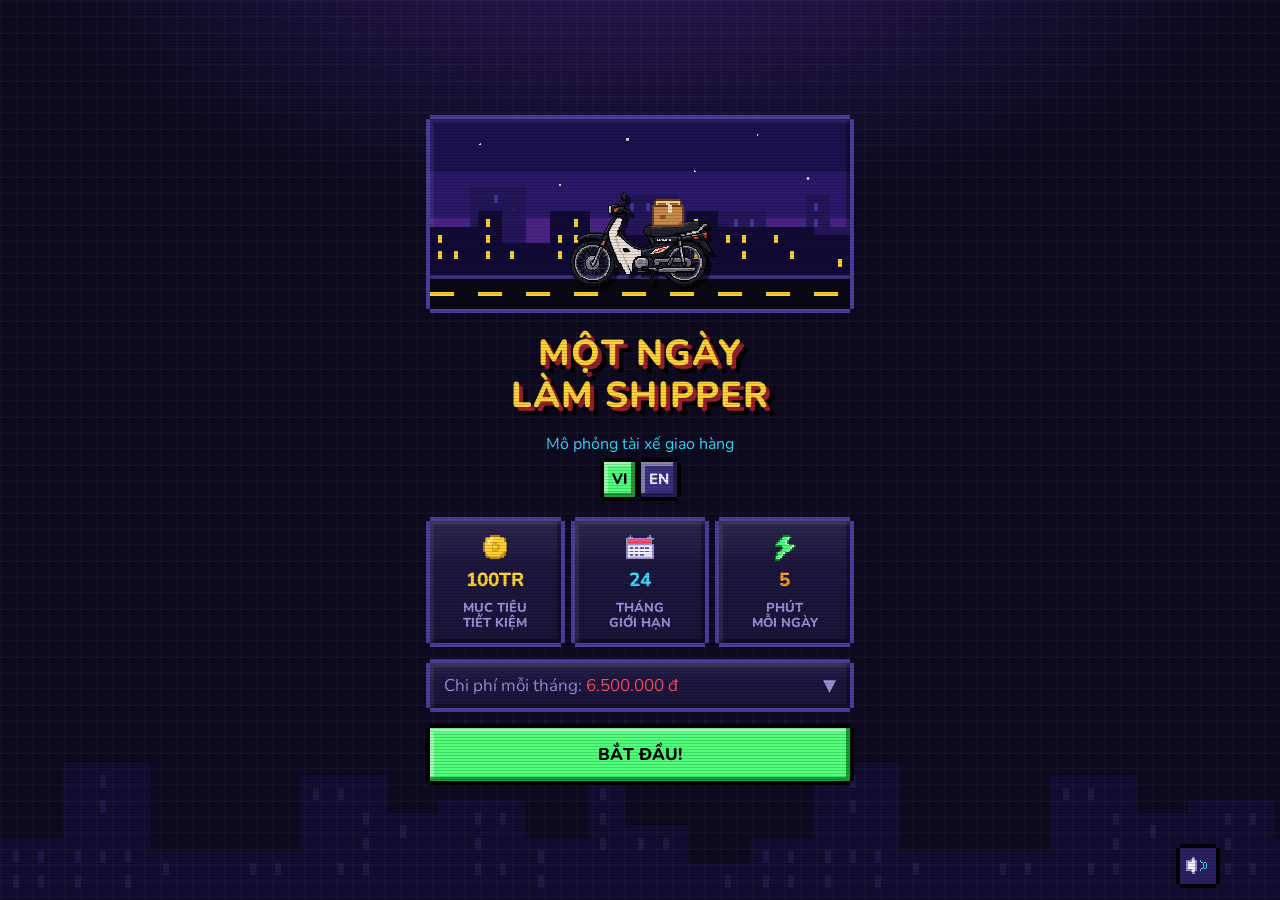
<file: index.html>
<!DOCTYPE html>
<html lang="vi">
<head>
<meta charset="UTF-8">
<meta name="viewport" content="width=device-width,initial-scale=1,viewport-fit=cover">
<meta name="theme-color" content="#0a0814">
<link rel="manifest" href="manifest.webmanifest">
<link rel="icon" href="src/icon-192.png">
<link rel="preload" href="src/fonts/nunito-latin-400-normal.woff2" as="font" type="font/woff2" crossorigin>
<title>Một ngày làm shipper</title>
<style>
html{color-scheme:dark}
/* Nunito (SIL Open Font License, see src/fonts/LICENSE-Nunito.txt): rounded, easy to read, full Vietnamese support. Weights 400 and 800. */
@font-face{font-family:'Nunito';font-style:normal;font-weight:400;font-display:swap;src:url(src/fonts/nunito-latin-400-normal.woff2) format('woff2');
  unicode-range:U+0000-00FF,U+0131,U+0152-0153,U+02BB-02BC,U+02C6,U+02DA,U+02DC,U+0304,U+0308,U+0329,U+2000-206F,U+20AC,U+2122,U+2191,U+2193,U+2212,U+2215,U+FEFF,U+FFFD}
@font-face{font-family:'Nunito';font-style:normal;font-weight:400;font-display:swap;src:url(src/fonts/nunito-vietnamese-400-normal.woff2) format('woff2');
  unicode-range:U+0102-0103,U+0110-0111,U+0128-0129,U+0168-0169,U+01A0-01A1,U+01AF-01B0,U+0300-0301,U+0303-0304,U+0308-0309,U+0323,U+0329,U+1EA0-1EF9,U+20AB}
@font-face{font-family:'Nunito';font-style:normal;font-weight:800;font-display:swap;src:url(src/fonts/nunito-latin-800-normal.woff2) format('woff2');
  unicode-range:U+0000-00FF,U+0131,U+0152-0153,U+02BB-02BC,U+02C6,U+02DA,U+02DC,U+0304,U+0308,U+0329,U+2000-206F,U+20AC,U+2122,U+2191,U+2193,U+2212,U+2215,U+FEFF,U+FFFD}
@font-face{font-family:'Nunito';font-style:normal;font-weight:800;font-display:swap;src:url(src/fonts/nunito-vietnamese-800-normal.woff2) format('woff2');
  unicode-range:U+0102-0103,U+0110-0111,U+0128-0129,U+0168-0169,U+01A0-01A1,U+01AF-01B0,U+0300-0301,U+0303-0304,U+0308-0309,U+0323,U+0329,U+1EA0-1EF9,U+20AB}

/* Layout concept: an arcade cabinet screen. One column on phones; on wide screens the HUD sits left and the actions right.
   Everything is square-cornered, built from 4px pixel frames, with a fixed 8-colour palette. */
:root{
  --bg:#0d0a1f;--bg2:#15102e;--panel:#1d1740;--panel2:#2a2160;--ink:#000;--edge:#4b3fa0;
  --tx:#f3efff;--dim:#9a90d6;
  --gr:#52ff7a;--gr-d:#1f9a3d;--gold:#ffd43b;--gold-d:#b8860b;--red:#ff4d5e;--red-d:#9c1f2c;
  --cy:#38d9ff;--cy-d:#1b7f9c;--or:#ff9d2e;--or-d:#a85a00;--pu:#b983ff;--pu-d:#5b2fa8;
  --f-px:'Nunito','Segoe UI',system-ui,sans-serif;--f-tx:'Nunito','Segoe UI',system-ui,sans-serif;
  --frame:0 -4px 0 0 var(--edge),0 4px 0 0 var(--edge),-4px 0 0 0 var(--edge),4px 0 0 0 var(--edge),inset 4px 4px 0 rgba(255,255,255,.07),inset -4px -4px 0 rgba(0,0,0,.35);
  color-scheme:dark;
}
*{margin:0;padding:0;box-sizing:border-box;-webkit-tap-highlight-color:transparent}
html,body{min-height:100%;background:var(--bg)}
body{font-family:var(--f-tx);font-size:16px;line-height:1.15;color:var(--tx);display:flex;justify-content:center;
  background-color:var(--bg);
  background-image:linear-gradient(rgba(255,255,255,.025) 2px,transparent 2px),linear-gradient(90deg,rgba(255,255,255,.025) 2px,transparent 2px);
  background-size:16px 16px;image-rendering:pixelated}
body{background-image:radial-gradient(ellipse 70% 45% at 50% -8%,rgba(125,72,255,.28),transparent 70%),linear-gradient(rgba(255,255,255,.025) 2px,transparent 2px),linear-gradient(90deg,rgba(255,255,255,.025) 2px,transparent 2px);background-size:auto,16px 16px,16px 16px;background-attachment:fixed,scroll,scroll}
body::before{content:'';position:fixed;left:0;right:0;bottom:0;height:150px;pointer-events:none;z-index:0;opacity:.32;
  background:var(--sky-far) repeat-x left bottom/auto 150px}
body::after{content:'';position:fixed;inset:0;pointer-events:none;z-index:500;
  background:repeating-linear-gradient(0deg,rgba(0,0,0,.16) 0,rgba(0,0,0,.16) 1px,transparent 1px,transparent 3px)}
#root{position:relative;z-index:1;width:100%;max-width:480px;min-height:100vh;overflow-x:hidden;padding-inline:12px;padding-bottom:84px}
img{image-rendering:pixelated}
.px-ic{display:inline-block;vertical-align:-3px;flex:none}
.lbl{color:var(--dim)}
.cur{font-family:var(--f-tx);font-size:13px;margin-left:4px}
.f{font-family:var(--f-tx)}

/* ---------- frames, buttons, bars ---------- */
.pxf{position:relative;background:var(--panel);box-shadow:var(--frame)}
.pxf2{position:relative;background:var(--panel2);box-shadow:var(--frame)}
.btn{display:inline-flex;align-items:center;justify-content:center;gap:8px;border:0;cursor:pointer;
  font-family:var(--f-tx);font-size:16px;line-height:1;padding:12px 14px;text-align:center;color:#000;
  background:var(--c,var(--gr));
  box-shadow:0 -4px 0 0 var(--ink),0 4px 0 0 var(--ink),-4px 0 0 0 var(--ink),4px 0 0 0 var(--ink),
    inset -4px -4px 0 0 var(--cd,var(--gr-d)),inset 4px 4px 0 0 rgba(255,255,255,.4)}
.btn:hover{filter:brightness(1.08)}
.btn .px-ic{filter:drop-shadow(2px 0 0 #000) drop-shadow(-2px 0 0 #000) drop-shadow(0 2px 0 #000) drop-shadow(0 -2px 0 #000)}
.btn:active{transform:translateY(3px);
  box-shadow:0 -4px 0 0 var(--ink),0 4px 0 0 var(--ink),-4px 0 0 0 var(--ink),4px 0 0 0 var(--ink),
    inset 4px 4px 0 0 var(--cd,var(--gr-d)),inset -4px -4px 0 0 rgba(255,255,255,.25)}
.btn:disabled{filter:grayscale(1) brightness(.55);pointer-events:none}
.btn:focus-visible,.chip:focus-visible,.sw:focus-visible,.hud-av:focus-visible{outline:3px dashed var(--gold);outline-offset:6px}
.b-gr{--c:var(--gr);--cd:var(--gr-d)}
.b-gold{--c:var(--gold);--cd:var(--gold-d)}
.b-red{--c:var(--red);--cd:var(--red-d);color:#fff}
.b-cy{--c:var(--cy);--cd:var(--cy-d)}
.b-or{--c:var(--or);--cd:var(--or-d)}
.b-pu{--c:var(--pu);--cd:var(--pu-d);color:#fff}
.b-dim{--c:#3a3180;--cd:#241d58;color:var(--tx)}
.btn.blk{display:flex;width:100%}
.btn.sm{font-size:15px;padding:10px 8px}

.bar{position:relative;height:20px;background:#07050f;box-shadow:0 -4px 0 0 var(--ink),0 4px 0 0 var(--ink),-4px 0 0 0 var(--ink),4px 0 0 0 var(--ink);margin:4px}
.bar>i{display:block;height:100%;transition:width .4s steps(8);background:var(--gr);
  box-shadow:inset 0 4px 0 rgba(255,255,255,.4),inset 0 -4px 0 rgba(0,0,0,.3)}
.bar::after{content:'';position:absolute;inset:0;pointer-events:none;
  background:repeating-linear-gradient(90deg,transparent 0,transparent calc(10% - 3px),#07050f calc(10% - 3px),#07050f 10%)}
.bar.thin{height:12px}
.bar .gr{background:var(--gr)}.bar .or{background:var(--or)}.bar .red{background:var(--red)}.bar .gold{background:var(--gold)}.bar .cy{background:var(--cy)}

/* ---------- start screen ---------- */
.start{min-height:100vh;min-height:100dvh;box-sizing:border-box;display:flex;flex-direction:column;justify-content:center;align-items:stretch;gap:20px;padding-block:20px;max-width:420px;margin-inline:auto}
.st-l,.st-r{display:flex;flex-direction:column;gap:inherit}
.scene{position:relative;height:190px;overflow:hidden;background:linear-gradient(#1a1250 0 28%,#2b1a6b 28% 52%,#4a2488 52% 72%,#7a2f93 72% 100%);
  box-shadow:var(--frame)}
.sky-far,.sky-near{position:absolute;left:0;right:0;bottom:34px;height:96px;background-repeat:repeat-x;background-size:auto 96px;background-position:bottom left}
.sky-far{background-image:var(--sky-far);opacity:.9;animation:scrollx 40s linear infinite}
.sky-near{background-image:var(--sky-near);height:72px;background-size:auto 72px;animation:scrollx 14s linear infinite}
.road{position:absolute;left:0;right:0;bottom:0;height:34px;background:#0a0814;border-top:4px solid #3a3180}
.road::after{content:'';position:absolute;left:0;right:0;top:13px;height:4px;
  background:repeating-linear-gradient(90deg,var(--gold) 0 24px,transparent 24px 48px);animation:scrollx 1.1s linear infinite}
.scene .bike{position:absolute;left:50%;bottom:20px;width:150px;margin-left:-75px;animation:bob .5s steps(2) infinite;filter:drop-shadow(4px 4px 0 rgba(0,0,0,.6))}
.scene .cargo{position:absolute;left:50%;bottom:78px;margin-left:12px;animation:bob .5s steps(2) infinite}
@keyframes scrollx{to{background-position-x:480px}}   /* scenery flows left to right */
@keyframes bob{0%{transform:translateY(0)}50%{transform:translateY(-4px)}}
.logo{text-align:center;padding-block:4px}
.logo h1{font-family:var(--f-px);font-weight:800;font-size:36px;line-height:1.35;color:var(--gold);
  text-shadow:4px 4px 0 var(--red-d),8px 8px 0 #000;letter-spacing:2px}
.tagline{margin-top:18px;font-size:16px;color:var(--cy)}
.hi{text-align:center;color:var(--gr);font-size:16px}
.start-stats{display:grid;grid-template-columns:repeat(3,1fr);gap:14px}
.sstat{padding:12px 6px;text-align:center;display:flex;flex-direction:column;align-items:center;gap:8px}
.sstat .v{font-family:var(--f-px);font-size:19px}
.sstat .l{font-size:13px;color:var(--dim);line-height:1}
.bills-hdr{display:flex;justify-content:space-between;align-items:center;gap:8px;padding:12px 14px;cursor:pointer;color:var(--dim);user-select:none}
.bills-hdr:hover,.bills-hdr.open{color:var(--tx)}
#bills-detail{padding:4px 14px 12px}
.bill-row{display:flex;justify-content:space-between;gap:8px;padding:5px 0;border-bottom:2px dotted #3a3180;color:var(--dim)}
.bill-row:last-child{border:0;color:var(--tx);padding-top:8px}
.start-actions{display:flex;flex-direction:column;gap:16px}
.start-main{font-size:19px;padding:18px}
.blink{animation:blink 1s steps(2) infinite}
@keyframes blink{50%{opacity:.35}}

/* ---------- HUD ---------- */
.hud{display:flex;align-items:center;gap:12px;padding:10px 12px;margin-top:12px;position:sticky;top:12px;z-index:20}
.hud-av{border:0;background:var(--panel2);padding:4px;cursor:pointer;box-shadow:0 -4px 0 0 var(--ink),0 4px 0 0 var(--ink),-4px 0 0 0 var(--ink),4px 0 0 0 var(--ink);flex:none;line-height:0}
.hud-av:active{transform:translateY(2px)}
.hud-who{min-width:0;flex:1;display:flex;flex-direction:column;gap:6px}
.hud-name{font-size:16px;white-space:nowrap;overflow:hidden;text-overflow:ellipsis;color:var(--gold)}
.hud-stars{display:flex;align-items:center;gap:2px;flex-wrap:nowrap}
.hud-stars .px-ic{flex:none}
.hud-stars b{font-family:var(--f-px);font-weight:800;font-size:12px;margin-left:6px;color:var(--tx)}
.tags{display:flex;gap:10px;flex:none}
.tag{font-family:var(--f-tx);font-size:16px;line-height:1;padding:6px 8px;display:flex;align-items:center;justify-content:center;min-width:48px;background:#07050f;color:var(--tx);box-shadow:0 -3px 0 0 var(--edge),0 3px 0 0 var(--edge),-3px 0 0 0 var(--edge),3px 0 0 0 var(--edge)}
.tag.gr{color:var(--gr)}

.game-body{display:flex;flex-direction:column;gap:20px;padding-block:20px 32px}
.pc-col{display:contents}
.stat-row{display:grid;grid-template-columns:1fr 1fr;gap:16px}
.stat{padding:12px}
.stat .l{display:flex;align-items:center;gap:6px;color:var(--dim);font-size:15px;margin-bottom:8px}
.stat .v{font-family:var(--f-tx);font-size:21px;line-height:1;white-space:nowrap}
.stat .v.gr{color:var(--gr)}.stat .v.gold{color:var(--gold)}.stat .v.red{color:var(--red)}
.stat .sub{font-size:12px;color:var(--dim);margin-top:4px}
.stat.warn{animation:warn 1s steps(2) infinite}
@keyframes warn{50%{box-shadow:0 -4px 0 0 var(--red),0 4px 0 0 var(--red),-4px 0 0 0 var(--red),4px 0 0 0 var(--red)}}
.meter{padding:12px}
.meter-top{display:flex;justify-content:space-between;align-items:center;gap:6px;margin-bottom:8px;color:var(--dim);font-size:15px}
.meter-top span:first-child{display:flex;align-items:center;gap:6px}
.meter-top b{font-family:var(--f-px);font-weight:800;font-size:13px;color:var(--tx)}
.strip{display:flex;justify-content:space-between;align-items:center;gap:8px;flex-wrap:wrap;padding:12px;color:var(--dim)}
.strip span{display:flex;align-items:center;gap:6px;color:var(--tx)}
.rain-tag{color:var(--cy)!important}

.sec-t{display:flex;align-items:center;gap:8px;font-size:16px;color:var(--cy);padding-bottom:6px;margin-bottom:16px;border-bottom:4px dotted #3a3180}
.job-why{display:flex;gap:8px;align-items:flex-start;margin-top:16px;color:var(--or);line-height:1.1}
.job-why .px-ic{margin-top:2px}
.save-note{margin-top:14px;font-size:14px}
.util-grid{display:grid;grid-template-columns:repeat(3,1fr);gap:14px}
.util{flex-direction:column;gap:6px;min-height:84px;padding:10px 4px}
.util .lb{font-size:14px}
.util .sb{font-size:11px;opacity:.85}
.endday{margin-top:18px}
.save-grid{display:grid;grid-template-columns:repeat(3,1fr);gap:14px}
.log{display:flex;flex-direction:column;gap:10px}
.log-i{padding:6px 10px;border-left:6px solid #3a3180;color:var(--dim);font-size:15px}
.log-i.earn{border-color:var(--gr);color:var(--tx)}
.log-i.cost{border-color:var(--red);color:var(--red)}
.log-i.save{border-color:var(--gold);color:var(--gold)}
.log-i.info{border-color:var(--cy)}

/* ---------- animation screens ---------- */
.anim{min-height:100vh;display:flex;flex-direction:column;align-items:center;justify-content:center;gap:20px;padding-block:24px;text-align:center;max-width:420px;margin-inline:auto}
.anim .scene{width:100%}
.anim-t{font-size:24px;color:var(--cy);line-height:1}
.review{width:100%;padding:14px;text-align:left;display:none}
.review.show{display:block;animation:pop .25s steps(3)}
.review.static{animation:none}
@keyframes rvglow{50%{outline-color:transparent;background:var(--bg2,#1a1f3a)}}
.review.static.rv-new{outline:4px solid var(--gold);outline-offset:4px;background:#3a2a00;animation:rvglow .6s steps(2) infinite}
em,i{font-style:normal}
@keyframes pop{from{transform:scale(.9);opacity:0}}
.review .who{display:flex;justify-content:space-between;align-items:center;gap:8px;margin-bottom:8px;color:var(--dim)}
.review .txt{font-size:16px;line-height:1.2;color:var(--tx)}
.tank{position:relative;width:64px;height:130px;background:#07050f;overflow:hidden;box-shadow:0 -4px 0 0 var(--or),0 4px 0 0 var(--or),-4px 0 0 0 var(--or),4px 0 0 0 var(--or)}
.tank::after{content:'';position:absolute;inset:0;background:repeating-linear-gradient(0deg,transparent 0,transparent 10px,#07050f 10px,#07050f 13px)}
.refuel-txt{font-size:18px;color:var(--or)}
.sleep-wrap{position:relative;width:120px;height:110px;display:flex;align-items:center;justify-content:center}
.zzz{position:absolute;font-family:var(--f-px);color:var(--cy);opacity:0;animation:zzz 1.8s steps(6) infinite}
.z1{font-size:11px;animation-delay:0s}.z2{font-size:12px;animation-delay:.6s}.z3{font-size:16px;animation-delay:1.2s}
@keyframes zzz{0%{opacity:0;transform:translate(24px,0)}30%{opacity:1}100%{opacity:0;transform:translate(56px,-60px)}}
.sleep-bar{width:100%;max-width:300px}
.sleep-top{display:flex;justify-content:space-between;margin-bottom:8px;color:var(--dim)}

/* ---------- refuel modal ---------- */
.rf-overlay{position:fixed;inset:0;background:rgba(5,3,14,.85);z-index:200;display:flex;align-items:center;justify-content:center;padding:20px}
.rf-box{width:min(380px,100%);padding:20px 16px;text-align:center;display:flex;flex-direction:column;gap:16px}
.rf-title{font-size:22px;color:var(--or)}
.rf-gauge{display:flex;align-items:center;gap:10px;color:var(--dim)}
.rf-gauge .bar{flex:1}
.rf-gauge .bar>i{position:absolute;top:0;left:0;transition:none}
.rf-gauge .lbl-v{font-family:var(--f-px);font-size:12px;min-width:64px;color:var(--tx)}
input[type=range]{-webkit-appearance:none;appearance:none;width:100%;height:28px;background:transparent;cursor:pointer}
input[type=range]::-webkit-slider-runnable-track{height:12px;background:#07050f;box-shadow:0 -4px 0 0 var(--ink),0 4px 0 0 var(--ink),-4px 0 0 0 var(--ink),4px 0 0 0 var(--ink)}
input[type=range]::-moz-range-track{height:12px;background:#07050f;box-shadow:0 -4px 0 0 var(--ink),0 4px 0 0 var(--ink),-4px 0 0 0 var(--ink),4px 0 0 0 var(--ink)}
input[type=range]::-webkit-slider-thumb{-webkit-appearance:none;width:20px;height:28px;margin-top:-8px;background:var(--or);border:0;border-radius:0;box-shadow:0 0 0 4px #000,inset -4px -4px 0 var(--or-d),inset 4px 4px 0 rgba(255,255,255,.4)}
input[type=range]::-moz-range-thumb{width:20px;height:28px;background:var(--or);border:0;border-radius:0;box-shadow:0 0 0 4px #000,inset -4px -4px 0 var(--or-d),inset 4px 4px 0 rgba(255,255,255,.4)}
.rf-cost{display:flex;justify-content:space-between;gap:8px;color:var(--dim)}
.rf-cost b{color:var(--or);font-weight:400}
.rf-warn{color:var(--red)}
.rf-btns{display:flex;gap:16px;justify-content:center}

/* ---------- shop ---------- */
.shop{min-height:100vh;padding-block:20px 32px;display:flex;flex-direction:column;gap:20px}
.shop-hdr{display:flex;align-items:center;justify-content:space-between;gap:12px}
.shop-title{font-size:22px;color:var(--pu);text-shadow:3px 3px 0 #000;flex:1;text-align:center}
.bike-card{padding:16px;display:flex;flex-direction:column;gap:12px}
.bike-card img{width:100%;max-height:170px;object-fit:contain}
.bike-hp{display:flex;justify-content:space-between;align-items:center}
.bike-hp b{font-family:var(--f-px);font-weight:800;font-size:14px}
.bike-warn{color:var(--red);text-align:center}
.upg-list{display:flex;flex-direction:column;gap:16px}
.upg-cat{font-size:15px;color:var(--dim);padding-top:8px;border-bottom:4px dotted #3a3180;padding-bottom:4px}
.upg-row{display:flex;align-items:center;flex-wrap:wrap;gap:12px;padding:12px}
.upg-ic{width:44px;height:44px;display:flex;align-items:center;justify-content:center;background:#07050f;flex:none}
.upg-det{flex:1;min-width:0}
.upg-n{font-size:16px;color:var(--tx);margin-bottom:4px}
.upg-d{font-size:13px;color:var(--dim);line-height:1.1}
.owned{display:flex;align-items:center;justify-content:center;gap:6px;color:var(--gr);padding:10px 4px;box-shadow:0 -3px 0 0 var(--gr),0 3px 0 0 var(--gr),-3px 0 0 0 var(--gr),3px 0 0 0 var(--gr)}

/* ---------- modals ---------- */
.overlay{position:fixed;inset:0;background:rgba(5,3,14,.88);z-index:100;display:flex;align-items:center;justify-content:center;padding:20px}
.modal{max-width:400px;width:100%;max-height:88vh;overflow-y:auto;padding:18px 16px}
.m-title{display:flex;align-items:center;gap:10px;font-size:22px;line-height:1;margin-bottom:12px}
.m-body{color:var(--dim);line-height:1.2;margin-bottom:14px}
.m-eff{padding:10px;background:#07050f;margin-bottom:16px;display:flex;flex-direction:column;gap:6px}
.eff{display:flex;align-items:center;gap:8px;line-height:1.2}
.eff.gr{color:var(--gr)}.eff.red{color:var(--red)}.eff.or{color:var(--or)}.eff.cy{color:var(--cy)}
.day-grid{display:flex;flex-direction:column;gap:6px;margin-bottom:14px}
.day-row{display:flex;justify-content:space-between;gap:8px;padding:6px 8px;background:#07050f}
.day-div{height:4px;background:#3a3180}
.interest{padding:10px;text-align:center;color:var(--gold);margin-bottom:16px;box-shadow:0 -3px 0 0 var(--gold),0 3px 0 0 var(--gold),-3px 0 0 0 var(--gold),3px 0 0 0 var(--gold)}
.interest small{display:block;color:var(--dim);margin-top:6px;font-size:14px}
.month-row{display:flex;justify-content:space-between;gap:8px;padding:5px 0;border-bottom:2px dotted #3a3180;color:var(--dim)}
.month-row:last-child{border:0}
.m-h{margin:12px 0 4px}

/* ---------- end ---------- */
.end{min-height:100vh;display:flex;flex-direction:column;align-items:center;justify-content:center;gap:20px;padding-block:24px;text-align:center;max-width:400px;margin-inline:auto}
.end h1{font-weight:400;line-height:1.1;text-shadow:4px 4px 0 #000}
.end-stats{width:100%;padding:14px}

/* ---------- toast ---------- */
#toast:not(.show){visibility:hidden;transition:transform .2s steps(4),visibility 0s .2s}
#toast{position:fixed;bottom:20px;left:50%;transform:translateX(-50%) translateY(80px);background:#07050f;color:var(--gr);
  padding:10px 16px;z-index:300;transition:transform .2s steps(4);pointer-events:none;max-width:88vw;text-align:center;
  box-shadow:0 -4px 0 0 var(--gr),0 4px 0 0 var(--gr),-4px 0 0 0 var(--gr),4px 0 0 0 var(--gr)}
#toast.show{transform:translateX(-50%) translateY(0)}
#toast.warn{color:var(--or);box-shadow:0 -4px 0 0 var(--or),0 4px 0 0 var(--or),-4px 0 0 0 var(--or),4px 0 0 0 var(--or)}
#toast.bad{color:var(--red);box-shadow:0 -4px 0 0 var(--red),0 4px 0 0 var(--red),-4px 0 0 0 var(--red),4px 0 0 0 var(--red)}

/* ---------- driver profile ---------- */
.prof{min-height:100vh;padding-block:20px 32px;display:flex;flex-direction:column;gap:20px}
.prof-top{display:flex;gap:16px;align-items:center;padding:16px}
.prof-top .avatar{flex:none;line-height:0;background:#07050f;padding:6px;box-shadow:0 -4px 0 0 #000,0 4px 0 0 #000,-4px 0 0 0 #000,4px 0 0 0 #000}
.prof-info{min-width:0;flex:1;display:flex;flex-direction:column;gap:10px}
.prof-name{font-size:21px;color:var(--gold);overflow:hidden;text-overflow:ellipsis;white-space:nowrap}
.prof-avg{display:flex;align-items:center;gap:8px;flex-wrap:wrap}
.prof-avg b{font-family:var(--f-px);font-weight:800;font-size:17px}
.stars{display:inline-flex;gap:2px;line-height:0}
.prof-nums{display:grid;grid-template-columns:repeat(3,1fr);gap:14px}
.pn{padding:10px 6px;text-align:center}
.pn .v{font-family:var(--f-px);font-size:16px;color:var(--gold);margin-bottom:6px}
.pn .l{font-size:13px;color:var(--dim);line-height:1}
.field{display:flex;flex-direction:column;gap:8px}
.field>label,.field>.fl{color:var(--cy)}
input.txt{width:100%;font-family:var(--f-tx);font-size:18px;color:var(--tx);background:#07050f;border:0;padding:12px;
  box-shadow:0 -4px 0 0 var(--edge),0 4px 0 0 var(--edge),-4px 0 0 0 var(--edge),4px 0 0 0 var(--edge)}
input.txt:focus{outline:none;box-shadow:0 -4px 0 0 var(--gold),0 4px 0 0 var(--gold),-4px 0 0 0 var(--gold),4px 0 0 0 var(--gold)}
input.txt::placeholder{color:#5b52a0}
.chips{display:flex;flex-wrap:wrap;gap:14px 12px;padding:4px}
.chip{font-family:var(--f-tx);font-size:15px;color:var(--tx);background:#07050f;border:0;padding:6px 10px;cursor:pointer;
  box-shadow:0 -3px 0 0 var(--edge),0 3px 0 0 var(--edge),-3px 0 0 0 var(--edge),3px 0 0 0 var(--edge)}
.chip.on{background:var(--gold);color:#000;box-shadow:0 -3px 0 0 #000,0 3px 0 0 #000,-3px 0 0 0 #000,3px 0 0 0 #000}
.swatches{display:flex;gap:14px;flex-wrap:wrap;padding:4px}
.sw{width:32px;height:32px;border:0;cursor:pointer;background:var(--c);box-shadow:0 0 0 3px #000,inset -4px -4px 0 rgba(0,0,0,.3),inset 4px 4px 0 rgba(255,255,255,.4)}
.sw.on{box-shadow:0 0 0 3px #000,0 0 0 6px var(--gold),inset -4px -4px 0 rgba(0,0,0,.3),inset 4px 4px 0 rgba(255,255,255,.4)}
.ai-row{display:flex;align-items:center;justify-content:space-between;gap:12px;padding:12px}
.ai-row .t{min-width:0}
.ai-row>.lbl{white-space:nowrap;font-size:13px}
.ai-row small{display:block;color:var(--dim);font-size:13px;line-height:1.1;margin-top:4px}
.rev-list{display:flex;flex-direction:column;gap:16px}
.rev{padding:12px}
.rev-top{display:flex;justify-content:space-between;align-items:center;gap:8px;margin-bottom:8px}
.rev-who{color:var(--dim);font-size:14px}
.rev-txt{line-height:1.2}
.empty{padding:18px;text-align:center;color:var(--dim)}

/* ---------- PC layout: HUD left, actions right ---------- */
@media(min-width:860px){
  #root{max-width:1040px}
  .game-body{display:grid;grid-template-columns:340px 1fr;gap:20px 24px;align-items:start}
  .pc-col{display:flex;flex-direction:column;gap:20px}
  .shop,.prof{max-width:640px;margin-inline:auto;width:100%}
  .hud{top:12px}
}
@media(max-width:380px){
  .hud{gap:8px;padding:10px 8px}
  .hud-name{font-size:15px}
  .hud-stars b{display:none}
  .tags{gap:8px}
  .tags{gap:6px}.tags .tag{font-size:14px;padding:5px 5px;min-width:0}
  .stat .v{font-size:16px}
}
@media(prefers-reduced-motion:reduce){
  *,*::before,*::after{animation-duration:.001s!important;animation-iteration-count:1!important;transition:none!important}
}

/* ---------- orders and drive ---------- */
.offers{display:flex;flex-direction:column;gap:12px}
.btn.offer{display:flex;align-items:center;gap:12px;text-align:left;padding:12px 14px;width:100%}
.offer .of-main{flex:1;display:flex;flex-direction:column;gap:2px;min-width:0}
.offer .nm{font-family:var(--f-tx);font-size:15px;line-height:1.1}
.offer .er{font-size:19px;line-height:1}
.offer .co{display:flex;flex-direction:column;gap:2px;font-size:15px;align-items:stretch;flex:none;min-width:64px}
.offer .co span{display:flex;align-items:center;gap:6px;line-height:1}
.offer .co .px-ic{flex:none;width:16px;height:16px}
.offer .of-ic{flex:none;display:flex}
.of-tags{display:flex;gap:6px;flex-wrap:wrap}
.tg{font-weight:400;font-size:12px;background:rgba(0,0,0,.35);padding:0 6px}
.tg.rush{background:var(--red);color:#fff}.tg.peak{background:var(--gold);color:#000}
.offer.rush{outline:4px solid var(--red);outline-offset:-4px}
.drive-row{display:flex;gap:8px;align-items:center;flex-wrap:wrap;margin-top:12px}
.drive-note,.peak-note{margin-top:6px}.peak-note{color:var(--gold)}
.tag.peak{background:var(--gold);color:#000}
.owned.lock{color:var(--dim)}
@media (max-width:380px){.offer .nm{font-size:13px}.offer .er{font-size:16px}}

@media (max-width:430px){
  .hud{flex-wrap:wrap}
  .hud-who{flex:1 1 120px}
  .tags{flex:1 0 100%;gap:8px}
  .tags .tag{flex:1;font-size:15px}
  .hud-stars b{display:inline}
}


/* ---------- audio settings ---------- */
#snd-btn{position:fixed;bottom:16px;right:14px;z-index:60;border:0;padding:6px;line-height:0;cursor:pointer;background:var(--panel2);
  box-shadow:0 -4px 0 0 var(--ink),0 4px 0 0 var(--ink),-4px 0 0 0 var(--ink),4px 0 0 0 var(--ink)}
#snd-btn[hidden]{display:none}
#snd-btn:active{transform:translateY(2px)}
#snd-btn:focus-visible{outline:3px dashed var(--gold);outline-offset:6px}
.set-box{display:flex;flex-direction:column;gap:14px}
.set-row{display:flex;justify-content:space-between;align-items:center;gap:12px}
.set-row b{font-family:var(--f-px);font-weight:800;font-size:14px}
.trk-ctl{display:flex;gap:8px}.trk-name{color:var(--cy);margin-top:-6px;text-align:left}

/* ---------- refuel animation ---------- */
.rf-anim{gap:14px}
.rf-ic{line-height:0;animation:bob .8s steps(2) infinite}
.rf-pct{display:flex;align-items:baseline;justify-content:center;gap:12px}
.rf-pct b{font-family:var(--f-px);font-weight:800;font-size:41px;color:var(--gold);text-shadow:4px 4px 0 #000}
.rf-pct span{font-size:19px;color:var(--dim)}
.fgauge{position:relative;width:100%;max-width:360px;height:34px;background:#07050f;overflow:hidden;
  box-shadow:0 -4px 0 0 var(--or),0 4px 0 0 var(--or),-4px 0 0 0 var(--or),4px 0 0 0 var(--or)}
.fgauge-fill{position:absolute;left:0;top:0;bottom:0;background:linear-gradient(#ffc875 0 25%,var(--or) 25% 100%);transition:none}
.fgauge-seg{position:absolute;inset:0;background:repeating-linear-gradient(90deg,transparent 0 calc(10% - 3px),#07050f calc(10% - 3px) 10%)}
.fgauge-lbl{display:flex;justify-content:space-between;width:100%;max-width:360px;font-family:var(--f-px);font-size:12px;color:var(--dim);margin-top:-6px}

#pause-btn{position:fixed;bottom:16px;left:14px;z-index:60;border:0;padding:6px;line-height:0;cursor:pointer;background:var(--panel2);
  box-shadow:0 -4px 0 0 var(--ink),0 4px 0 0 var(--ink),-4px 0 0 0 var(--ink),4px 0 0 0 var(--ink)}
#pause-btn[hidden]{display:none}
#pause-btn:active{transform:translateY(2px)}
#pause-btn:focus-visible{outline:3px dashed var(--gold);outline-offset:6px}

/* shop rows: icon | name + price | description */
.upg-row{display:grid;grid-template-columns:44px 1fr auto;grid-template-areas:"ic n act" "ic d d";gap:4px 12px;align-items:center}
.upg-ic{grid-area:ic;align-self:start}
.upg-det{display:contents}
.upg-n{grid-area:n;margin:0;font-size:16px;line-height:1.05}
.upg-d{grid-area:d;color:#b9b2f0;font-size:14px;line-height:1.15}
@media(max-width:520px){
  .drive-row{display:grid;grid-template-columns:repeat(3,1fr);gap:8px}
  .drive-row .lbl{grid-column:1/-1}
  .drive-row .b-pu{grid-column:1/-1}
}
/* main screen meters: three in a row on phones */
.meters{display:grid;grid-template-columns:1fr 1fr;gap:16px}
.meters .hp{grid-column:1/-1}
@media(max-width:859px){
  .meters{grid-template-columns:repeat(3,1fr);gap:10px}
  .meters .hp{grid-column:auto}
  .meters .meter{padding:8px 6px}
  .meters .meter-top{margin-bottom:6px;font-size:13px}
  .meters .meter-top em{display:none}
  .meters .meter-top b{font-size:11px}
  .stat{padding:8px 10px}
  .stat .l{font-size:13px;margin-bottom:4px}
  .stat .sub{font-size:11px;margin-top:2px}
  .stat .bar{margin-top:6px!important}
  .strip{padding:8px 10px}
  .log .log-i:nth-child(n+5){display:none}
  .stat-row{gap:10px}
}
/* floating buttons follow the content column on wide screens */
@media(min-width:860px){
  #pause-btn{left:calc(50% - 520px - 56px)}
  #snd-btn{right:calc(50% - 520px - 56px)}
}

@media(max-width:859px){
  .save-grid .btn{font-size:13px;padding:8px 4px;white-space:nowrap}
  .save-note{font-size:13px}
  .util{padding:10px 6px}
}

.fold>summary{cursor:pointer;list-style:none;display:flex;align-items:center;gap:8px}
.fold>summary::-webkit-details-marker{display:none}
.fold>summary::after{content:'▼';margin-left:auto;font-size:11px;color:var(--dim)}
.fold[open]>summary::after{content:'▲'}
.fold-hint{color:var(--dim);font-size:13px}
@media(min-width:860px){.fold>summary::after{display:none}.fold>summary{pointer-events:none}}

body.paused *,body.paused *::before,body.paused *::after{animation-play-state:paused!important}
#pause-ov[hidden]{display:none}
#fx{position:fixed;left:0;top:0;width:100vw;height:100vh;pointer-events:none;z-index:250}

/* shop action cell: price / owned / locked are all the same size, on phone and desktop */
.upg-act{grid-area:act;flex:none;width:128px}
.upg-act .btn,.upg-act .owned{width:100%;height:38px;min-height:0;box-sizing:border-box;display:flex;align-items:center;justify-content:center;gap:4px;
  font-family:var(--f-tx);font-size:13px;line-height:1;padding:0 6px;white-space:nowrap;text-align:center}
.upg-act .owned{box-shadow:0 -4px 0 0 var(--gr),0 4px 0 0 var(--gr),-4px 0 0 0 var(--gr),4px 0 0 0 var(--gr)}
.upg-act .owned.lock{box-shadow:0 -4px 0 0 #3a3180,0 4px 0 0 #3a3180,-4px 0 0 0 #3a3180,4px 0 0 0 #3a3180}
.upg-act .cur{margin-left:2px;font-size:inherit}
.life-ch{display:flex;flex-direction:column;gap:8px}
.life-ch .btn[disabled]{opacity:.4;pointer-events:none}
.hub{max-height:92vh;overflow:auto}
@media(min-width:860px){.hub{max-width:560px}}
.hub-sum{display:flex;flex-wrap:wrap;gap:4px 14px;color:var(--dim);margin-bottom:6px}
.hub-sum b{color:var(--tx)}
.hub-sec{margin-top:14px}
.hub-sec .sec-t{margin:0 0 8px}
.hub-grid{display:grid;gap:10px;margin:6px 0}
.hub-grid.g1{grid-template-columns:1fr}.hub-grid.g2{grid-template-columns:1fr 1fr}.hub-grid.g3{grid-template-columns:repeat(3,1fr)}.hub-grid.g4{grid-template-columns:repeat(4,1fr)}
.hub-grid .btn{min-width:0;width:100%;padding-inline:4px;white-space:normal;line-height:1.1}
.hub-grid .btn small{display:block;font-size:.7em;opacity:.85;margin-top:2px}
.hub-habits{display:flex;flex-wrap:wrap;gap:6px 16px;color:var(--dim)}
.hub-habits span{display:flex;align-items:center;gap:6px}.hub-habits b{color:var(--tx)}
.hub-debt em{color:var(--dim);font-style:normal}
.inv-row{margin:8px 0}
.inv-h{display:flex;gap:10px;align-items:flex-start}
.inv-h span{color:var(--gold)}
.hub .sub{color:var(--dim);margin-top:4px}
@media(max-width:380px){.hub-grid.g4{grid-template-columns:1fr 1fr}}
.lmeters{display:grid;grid-template-columns:1fr 1fr;gap:16px}
@media(max-width:859px){.lmeters{gap:10px}.lmeters .meter{padding:8px 10px}.lmeters .meter-top{margin-bottom:6px}}
.life-btn{margin-top:14px;padding:8px 10px;font-size:15px;line-height:1.15}
.life-btn small{font-size:.8em;opacity:.85}

/* ---------- start screen: always fits the window (short windows shrink the art, wide-and-short windows use two columns) ---------- */
@media(max-height:820px){
  .start{gap:12px;padding-block:12px}
  .scene{height:140px}.scene .bike{width:112px;margin-left:-56px;bottom:16px}.scene .cargo{bottom:58px;margin-left:8px}
  .sky-far{height:72px;background-size:auto 72px}.sky-near{height:54px;background-size:auto 54px}
  .logo{padding-block:0}.logo h1{font-size:18px}.tagline{margin-top:8px;font-size:15px}
  .sstat{padding:8px 6px;gap:4px}.start-stats{gap:10px}.sstat .v{font-size:11px}.sstat .l{font-size:12px}
  .bills-hdr{padding:8px 12px}.start-actions{gap:10px}.start-main{padding:12px;font-size:18px}
  .st-l,.st-r{gap:12px}
}
@media(max-height:600px){
  .start{gap:8px;padding-block:8px}.st-l,.st-r{gap:8px}
  .scene{height:104px}.scene .bike{width:84px;margin-left:-42px;bottom:12px}.scene .cargo{bottom:42px;margin-left:6px}.scene .cargo svg{width:24px;height:24px}
  .sky-far{height:54px;background-size:auto 54px;bottom:24px}.sky-near{height:42px;background-size:auto 42px;bottom:24px}.road{height:24px}.road::after{top:8px}
  .logo h1{font-size:15px;line-height:1.25;text-shadow:3px 3px 0 var(--red-d),6px 6px 0 #000}.tagline{margin-top:6px;font-size:13px}
  .sstat{flex-direction:row;justify-content:center;padding:6px}.sstat .l{display:none}.sstat .v{font-size:11px}.sstat svg{width:22px;height:22px}
  .bills-hdr{padding:6px 12px}.start-main{padding:10px;font-size:16px}.hi{font-size:13px}
}
@media(min-width:640px) and (max-height:640px){
  .start{max-width:860px;flex-direction:row;align-items:center;gap:24px}
  .st-l,.st-r{flex:1 1 0;min-width:0;justify-content:center}
  .scene{height:150px}.scene .bike{width:112px;margin-left:-56px;bottom:16px}.scene .cargo{bottom:56px;margin-left:8px}
  .sstat{flex-direction:column}.sstat .l{display:block}.sstat .v{font-size:11px}
  .logo h1{font-size:19px}
}
#root:has(.start){padding-bottom:0;min-height:0;max-width:none}
@media(min-width:640px) and (max-height:430px){
  .scene{height:90px}.scene .bike{width:72px;margin-left:-36px;bottom:10px}.scene .cargo{bottom:36px;margin-left:4px}
  .sky-far{height:46px;background-size:auto 46px}.sky-near{height:36px;background-size:auto 36px}
  .logo h1{font-size:13px}.tagline,.hi{display:none}.sstat{flex-direction:row;padding:5px}.sstat .l{display:none}
  .start-actions{gap:6px}.start-main{padding:8px;font-size:15px}.start .btn{padding-block:8px}.bills-hdr{padding:5px 10px}
}

/* life hub: sections as separate cards */
.hub{padding:18px 16px}
.hub-sec{margin-top:22px;padding:14px 12px;background:rgba(0,0,0,.22);box-shadow:inset 0 0 0 2px #3a3180}
.hub-sec .sec-t{margin:0 0 10px}
.hub-grid{gap:12px;margin:10px 0}
.hub .sub{margin-top:8px;line-height:1.2}
.inv-row{margin:14px 0}
.inv-row+.inv-row{padding-top:14px;border-top:2px dotted #3a3180}
.inv-h em{font-style:normal;margin-left:6px}.inv-h em.up{color:var(--gr)}.inv-h em.dn{color:var(--red)}
.hub>.btn.blk{margin-top:22px}
.day-sec{margin-top:14px;padding-top:12px;margin-bottom:14px;border-top:2px dotted #3a3180}
.day-sec .m-h{margin-bottom:6px;display:flex;align-items:center;gap:6px}
.day-row small{color:var(--dim);margin-left:4px}
.day-sub{display:flex;justify-content:space-between;gap:8px;color:var(--dim);font-size:.9em;margin:2px 0 8px}
.save-sec .fold-hint{margin-left:auto}.save-sec{margin-top:4px}

.tg.combo{background:var(--pu,#a855f7);color:#fff}

/* ---------- extra detail pass: live scene, richer panels, delivery road ---------- */
.pxf,.pxf2{background-image:linear-gradient(180deg,rgba(255,255,255,.07),transparent 38%,rgba(0,0,0,.12))}
.logo h1{animation:neon 2.4s steps(2) infinite}
@keyframes neon{50%{text-shadow:4px 4px 0 var(--red-d),8px 8px 0 #000,0 0 18px rgba(255,212,59,.55)}}
.sstars{position:absolute;inset:0 0 40% 0;opacity:.85;animation:twinkle 3s steps(2) infinite;
  background:radial-gradient(2px 2px at 12% 22%,#fff 50%,transparent 51%),radial-gradient(2px 2px at 31% 58%,#fff 50%,transparent 51%),radial-gradient(3px 3px at 47% 18%,#ffe9a8 50%,transparent 51%),
  radial-gradient(2px 2px at 63% 46%,#fff 50%,transparent 51%),radial-gradient(2px 2px at 78% 14%,#fff 50%,transparent 51%),radial-gradient(3px 3px at 90% 52%,#cfe9ff 50%,transparent 51%),radial-gradient(2px 2px at 20% 80%,#fff 50%,transparent 51%)}
@keyframes twinkle{50%{opacity:.35}}
.hscene{height:150px}
.hscene .bike{width:112px;margin-left:-56px;bottom:14px}
.hscene .cargo{bottom:62px;margin-left:8px}
.hscene .sky-far,.hscene .sky-near{animation-play-state:paused}
.hscene .road::after{animation-play-state:paused}
.hscene.go .sky-far{animation:scrollx 9s linear infinite}.hscene.go .sky-near{animation:scrollx 3s linear infinite}.hscene.go .road::after{animation:scrollx .45s linear infinite}
.hscene:not(.go) .bike{animation-duration:1.2s}
.sun{position:absolute;width:26px;height:26px;margin:-13px 0 0 -13px;display:none;
  clip-path:polygon(30% 0,70% 0,100% 30%,100% 70%,70% 100%,30% 100%,0 70%,0 30%)}
.hscene .sun{display:block}
.hscene[data-t=day] .sun,.hscene[data-t=dawn] .sun{background:#ffd43b;box-shadow:0 0 0 4px #ff9d2e}
.hscene[data-t=dusk] .sun{background:#ff9d2e}
.hscene[data-t=night] .sun{background:linear-gradient(#e8e4ff,#e8e4ff);opacity:.95}
.hscene[data-t=night] .sun::after{content:'';position:absolute;left:5px;top:6px;width:6px;height:6px;background:#b8b0e8;box-shadow:10px 8px 0 -1px #b8b0e8}
.hscene[data-t=day]{background:linear-gradient(#3b8fe8 0 30%,#63b0f5 30% 56%,#9bd0fb 56% 78%,#d3ecfd 78% 100%)}
.hscene[data-t=dawn]{background:linear-gradient(#3a2a8a 0 25%,#8a4aa8 25% 50%,#ff8a6a 50% 75%,#ffc27a 75% 100%)}
.hscene[data-t=dusk]{background:linear-gradient(#2a1a70 0 25%,#7a2f93 25% 50%,#d9467a 50% 75%,#ff9d2e 75% 100%)}
.hscene[data-t=day] .sstars{opacity:0;animation:none}
.hscene[data-t=dawn] .sstars,.hscene[data-t=dusk] .sstars{opacity:.4}
.hscene[data-t=day] .sky-far{filter:brightness(1.8) saturate(.7);opacity:.7}
.hscene[data-t=day] .sky-near{filter:brightness(1.5) saturate(.7)}
.rain{display:none;position:absolute;inset:0;pointer-events:none;background:repeating-linear-gradient(105deg,transparent 0 9px,rgba(160,210,255,.55) 9px 11px,transparent 11px 22px);background-size:44px 44px;animation:rainfall .35s linear infinite}
.hscene.rainy .rain{display:block}
.hscene.rainy::after{content:'';position:absolute;inset:0;background:rgba(10,20,50,.35);pointer-events:none}
@keyframes rainfall{to{background-position:-12px 44px}}
.btn.offer.delivering{--c:#1d1740;--cd:#120d2e;color:var(--tx);cursor:default;pointer-events:none;
  box-shadow:0 -4px 0 0 var(--cy),0 4px 0 0 var(--cy),-4px 0 0 0 var(--cy),4px 0 0 0 var(--cy),inset 0 0 0 4px #000,0 0 22px rgba(56,217,255,.35)}
.offer.delivering .nm{color:var(--cy)}
.offer.delivering .er{color:var(--gold)}
.offer.delivering .co span{font-family:var(--f-px);font-size:18px;color:var(--gr)}
.dl-track{position:relative;display:block;width:100%;height:14px;margin-top:8px;background:#0a0814;border:3px solid #3a3180}
.dl-bar{position:absolute;left:0;top:0;bottom:0;display:block;background:var(--gold);transition:width .1s linear}
.offer:disabled{filter:grayscale(.5) brightness(.62)}
.of-ic{align-items:center;justify-content:center;padding:6px;background:rgba(0,0,0,.28);box-shadow:inset 0 0 0 3px rgba(0,0,0,.4)}
.pips{display:inline-flex;gap:3px;margin-left:6px;vertical-align:1px}
.pips i{display:block;width:8px;height:8px;background:rgba(0,0,0,.35)}.pips i.on{background:#000}
.tg{box-shadow:0 2px 0 rgba(0,0,0,.5)}
.offer.rush:not(:disabled):not(.delivering){animation:rushpulse 1.2s steps(2) infinite}
@keyframes rushpulse{50%{outline-color:#ffb3bb}}
.offer.combo:not(:disabled)::after{content:'';position:absolute;right:6px;top:-8px;width:8px;height:8px;background:var(--pu);box-shadow:-12px 0 0 var(--pu),-24px 0 0 var(--pu-d)}
.btn.offer{position:relative}
.bar>i{background-image:repeating-linear-gradient(135deg,rgba(255,255,255,.14) 0 6px,transparent 6px 12px)}
.sec-t{text-shadow:2px 2px 0 #000}
.stat .v{text-shadow:2px 2px 0 rgba(0,0,0,.6)}
@media(max-width:859px){.hscene{height:112px}.hscene .bike{width:84px;margin-left:-42px;bottom:10px}.hscene .cargo{bottom:46px}.hscene .cargo .px-ic{width:24px;height:24px}}
@media(prefers-reduced-motion:reduce){.sstars,.logo h1,.rain,.hscene.go .sky-far,.hscene.go .sky-near{animation:none}}

/* ---------- blackjack ---------- */
.modal.bj{max-width:460px}
.bj-table{background:#0f5a34;background-image:radial-gradient(ellipse at 50% 40%,#1a7a47,#0b4427);box-shadow:inset 0 0 0 4px #062a17,inset 0 0 0 8px #8a5a1a;padding:18px 14px;margin:12px 0;display:flex;flex-direction:column;gap:14px;min-height:150px}
.bj-row{display:flex;flex-direction:column;gap:6px;padding:4px}
.bj-row.act{outline:3px dashed var(--gold);outline-offset:2px}
.bj-who{font-size:14px;color:#cfeedd}.bj-who b{color:var(--gold)}.bj-who b.gr{color:var(--gr)}.bj-who b.red{color:#ff8b95}.bj-who b.gold{color:var(--gold)}
.bj-cards{display:flex;gap:6px;flex-wrap:wrap}
.bj-card{position:relative;width:46px;height:64px;background:#f5f1e6;color:#111;box-shadow:0 -3px 0 #000,0 3px 0 #000,-3px 0 0 #000,3px 0 0 #000,inset -3px -3px 0 rgba(0,0,0,.12);display:flex;flex-direction:column;align-items:center;justify-content:space-between;padding:3px 0 5px;animation:pop .2s steps(3)}
.bj-card b{font-family:var(--f-px);font-weight:800;font-size:16px;line-height:1}
.bj-card.red{color:#d02a3a}
.bj-su{display:block}
.bj-card.back{background:repeating-linear-gradient(45deg,#3a2aa0 0 6px,#6b57e0 6px 12px);box-shadow:0 -3px 0 #000,0 3px 0 #000,-3px 0 0 #000,3px 0 0 #000,inset 0 0 0 4px #f5f1e6}
.bj-empty{color:#cfeedd;text-align:center;padding:30px 8px;line-height:1.2}
.bj-res{text-align:center;font-size:19px;margin-bottom:8px}.bj-res.gr{color:var(--gr)}.bj-res.red{color:var(--red)}.bj-res.gold{color:var(--gold)}
.bj-warn{color:var(--or);text-align:center;margin:8px 0}
.bj-chips{display:grid;grid-template-columns:repeat(3,1fr);gap:10px;margin:8px 0}

.lang-sw{display:inline-flex;gap:6px}
.logo .lang-sw{margin-top:8px}

/* ---------- typography (Nunito) ---------- */
body{font-size:17px;line-height:1.25}
.btn,.tag,.stat .v,.offer .nm,.offer .er,.m-title,.m-h,.sstat .v,.sstat .l,.pn .v,.chip,.hud-stars b,.lbl-v,.sec-t,.co span{font-weight:800}
.logo h1{font-size:36px;line-height:1.15;letter-spacing:1px}
.sstat .l{font-size:13px;line-height:1.15}.sstat .v{font-size:19px}
.btn{font-size:17px}
.offer .nm{font-size:16px}.offer .er{font-size:20px}
</style>
</head>
<body>
<div id="root"></div>
<div id="toast"></div>
<button id="pause-btn" onclick="pauseGame()" aria-label="Tạm dừng" hidden></button>
<button id="snd-btn" onclick="openSettings()" hidden></button>
<canvas id="fx" aria-hidden="true"></canvas>
<div id="pause-ov" class="overlay" hidden></div>
<script>
const BUILD='5c03f1ad17';   // content hash filled in by build.py; shown in the sound settings so a stale cached copy is easy to spot
// ===== GAME CLOCK: one loop drives every timer in the game =====
// All game timing (day clock, deliveries, animations, delays) runs on this clock, so pausing is a single switch:
// while GT.paused the clock does not advance and nothing scheduled with every()/after() fires.
// Only real UI niceties (toast, AI request timeout) still use the browser timers.
const GT={t:0,last:0,paused:false,tasks:[],id:null};
function gnow(){return GT.t}                 // game time in ms (excludes paused time)
function loopTick(){
  const n=Date.now(),dt=Math.min(250,n-GT.last);GT.last=n;   // a long freeze (hidden tab) never turns into a burst of catch-up
  if(GT.paused)return;
  GT.t+=dt;
  for(const k of GT.tasks.slice()){
    if(k.dead||GT.t<k.at)continue;
    if(k.every){k.at+=k.every;if(k.at<GT.t)k.at=GT.t}else k.dead=true;
    try{k.fn()}catch(e){console.error(e)}
  }
  if(GT.tasks.some(k=>k.dead))GT.tasks=GT.tasks.filter(k=>!k.dead);
}
function loopStart(){if(!GT.id){GT.last=Date.now();GT.id=setInterval(loopTick,25)}}
function every(ms,fn){const k={at:GT.t+ms,every:ms,fn,dead:false};GT.tasks.push(k);loopStart();return k}
function after(ms,fn){const k={at:GT.t+ms,fn,dead:false};GT.tasks.push(k);loopStart();return k}
function stopT(k){if(k)k.dead=true}
function stopAllT(){GT.tasks.forEach(k=>k.dead=true);GT.tasks=[]}
function setPaused(p){
  GT.paused=!!p;GT.last=Date.now();
  document.body.classList.toggle('paused',!!p);
  document.querySelectorAll('svg').forEach(s=>{try{p?s.pauseAnimations():s.unpauseAnimations()}catch(e){}});
}

// ===== LANGUAGE =====
// Two languages: Vietnamese (default) and English. Texts are written as T('tiếng Việt','English') and picked once at load time,
// so changing language reloads the page; a running game is saved first and resumed automatically.
const LANG=(()=>{try{return localStorage.getItem('btd_lang')==='en'?'en':'vi'}catch(e){return'vi'}})();
const EN=LANG==='en';
function T(vi,en){return EN?en:vi}
const NUM_LOCALE=EN?'en-US':'vi-VN';
document.documentElement.lang=LANG;
document.title=T('Một ngày làm shipper','Shipper Simulator');
function setLang(l){
  if(l===LANG)return;
  if(typeof DLV!=='undefined'&&DLV){toast(T('ĐỢI GIAO XONG ĐƠN RỒI ĐỔI NGÔN NGỮ','FINISH THE CURRENT ORDER FIRST'),'warn');return}
  try{
    if(g&&g.phase==='game'){persistNow();sessionStorage.setItem('btd_resume','1')}
    localStorage.setItem('btd_lang',l);
  }catch(e){}
  location.reload();
}
function langBtns(){
  return`<span class="lang-sw" role="group" aria-label="Language"><button class="btn sm ${EN?'b-dim':'b-gr'}" onclick="setLang('vi')" aria-pressed="${!EN}">VI</button><button class="btn sm ${EN?'b-gr':'b-dim'}" onclick="setLang('en')" aria-pressed="${EN}">EN</button></span>`;
}

const BIKE="[data-uri]";
// ===== PIXEL ART: icons, avatar, skyline (all drawn from tiny maps, no image files) =====
const ICONS={
  bowl:{p:{'a': '#ff4d5e', 'b': '#9c1f2c', 'c': '#f3efff', 'n': '#ffd43b', 'm': '#d9a21a', 'h': '#ff8a96', 't': '#7a1020', 'e': '#fff7c2', 'k': '#4a2a10'},m:[
    '....c...c..c....',
    '...c...c..c.....',
    '....c...c..c....',
    '...nmnnmnnmnn.k.',
    '..nnnmnnnmnnnk..',
    '.bbbbbbbbbbbbbk.',
    '.baaaaaaaaaaaab.',
    '.bahhaaaaaaaaab.',
    '.bahaaaaaaaaaab.',
    '.baaaaaaaaaaaab.',
    '..baaaaaaaaaab..',
    '..bbaaaaaaaabb..',
    '...bbaaaaaabb...',
    '....bbbbbbbb....',
    '...bttttttttb...',
    '....bbbbbbbb....']},
  box:{p:{'a': '#c98a4b', 'b': '#6b4220', 'c': '#f0c987', 'd': '#a56a33', 't': '#e8e0c8', 's': '#8a5a2b'},m:[
    '................',
    '..bbbbbbbbbbbb..',
    '.bccccccccccccb.',
    '.bcddddttddddcb.',
    'bbbbbbbbttbbbbbb',
    'baaaaaaattaaaaab',
    'baaaaaaattaaaaab',
    'baaaaaaattaaaaab',
    'baaaaaaaaaaaaaab',
    'baaasssaaaaaaaab',
    'baaasssaaaaaaaab',
    'baaaaaaaaaaaaaab',
    'baaaaaaaaaaaaadb',
    'baaaaaaaaaaaaddb',
    'bbbbbbbbbbbbbbbb',
    '................']},
  coin:{p:{'a': '#ffd43b', 'b': '#b8860b', 'c': '#fff4a8', 'd': '#e8a912'},m:[
    '................',
    '.....bbbbbb.....',
    '...bbaaaaaabb...',
    '..baaccaaaaaab..',
    '..bacaaaaaaaab..',
    '.baacaaddaaaaab.',
    '.baaaaddddaaaab.',
    '.baaaadaaddaaab.',
    '.baaaadaaddaaab.',
    '.baaaaddddaaaab.',
    '.baaaaaddaaaadb.',
    '..baaaaaaaaadb..',
    '..bdaaaaaaaddb..',
    '...bbddddddbb...',
    '.....bbbbbb.....',
    '................']},
  fuel:{p:{'a': '#ff9d2e', 'b': '#a85a00', 'c': '#38d9ff', 'd': '#ffc875', 'k': '#3a3180', 'h': '#ffffff'},m:[
    '................',
    '..bbbbbbbb......',
    '.baddddddab.bb..',
    '.bacchhccab.bab.',
    '.baccccccab.bab.',
    '.baccccccabbbab.',
    '.baddddddab.bab.',
    '.baaaaaaaab.bab.',
    '.baaaaaaaab.bab.',
    '.baaaaaaaab.bb..',
    '.baakkkkaab.bb..',
    '.baakkkkaab.bb..',
    '.baaaaaaaab.....',
    'bbbbbbbbbbbb....',
    'bkkkkkkkkkkb....',
    'bbbbbbbbbbbb....']},
  bolt:{p:{'a': '#52ff7a', 'b': '#0f8a2e', 'c': '#d4ffe0'},m:[
    '................',
    '.......bbbb.....',
    '......baaacb....',
    '.....baaacb.....',
    '....baaacb......',
    '...baaaacb......',
    '..baaaaaacbbb...',
    '..bbbbaaaaaacb..',
    '......baaaacb...',
    '.....baaaacb....',
    '....baaaacb.....',
    '...baaacb.......',
    '...baacb........',
    '..baacb.........',
    '..bacb..........',
    '..bbb...........']},
  gear:{p:{'a': '#c9c2f5', 'b': '#6c63b5', 'c': '#ffffff', 'd': '#9a90d6', 'k': '#1b1650'},m:[
    '................',
    '.......bb.......',
    '...bb.baab.bb...',
    '..baabbaabbaab..',
    '..baaaaaaaaaab..',
    '...baaccaaaab...',
    '.bbbaacddaaabbb.',
    '.baaaakkkkaaaab.',
    '.baaaakkkkaaaab.',
    '.bbbaadkkdaabbb.',
    '...baaddddaab...',
    '..baaaaaaaaaab..',
    '..baabbaabbaab..',
    '...bb.baab.bb...',
    '.......bb.......',
    '................']},
  star:{p:{'a': '#ffd43b', 'b': '#b8860b', 'c': '#fff4a8', 'd': '#e8a912'},m:[
    '................',
    '.......bb.......',
    '......baab......',
    '......bacab.....',
    '.....baccab.....',
    'bbbbbbaaaabbbbbb',
    'baaaaaaccaaaaaab',
    '.bdaaaaaaaaaaab.',
    '..bdaaaaaaaadb..',
    '...bdaaaaaaab...',
    '...baaaaaaaab...',
    '..baaaabbaaaab..',
    '..baaab..baaab..',
    '.baab......baab.',
    '.bbb........bbb.',
    '................']},
  starOff:{p:{'a': '#3a3180', 'b': '#241c5e', 'c': '#4b41a0'},m:[
    '................',
    '.......bb.......',
    '......baab......',
    '......bacab.....',
    '.....baccab.....',
    'bbbbbbaaaabbbbbb',
    'baaaaaaccaaaaaab',
    '.baaaaaaaaaaaab.',
    '..baaaaaaaaaab..',
    '...baaaaaaaab...',
    '...baaaaaaaab...',
    '..baaaabbaaaab..',
    '..baaab..baaab..',
    '.baab......baab.',
    '.bbb........bbb.',
    '................']},
  moon:{p:{'a': '#38d9ff', 'b': '#1b7f9c', 'c': '#d4f7ff', 'y': '#ffd43b', 'w': '#fff4a8'},m:[
    '................',
    '...bbbcbbb......',
    '..bcaaab...y....',
    '.bcaaab...ywy...',
    'bcaaab.....y....',
    'baaab...........',
    'baaab...........',
    'baaab...........',
    'baaab...........',
    'baaab...........',
    'baaaab......y...',
    '.baaaab....ywy..',
    '..baaaab....y...',
    '...bbbabbb......',
    '................',
    '................']},
  bank:{p:{'a': '#ffd43b', 'b': '#b8860b', 'c': '#fff4a8', 'd': '#e8a912', 'w': '#f3efff'},m:[
    '................',
    '.......bb.......',
    '......baab......',
    '.....baccab.....',
    '....baccaaab....',
    '...baaaaaaaab...',
    '..bbbbbbbbbbbb..',
    '...bddbddbddb...',
    '...bcabcabcab...',
    '...bcabcabcab...',
    '...bcabcabcab...',
    '...bcabcabcab...',
    '...bdabdabdab...',
    '..bbbbbbbbbbbb..',
    '.baaaaaaaaaaaab.',
    '.bbbbbbbbbbbbbb.']},
  flag:{p:{'a': '#ff4d5e', 'b': '#9c1f2c', 'c': '#ff8a96', 'w': '#f3efff', 'k': '#c9c2f5', 'p': '#6c63b5'},m:[
    '................',
    '..bb............',
    '..bwbbbbbbbbb...',
    '..bkaaaaaaaaab..',
    '..bkaccaaaaaaab.',
    '..bkacaaaaaaab..',
    '..bkaaaaaaaab...',
    '..bkaaaaaaab....',
    '..bkaaaaaab.....',
    '..bkbbbbbb......',
    '..bk............',
    '..bk............',
    '..bp............',
    '..bp............',
    '.bbpbb..........',
    '.bpppb..........']},
  cal:{p:{'a': '#f3efff', 'b': '#9a90d6', 'c': '#ff4d5e', 'd': '#6c63b5', 'e': '#d6d0f5', 'r': '#c9c2f5'},m:[
    '................',
    '..b..........b..',
    '.bbb........bbb.',
    'bbbbbbbbbbbbbbbb',
    'bcccccccccccccb.',
    'bcccccccccccccb.',
    'bbbbbbbbbbbbbbbb',
    'baaaaaaaaaaaaaab',
    'baddaddaddaddaab',
    'baaaaaaaaaaaaaab',
    'baddaddaccaddaab',
    'baaaaaaaaaaaaaab',
    'baddaddaddaaaaab',
    'baeeeeeeeeeeeeab',
    'bbbbbbbbbbbbbbbb',
    '................']},
  cloud:{p:{'a': '#9a90d6', 'b': '#6c63b5', 'c': '#c9c2f5', 'w': '#38d9ff'},m:[
    '................',
    '......bbbb......',
    '....bbccccbb....',
    '...bcccccccab...',
    '.bbbcccccccaabb.',
    'bcccccccccccaaab',
    'bccccccccccaaaab',
    'baaaaaaaaaaaaaab',
    '.bbbbbbbbbbbbbb.',
    '..w..w..w..w....',
    '..w..w..w..w....',
    '.w..w..w..w.....',
    '.w..w..w..w.....',
    '................',
    '................',
    '................']},
  trophy:{p:{'a': '#ffd43b', 'b': '#b8860b', 'c': '#fff4a8', 'd': '#e8a912', 'k': '#6b4220'},m:[
    '................',
    '..bbbbbbbbbbbb..',
    '..bcccaaaaaadb..',
    'bbbcccaaaaaadbbb',
    'b.bccaaaaaaadb.b',
    'b.bcaaaaaaaadb.b',
    'bbbcaaaaaaaadbbb',
    '..bbcaaaaaadbb..',
    '...bbaaaaadbb...',
    '....bbaaadbb....',
    '.....bbadbb.....',
    '......badb......',
    '......badb......',
    '....bbbadbbb....',
    '...bkkkkkkkkb...',
    '...bbbbbbbbbb...']},
  back:{p:{'a': '#f3efff', 'b': '#9a90d6'},m:[
    '................',
    '......b.........',
    '.....bab........',
    '....baab........',
    '...baaabbbbbbbb.',
    '..baaaaaaaaaaab.',
    '.baaaaaaaaaaaab.',
    '.baaaaaaaaaaaab.',
    '..baaaaaaaaaab..',
    '...baaabbbbbbb..',
    '....baab........',
    '.....bab........',
    '......b.........',
    '................',
    '................',
    '................']},
  check:{p:{'a': '#52ff7a', 'b': '#0f8a2e'},m:[
    '................',
    '................',
    '.............bb.',
    '............baab',
    '...........baab.',
    '..........baab..',
    '.b.......baab...',
    'bab.....baab....',
    'baab...baab.....',
    '.baab.baab......',
    '..baabaab.......',
    '...baaab........',
    '....bab.........',
    '.....b..........',
    '................',
    '................']},
  warn:{p:{'a': '#ffd43b', 'b': '#7a5a00', 'k': '#1a1030', 'c': '#fff4a8'},m:[
    '................',
    '.......bb.......',
    '......baab......',
    '......baab......',
    '.....baaaab.....',
    '.....bakkab.....',
    '....baakkaab....',
    '....baakkaab....',
    '...baaakkaaab...',
    '...baaakkaaab...',
    '..baaaaaaaaaab..',
    '..baaaakkaaaab..',
    '.baaaaakkaaaaab.',
    '.baaaaaaaaaaaab.',
    'bbbbbbbbbbbbbbbb',
    '................']},
  skull:{p:{'a': '#f3efff', 'b': '#9a90d6', 'k': '#000000', 'r': '#ff4d5e'},m:[
    '................',
    '....bbbbbbbb....',
    '..bbaaaaaaaabb..',
    '.baaaaaaaaaaaab.',
    '.baaaaaaaaaaaab.',
    '.bakkkaaaakkkab.',
    '.bakkkkaakkkkab.',
    '.bakkkkaakkkkab.',
    '.baakkaaaakkaab.',
    '..baaaaakaaaab..',
    '...bbaaakaabb...',
    '....bbaaaabb....',
    '....bakabakb....',
    '....bakabakb....',
    '.....bbbbbb.....',
    '................']},
  wrench:{p:{'a': '#c9c2f5', 'b': '#6c63b5', 'c': '#ffffff'},m:[
    '................',
    '.........bbb....',
    '......bbbaaab...',
    '.....baaaaaab...',
    '.....baab.bab...',
    '.....baab.bb....',
    '......baab......',
    '.....baaab......',
    '....baaab.......',
    '...baaab........',
    '..baaab.........',
    '.baaab..........',
    'baaab...........',
    'baab............',
    '.bb.............',
    '................']},
  sound:{p:{'a': '#f3efff', 'b': '#9a90d6', 'w': '#38d9ff'},m:[
    '................',
    '................',
    '....bb..........',
    '...bab..........',
    'bbbbaab..w......',
    'baaaaab...w.w...',
    'baaaaab....w.w..',
    'baaaaab....w.w..',
    'baaaaab....w.w..',
    'baaaaab...w.w...',
    'bbbbaab..w......',
    '...bab..........',
    '....bb..........',
    '................',
    '................',
    '................']},
  mute:{p:{'a': '#6c63b5', 'b': '#3a3180', 'r': '#ff4d5e'},m:[
    '................',
    '................',
    '....bb..........',
    '...bab..........',
    'bbbbaab.r...r...',
    'baaaaab..r.r....',
    'baaaaab...r.....',
    'baaaaab..r.r....',
    'baaaaab.r...r...',
    'baaaaab.........',
    'bbbbaab.........',
    '...bab..........',
    '....bb..........',
    '................',
    '................',
    '................']},
  pause:{p:{'a': '#ffd23f', 'b': '#8a6a00'},m:[
    '................',
    '................',
    '................',
    '..aaaab..aaaab..',
    '..aaaab..aaaab..',
    '..aaaab..aaaab..',
    '..aaaab..aaaab..',
    '..aaaab..aaaab..',
    '..aaaab..aaaab..',
    '..aaaab..aaaab..',
    '..aaaab..aaaab..',
    '..aaaab..aaaab..',
    '..bbbbb..bbbbb..',
    '................',
    '................',
    '................']},
  heart:{p:{"a": "#ff4d5e", "b": "#8a1020", "h": "#ffb3bb"},m:[
    "................",
    "...bbbb..bbbb...",
    "..baaaabbaaaab..",
    ".baahaaaaaaaaab.",
    ".baahaaaaaaaaab.",
    ".baaaaaaaaaaaab.",
    ".baaaaaaaaaaaab.",
    "..baaaaaaaaaab..",
    "...baaaaaaaab...",
    "....baaaaaab....",
    ".....baaaab.....",
    "......baab......",
    ".......bb.......",
    "................",
    "................",
    "................"]},
  house:{p:{"a": "#d9534f", "b": "#6b1d1d", "c": "#f5deb3", "d": "#8b5a2b", "e": "#7ec8ff", "k": "#3b2a1a"},m:[
    "................",
    "................",
    ".......bb.......",
    "......baab......",
    ".....baaaab.....",
    "....baaaaaab....",
    "...baaaaaaaab...",
    "..baaaaaaaaaab..",
    ".bbbbbbbbbbbbbb.",
    "...kcccccccck...",
    "...keecddceek...",
    "...keecddceek...",
    "...kcccddccck...",
    "...kkkkkkkkkk...",
    "................",
    "................"]},
  beer:{p:{"a": "#ffb000", "y": "#ffd23f", "w": "#fff8dc", "k": "#6b4a00"},m:[
    "................",
    "................",
    "...wwwwwwww.....",
    "..wwwwwwwwww....",
    "..wwwwwwwwww....",
    "...wwwwwwww.....",
    "...kyyaaaak.....",
    "...kyyaaaakkkk..",
    "...kyyaaaak..k..",
    "...kyyaaaak..k..",
    "...kyyaaaak..k..",
    "...kyyaaaakkkk..",
    "...kyyaaaak.....",
    "...kkkkkkkk.....",
    "................",
    "................"]},
  dice:{p:{"k": "#2a2540", "w": "#f2f2f2", "r": "#d02a3a"},m:[
    "................",
    "................",
    "..kkkkkkkkkkkk..",
    "..kwwwwwwwwwwk..",
    "..kwrrwwwwrrwk..",
    "..kwrrwwwwrrwk..",
    "..kwwwwwwwwwwk..",
    "..kwwwwrrwwwwk..",
    "..kwwwwrrwwwwk..",
    "..kwwwwwwwwwwk..",
    "..kwrrwwwwrrwk..",
    "..kwrrwwwwrrwk..",
    "..kwwwwwwwwwwk..",
    "..kkkkkkkkkkkk..",
    "................",
    "................"]},
  ticket:{p:{"k": "#7a5a00", "y": "#ffd23f", "r": "#d02a3a"},m:[
    "................",
    "................",
    "................",
    "................",
    ".kkkkkkkkkkkkkk.",
    ".kyyyyyyyyyyyyk.",
    ".kyykkkkkyyrryk.",
    "..yyyyyyyyyrry..",
    "..yykkkkkkkyyy..",
    ".kyyyyyyyyyyyyk.",
    ".kyykkkyyyyyyyk.",
    ".kkkkkkkkkkkkkk.",
    "................",
    "................",
    "................",
    "................"]},
  pill:{p:{"r": "#ff4d5e", "w": "#f2f2f2", "k": "#2a2540"},m:[
    "................",
    "................",
    "................",
    "................",
    "................",
    "................",
    "...kkkkkkkkkk...",
    "..krrrrrkwwwwk..",
    "..krrrrrkwwwwk..",
    "..krrrrrkwwwwk..",
    "...kkkkkkkkkk...",
    "................",
    "................",
    "................",
    "................",
    "................"]},
  chart:{p:{"k": "#8888bb", "g": "#3dff7a", "h": "#b8ffd0"},m:[
    "................",
    ".k..............",
    ".k..............",
    ".k.........hh...",
    ".k.........gg...",
    ".k.........gg...",
    ".k.......gggg...",
    ".k.......gggg...",
    ".k.......gggg...",
    ".k...gg..gggg...",
    ".k...gggggggg...",
    ".k.gggggggggg...",
    ".k.gggggggggg...",
    ".k.gggggggggg...",
    ".kkkkkkkkkkkkkk.",
    "................"]},
  gold:{p:{"a": "#ffb000", "h": "#fff3a8", "k": "#6b4a00"},m:[
    "................",
    "................",
    "................",
    "................",
    "....kkkkkkkk....",
    "...kkkkkkkkkk...",
    "...ahhhhhhhha...",
    "...aaaaaaaaaa...",
    "...aaaaaaaaaa...",
    "...aaaaaaaaaa...",
    "...aaaaaaaaaa...",
    ".khhhhhhhhhhhhk.",
    ".kaaaaaaaaaaaak.",
    ".kaaaaaaaaaaaak.",
    "..kkkkkkkkkkkk..",
    "................"]},
  shop:{p:{"r": "#d9534f", "w": "#f5f5f5", "k": "#3b2a1a", "c": "#f5deb3", "d": "#8b5a2b", "e": "#7ec8ff"},m:[
    "................",
    "................",
    "................",
    ".rrwwrrwwrrwwrrw",
    ".rrwwrrwwrrwwrrw",
    ".rrwwrrwwrrwwrrw",
    ".kkkkkkkkkkkkkk.",
    "..kcccccccccck..",
    "..kcccccccccck..",
    "..keecddddceek..",
    "..keecddddceek..",
    "..kcccddddccck..",
    "..kcccddddccck..",
    "..kcccddddccck..",
    "..kkkkkkkkkkkk..",
    "................"]},
  phone:{p:{"k": "#2a2540", "e": "#7ec8ff", "w": "#f2f2f2"},m:[
    "................",
    "....kkkkkkkk....",
    "....keeeeeek....",
    "....kewwwwek....",
    "....keeeeeek....",
    "....keeeeeek....",
    "....keeeeeek....",
    "....keeeeeek....",
    "....keeeeeek....",
    "....keeeeeek....",
    "....keeeeeek....",
    "....keeeeeek....",
    "....kkkkkkkk....",
    "....kkkwwkkk....",
    "....kkkkkkkk....",
    "................"]},
  bag:{p:{"a": "#c8963c", "k": "#4a3410"},m:[
    "................",
    "................",
    "......aaaa......",
    "......kkkk......",
    ".....aaaaaa.....",
    "....aaaaaaaa....",
    "...aaaaaaaaaa...",
    "...aaaakkaaaa...",
    "...aaakkkkaaa...",
    "...aaaakkaaaa...",
    "...aaakkkkaaa...",
    "...aaaakkaaaa...",
    "...aaaaaaaaaa...",
    "....aaaaaaaa....",
    "................",
    "................"]},
};
function ic(name,size){
  const d=ICONS[name];if(!d)return'';size=size||24;
  const rows=d.m;let r='';
  for(let y=0;y<rows.length;y++){
    let x=0;const row=rows[y];
    while(x<row.length){
      const ch=row[x];
      if(ch==='.'){x++;continue}
      let w=1;while(x+w<row.length&&row[x+w]===ch)w++;
      r+=`<rect x="${x}" y="${y}" width="${w}" height="1" fill="${d.p[ch]}"/>`;
      x+=w;
    }
  }
  return`<svg class="px-ic" width="${size}" height="${size}" viewBox="0 0 ${rows[0].length} ${rows.length}" shape-rendering="crispEdges" aria-hidden="true">${r}</svg>`;
}
function starsHTML(avg,size){
  const n=Math.round(avg);let h='';
  for(let i=1;i<=5;i++)h+=ic(i<=n?'star':'starOff',size||16);
  return`<span class="stars" role="img" aria-label="${T(`${avg.toFixed(1)} trên 5 sao`,`${avg.toFixed(1)} out of 5 stars`)}">${h}</span>`;
}
function starsFixed(n,size){
  let h='';for(let i=1;i<=5;i++)h+=ic(i<=n?'star':'starOff',size||16);
  return`<span class="stars" role="img" aria-label="${T(`${n} trên 5 sao`,`${n} out of 5 stars`)}">${h}</span>`;
}

// 12x12 driver portrait. h/H helmet, s skin, e eyes, m mouth, j/J jacket, o outline
const AV_MAP=['...oooooo...','..ohhhhhho..','.ohhhhhhhho.','.ohhhhhhhho.','.oHhhhhhhHo.','.osssssssso.','.osesssesso.','.osssssssso.','..ossmmsso..','..ojjjjjjo..','.ojjjjjjjjo.','.ojJjjjjJjo.'];
const HELMETS=['#ff4d5e','#ffd43b','#38d9ff','#52ff7a','#b983ff','#ff9d2e','#f3efff'];
function shade(hex,f){
  const n=parseInt(hex.slice(1),16);
  const c=[(n>>16)&255,(n>>8)&255,n&255].map(v=>Math.max(0,Math.min(255,Math.round(v*f))));
  return'#'+c.map(v=>v.toString(16).padStart(2,'0')).join('');
}
function avatarHTML(helmet,size){
  const hc=helmet||HELMETS[0];
  const pal={o:'#000',h:hc,H:shade(hc,.65),s:'#f2c28f',e:'#000',m:'#b5503c',j:'#1fae4c',J:'#14762f'};
  let r='';
  AV_MAP.forEach((row,y)=>{
    let x=0;
    while(x<row.length){
      const ch=row[x];if(ch==='.'){x++;continue}
      let w=1;while(x+w<row.length&&row[x+w]===ch)w++;
      r+=`<rect x="${x}" y="${y}" width="${w}" height="1" fill="${pal[ch]}"/>`;x+=w;
    }
  });
  return`<svg class="px-ic" width="${size||40}" height="${size||40}" viewBox="0 0 12 12" shape-rendering="crispEdges" aria-hidden="true">${r}</svg>`;
}

// Tiling city skyline as an SVG data URI (seeded so it looks the same every load)
function skylineURI(seed,body,win,h){
  let s=seed;const rnd=()=>{s=(s*1103515245+12345)&0x7fffffff;return s/0x7fffffff};
  const W=480;let x=0,r='';
  while(x<W){
    const bw=Math.min(W-x,24+Math.floor(rnd()*5)*8);
    const bh=24+Math.floor(rnd()*((h-24)/8))*8;
    r+=`<rect x="${x}" y="${h-bh}" width="${bw}" height="${bh}" fill="${body}"/>`;
    for(let wy=h-bh+8;wy<h-8;wy+=16)for(let wx=x+8;wx<x+bw-8;wx+=16)
      if(rnd()>.45)r+=`<rect x="${wx}" y="${wy}" width="4" height="8" fill="${win}"/>`;
    x+=bw;
  }
  const svg=`<svg xmlns="http://www.w3.org/2000/svg" width="${W}" height="${h}" shape-rendering="crispEdges">${r}</svg>`;
  return'url("data:image/svg+xml,'+encodeURIComponent(svg)+'")';
}
(function(){
  const rs=document.documentElement.style;
  rs.setProperty('--sky-far',skylineURI(7,'#231659','#4a3a9a',96));
  rs.setProperty('--sky-near',skylineURI(21,'#120b36','#ffd43b',72));
})();


// ===== AUDIO: background music on the start screen + a settings dialog =====
const START_SRC="src/music.mp3";
const TRACKS=[
  {n:'Waiting Time',src:"src/track1.mp3"},
  {n:'8-Bit Retro',src:"src/track2.mp3"},
  {n:'Game 8-Bit On',src:"src/track3.mp3"},
  {n:'I Love My 8-Bit Game Console',src:"src/track4.mp3"},
];
const AUD={on:true,vol:.5,track:0,el:null,key:null,fade:null,sfx:true,sfxVol:.5};
try{const a=JSON.parse(localStorage.getItem('btd_audio')||'null');if(a){AUD.on=a.on!==false;AUD.vol=Math.min(1,Math.max(0,Number.isFinite(a.vol)?a.vol:.5));AUD.track=Number.isInteger(a.track)&&a.track>=0&&a.track<TRACKS.length?a.track:0;AUD.sfx=a.sfx!==false;AUD.sfxVol=Math.min(1,Math.max(0,Number.isFinite(a.sfxVol)?a.sfxVol:AUD.vol))}}catch(e){}
function audSave(){try{localStorage.setItem('btd_audio',JSON.stringify({on:AUD.on,vol:AUD.vol,track:AUD.track,sfx:AUD.sfx,sfxVol:AUD.sfxVol}))}catch(e){}}
// What should be playing for the current screen: one fixed loop on the start screen, the playlist during a run, nothing after it ends.
function musicTarget(){
  if(!AUD.on||document.visibilityState==='hidden')return null;
  const p=g.phase;
  if(p==='start')return{key:'start',src:START_SRC,loop:true};
  if(p==='win'||p==='lose')return null;
  return{key:'t'+AUD.track,src:TRACKS[AUD.track].src,loop:false};
}
function fadeOut(){
  const a=AUD.el;if(!a||AUD.fade)return;
  AUD.fade=setInterval(()=>{
    a.volume=Math.max(0,a.volume-.1);
    if(a.volume<=.01){clearInterval(AUD.fade);AUD.fade=null;a.pause();AUD.el=null;AUD.key=null;musicSync()}
  },50);
}
// Idempotent: make the audio element match the screen. Browsers block sound until the first tap, so a refused play() is retried on the next gesture.
function musicSync(){
  const t=musicTarget();
  if(AUD.fade){if(t&&t.key===AUD.key){clearInterval(AUD.fade);AUD.fade=null;AUD.el.volume=AUD.vol}else return}
  if(!t){
    if(AUD.el&&!AUD.el.paused){if(document.visibilityState==='hidden')AUD.el.pause();else fadeOut()}
    return;
  }
  if(AUD.el&&AUD.key!==t.key){if(!AUD.el.paused){fadeOut();return}AUD.el=null;AUD.key=null}
  if(!AUD.el){const a=new Audio(t.src);a.loop=t.loop;a.preload='auto';a.onended=musicEnded;AUD.el=a;AUD.key=t.key}
  AUD.el.volume=AUD.vol;
  if(AUD.el.paused){const p=AUD.el.play();if(p&&p.catch)p.catch(()=>{})}
}
function musicEnded(){if(AUD.key&&AUD.key[0]==='t')skipTrack(1)}   // playlist: the next song starts by itself, and it wraps around
['pointerdown','keydown','touchstart'].forEach(ev=>document.addEventListener(ev,()=>{if(musicTarget()&&(!AUD.el||AUD.el.paused))musicSync()},{passive:true}));
document.addEventListener('visibilitychange',musicSync);

// ---- sound effects: tiny synthesized beeps (no files), follow the volume slider and their own switch
let _ac=null;
const SFX={
  coin:[[988,.07,'square'],[1319,.16,'square',.07]],
  buy:[[523,.07,'square'],[659,.07,'square',.07],[784,.14,'square',.14]],
  bad:[[196,.14,'sawtooth'],[147,.22,'sawtooth',.12]],
  card:[[1800,.03,'triangle'],[1200,.04,'triangle',.03]],
  win:[[523,.1,'square'],[659,.1,'square',.1],[784,.1,'square',.2],[1047,.3,'square',.3]],
  lose:[[392,.15,'triangle'],[330,.15,'triangle',.15],[262,.4,'triangle',.3]],
  push:[[440,.08,'triangle'],[440,.08,'triangle',.1]],
  day:[[659,.1,'triangle'],[523,.1,'triangle',.1],[392,.25,'triangle',.2]],
  tick:[[660,.025,'square']]
};
function sfx(n){
  if(!AUD.sfx||AUD.sfxVol<=0||!SFX[n])return;
  try{
    _ac=_ac||new (window.AudioContext||window.webkitAudioContext)();
    if(_ac.state==='suspended')_ac.resume();
    const t0=_ac.currentTime,base=n==='tick'?.05:.16;
    SFX[n].forEach(([f,d,w,at=0])=>{
      const o=_ac.createOscillator(),v=_ac.createGain();
      o.type=w;o.frequency.value=f;
      v.gain.setValueAtTime(base*AUD.sfxVol,t0+at);v.gain.exponentialRampToValueAtTime(.0001,t0+at+d);
      o.connect(v);v.connect(_ac.destination);o.start(t0+at);o.stop(t0+at+d+.02);
    });
  }catch(e){}
}
document.addEventListener('pointerdown',e=>{const b=e.target.closest&&e.target.closest('button');if(b&&!b.disabled)sfx('tick')},{passive:true});
function setSfxVolume(v){
  AUD.sfxVol=Math.min(1,Math.max(0,(parseInt(v)||0)/100));audSave();
  const l=document.getElementById('sfx-lbl');if(l)l.textContent=Math.round(AUD.sfxVol*100)+'%';
}
function sfxPreview(){sfx('coin')}   // played when the slider is released, so the new level can be heard
function toggleSfx(){AUD.sfx=!AUD.sfx;audSave();if(AUD.sfx)sfx('coin');render()}

function openSettings(){if(modal&&modal.type!=='settings'&&modal.type!=='pause')return;const fp=modal&&modal.type==='pause';modal={type:'settings',from:fp?'pause':null};render()}
function closeSettings(){if(modal&&modal.type==='settings'){modal=modal.from==='pause'?{type:'pause'}:null;render()}}
function toggleMusic(){AUD.on=!AUD.on;audSave();musicSync();render()}
function skipTrack(d){
  AUD.track=(AUD.track+d+TRACKS.length)%TRACKS.length;audSave();
  if(AUD.el&&AUD.key&&AUD.key[0]==='t'){clearInterval(AUD.fade);AUD.fade=null;AUD.el.onended=null;AUD.el.pause();AUD.el=null;AUD.key=null}
  musicSync();
  if(modal&&modal.type==='settings')render();
}
function setVolume(v){
  AUD.vol=Math.min(1,Math.max(0,(parseInt(v)||0)/100));audSave();
  if(AUD.el&&!AUD.fade)AUD.el.volume=AUD.vol;
  const l=document.getElementById('vol-lbl');if(l)l.textContent=Math.round(AUD.vol*100)+'%';
}
// the floating button is outside #root, so it survives re-renders; shown only on calm screens
function sndBtnSync(){
  const b=document.getElementById('snd-btn');if(!b||!g)return;
  const show=true;   // always visible
  b.hidden=!show;
  b.innerHTML=ic((AUD.on&&AUD.vol>0)||(AUD.sfx&&AUD.sfxVol>0)?'sound':'mute',24);
  b.setAttribute('aria-label',T('Cài đặt âm thanh','Sound settings'));
  pauseBtnSync();
}

// ===== DRIVER PROFILE + CUSTOMER REVIEWS =====
const HOBBIES=[
  {id:'nhac',t:T('Nghe nhạc','Music')},{id:'bongda',t:T('Bóng đá','Football')},{id:'game',t:T('Chơi game','Gaming')},{id:'cafe',t:T('Cà phê','Coffee')},
  {id:'nau',t:T('Nấu ăn','Cooking')},{id:'phim',t:T('Xem phim','Movies')},{id:'dulich',t:T('Du lịch','Travel')},{id:'sach',t:T('Đọc sách','Reading')},
  {id:'cauca',t:T('Câu cá','Fishing')},{id:'thucung',t:T('Thú cưng','Pets')},
];
const HOBBY_LINE={
  nhac: T('Anh shipper nghe nhạc hay phết, giao hàng lại còn nhanh.','The driver has great taste in music, and delivers fast too.'),
  bongda: T('Tài xế bàn bóng đá vui lắm, đơn đến cực nhanh.','Fun driver to talk football with, and the order came super fast.'),
  game: T('Shipper này tay lái chắc như chơi game, né kẹt xe giỏi thật.','This rider handles the bike like a gamer, dodging traffic like a pro.'),
  cafe: T('Giao đúng giờ như ly cà phê pha chuẩn vị.','Delivered right on time, like a perfectly brewed coffee.'),
  nau: T('Giữ đồ ăn cẩn thận như người biết nấu ăn, mở ra còn nóng.','Handled the food like someone who cooks, still hot when I opened it.'),
  phim: T('Shipper vui tính, kể chuyện phim nghe cuốn lắm.','Funny rider, his movie stories were great to listen to.'),
  dulich: T('Rành đường như đi du lịch khắp phố, tới nơi rất nhanh.','Knows the streets like a seasoned traveler, arrived really fast.'),
  sach: T('Tài xế lịch sự, nhẹ nhàng, giao hàng gọn gàng.','Polite, gentle driver, and the delivery was neat and tidy.'),
  cauca: T('Kiên nhẫn như người câu cá, đứng chờ mình xuống lấy rất lịch sự.','Patient like an angler, waited politely for me to come down.'),
  thucung: T('Con chó nhà mình còn quý bạn shipper này luôn.','Even my dog likes this rider.'),
};
const TPL_VI={
  5:['Giao rất nhanh, {j} còn nguyên vẹn. Năm sao!','{name} thân thiện, giao đúng hẹn. Sẽ đặt lại.','{J} đến sớm hơn dự kiến, đóng gói cẩn thận.','Quá tuyệt vời, shipper nhiệt tình và lịch sự.','Nhanh gọn, không có gì để chê. Cảm ơn bạn!','Giao tận tay, nói chuyện dễ thương. Đánh giá cao.',
    'Vừa đặt xong đã thấy tới, nhanh hơn mình nghĩ nhiều.','{J} còn nguyên, shipper còn chào hỏi rất lễ phép.','Đường đông mà vẫn giao đúng giờ, quá đỉnh.','Shipper gọi trước khi tới, rất chuyên nghiệp.','Năm sao không cần suy nghĩ, lần sau lại gọi bạn này.','{J} được bọc cẩn thận, không sót món nào.','Lịch sự, nhanh nhẹn, giao tới tận cửa luôn.','Dịch vụ tốt, mình sẽ giới thiệu cho bạn bè.','Trời nóng mà bạn vẫn niềm nở, cảm ơn nhiều nhé.','App báo 15 phút mà 10 phút đã tới, cực kỳ nhanh.','Cảm ơn {name} nhiều, {j} đến đúng lúc mình đang cần.','Chạy xe chắc tay, hàng không bị xô lệch gì cả.'],
  4:['Giao khá nhanh, {j} ổn. Chỉ hơi trễ một chút.','Tài xế lịch sự, {j} đầy đủ. Bốn sao nhé.','Ổn áp, lần sau mình vẫn chọn bạn này.','Giao đúng gần giờ hẹn, {j} không sao cả.',
    'Khá tốt, chỉ tiếc là phải chờ thêm vài phút.','{J} ổn, shipper nhã nhặn. Trừ một sao vì hơi trễ.','Hài lòng, nếu nhanh thêm chút nữa là trọn vẹn.','Giao đủ, thái độ tốt, chỉ hơi lòng vòng tìm đường.','Tạm ổn, bạn shipper dễ mến.','{J} đến hơi trễ nhưng shipper xin lỗi rất chân thành.','Nhìn chung tốt, sẽ đặt lại nếu cần.','Đóng gói ổn, chỉ hơi móp nhẹ một góc.'],
  3:['Tạm được, {j} đến hơi trễ so với dự kiến.','Bình thường, không tệ mà cũng chưa nổi bật.','Giao hơi lâu, nhưng {j} vẫn nguyên vẹn.','Cũng được, mong lần sau nhanh hơn chút.',
    'Trễ gần 15 phút, nhưng {j} không bị gì.','Không có gì đặc biệt, giao cho xong là được.','Chờ hơi sốt ruột, bù lại shipper khá lịch sự.','Ba sao thôi, giao chậm hơn app báo.','{J} đến nơi hơi nguội, shipper thì nhã nhặn.','Chấp nhận được, cần cải thiện tốc độ.'],
  2:['Chờ hơi lâu, {j} đến nơi không còn như ban đầu.','Giao trễ khá nhiều, mình phải gọi hai lần.','Hơi thất vọng, {j} bị móp và đến muộn.',
    'Trễ quá, {j} nguội hết rồi mới tới.','Shipper đi lạc, mình phải ra đầu hẻm đón.','{J} bị đổ một ít, giao lại còn chậm.','Không như mong đợi, lần sau chắc mình chọn người khác.','Chờ hơn nửa tiếng, thái độ cũng không vui vẻ lắm.'],
  1:['Quá trễ, {j} nguội ngắt và bị hư. Không hài lòng.','Chờ rất lâu, tài xế không báo gì cả. Một sao.','{J} bị thiếu và hỏng, mình sẽ khiếu nại.',
    'Tệ, một tiếng mới tới, mất hết thiện cảm.','{J} nát bét, không thể dùng được.','Gọi không bắt máy, tới nơi thì hàng hư. Một sao.','Thất vọng hoàn toàn, sẽ không đặt lại.','Giao sai chỗ, trễ hơn nửa tiếng. Rất tệ.'],
};
const TPL_EN={5:['Super fast, the {j} arrived intact. Five stars!','{name} was friendly and on time. Will order again.','The {J} came earlier than expected, carefully packed.','Awesome, the rider was enthusiastic and polite.','Quick and neat, nothing to complain about. Thank you!','Handed it to me in person, lovely to talk to. Highly recommend.','It arrived right after I ordered, way faster than I expected.','The {J} was intact, and the rider greeted me so politely.','Busy streets and still on time, amazing.','The rider called before arriving, very professional.','Five stars, no hesitation, I\'ll book this rider again.','The {J} was wrapped carefully, nothing missing.','Polite, quick, brought it right to my door.','Great service, I\'ll recommend it to friends.','Hot weather and still so friendly, thanks a lot.','The app said 15 minutes but it came in 10, super fast.','Thanks so much {name}, the {j} came right when I needed it.','Steady rider, nothing got knocked around.'],4:['Pretty fast, the {j} was fine. Just a little late.','Polite driver, the {j} was complete. Four stars.','Solid, I\'d pick this rider again.','Arrived close to the promised time, the {j} was fine.','Pretty good, just a few extra minutes of waiting.','The {J} was fine, rider was courteous. One star off for being slightly late.','Satisfied, a bit faster and it would be perfect.','Complete order, good attitude, just circled around a bit looking for the place.','Okay, the rider is likeable.','The {J} came a bit late but the rider apologized sincerely.','Good overall, will order again if needed.','Packed fine, just a slight dent in one corner.'],3:['Okay, the {j} came a little later than expected.','Average, not bad but nothing special.','Took a while, but the {j} was intact.','Fine, hoping for faster next time.','Almost 15 minutes late, but the {j} was fine.','Nothing special, it got delivered and that\'s it.','A bit nerve-wracking to wait, but the rider was fairly polite.','Three stars, slower than the app said.','The {J} arrived a bit cold, the rider was courteous though.','Acceptable, speed needs improving.'],2:['Waited a long time, the {j} wasn\'t the same as when it left.','Quite late, I had to call twice.','A bit disappointed, the {j} was dented and late.','Too late, the {j} was cold by the time it arrived.','The rider got lost, I had to go to the end of the alley to meet them.','Some of the {j} spilled, and it was slow too.','Not what I expected, I\'ll probably pick someone else next time.','Waited over half an hour, and the attitude wasn\'t very cheerful.'],1:['Way too late, the {j} was stone cold and damaged. Not satisfied.','Waited forever, the driver never told me anything. One star.','The {J} was missing and broken, I\'ll file a complaint.','Terrible, took an hour, lost all goodwill.','The {J} was destroyed, completely unusable.','Didn\'t pick up my calls, and the goods were ruined when they arrived. One star.','Totally disappointed, won\'t order again.','Wrong location, over half an hour late. Very bad.']};
const TPL={};for(const k in TPL_VI)TPL[k]=TPL_VI[k].map((v,i)=>T(v,TPL_EN[k][i]));
const CUSTOMERS=[T('Chị Lan','Ms. Lan'),T('Anh Minh','Mr. Minh'),T('Cô Hạnh','Mrs. Hanh'),T('Bạn Tú','Tu'),T('Bé Na','Little Na'),T('Anh Đạt','Mr. Dat'),T('Chị Mai','Ms. Mai'),T('Chú Hùng','Uncle Hung'),T('Bạn Linh','Linh'),T('Anh Phúc','Mr. Phuc'),T('Chị Thảo','Ms. Thao'),T('Bạn Khoa','Khoa'),T('Cô Ngọc','Aunt Ngoc'),T('Anh Long','Mr. Long')];

function esc(s){return String(s).replace(/[&<>"']/g,c=>({'&':'&amp;','<':'&lt;','>':'&gt;','"':'&quot;',"'":'&#39;'}[c]))}
function defProfile(){return{name:'',hobbies:[],hobbyText:'',helmet:HELMETS[0],reviewsOn:true}}
function pname(){return(g.profile&&g.profile.name.trim())||T('Tài xế','Driver')}
function hobbyList(){
  const p=g.profile;const l=p.hobbies.map(id=>(HOBBIES.find(h=>h.id===id)||{}).t).filter(Boolean);
  if(p.hobbyText.trim())l.push(p.hobbyText.trim());return l;
}
function normalizeState(){
  if(!g.profile)g.profile=defProfile();
  g.profile=Object.assign(defProfile(),g.profile);
  if(!Array.isArray(g.reviews))g.reviews=[];
  if(typeof g.stars!=='number')g.stars=5;
}
function calcStars(){
  const last=g.reviews.slice(0,20);
  const sum=last.reduce((s,r)=>s+r.stars,0);
  return(25+sum)/(5+last.length);   // five invisible 5-star ratings keep one bad order from wrecking the score
}
function rollRating(ok){
  const r=Math.random();
  if(ok===2)return r<.85?5:4;
  if(ok===1)return r<.2?2:r<.6?3:4;
  return r<.5?1:2;
}
function templateReview(stars,job){
  const food=job.id==='food';
  const pool=TPL[stars].slice();
  const hl=g.profile.hobbies.map(id=>HOBBY_LINE[id]).filter(Boolean);
  if(stars>=4&&hl.length&&Math.random()<.45)return hl[rnd(0,hl.length-1)];
  const t=pool[rnd(0,pool.length-1)];
  return t.replace(/\{name\}/g,g.profile.name.trim()?T('Tài xế ','Driver ')+pname():T('Tài xế','Driver')).replace(/\{J\}/g,food?T('Đồ ăn','Food'):T('Hàng','Goods')).replace(/\{j\}/g,food?T('đồ ăn','food'):T('hàng','goods'));
}

// ---- Claude-written reviews (only where the page can ask Claude) ----
let _sample,_aiBusyUntil=0,_aiInflight=false;
async function getSample(){
  if(_sample!==undefined)return _sample;
  try{_sample=(window.claude&&typeof window.claude.use==='function'&&await window.claude.use('sample'))||null}catch(e){_sample=null}
  return _sample;
}
function aiPrompt(r,ctx){
  const ds=T(['giao rất trễ, hàng bị hỏng hoặc thiếu','giao hơi trễ','giao nhanh, hàng nguyên vẹn'],['very late delivery, goods damaged or missing','slightly late delivery','fast delivery, goods intact'])[ctx.ok];
  const hb=hobbyList();
  return T(`Bạn là một khách hàng Việt Nam vừa nhận ${ctx.job.id==='food'?'đơn đồ ăn':'đơn hàng'} từ tài xế${g.profile.name.trim()?` tên ${pname()}`:''}${hb.length?` (sở thích của tài xế: ${hb.join(', ')})`:''}.
Tình hình lần giao này: ${ds}${g.rainToday?', trời đang mưa':''}${g.vehicleHp<40?', xe của tài xế trông đã cũ hỏng':''}.
Bạn đã chấm ${r.stars}/5 sao.
Viết đúng một câu đánh giá bằng tiếng Việt, tối đa 110 ký tự, giọng tự nhiên như người thật, hợp với số sao đã chấm. Có thể nhắc nhẹ đến sở thích của tài xế nếu hợp. Không emoji, không ngoặc kép. Chỉ trả về câu đánh giá.`,
`You are a customer in Vietnam who just received ${ctx.job.id==='food'?'a food order':'an order'} from a driver${g.profile.name.trim()?` named ${pname()}`:''}${hb.length?` (the driver's hobbies: ${hb.join(', ')})`:''}.
How this delivery went: ${ds}${g.rainToday?', it was raining':''}${g.vehicleHp<40?', the driver\'s bike looked old and worn':''}.
You gave ${r.stars}/5 stars.
Write exactly one review sentence in English, at most 110 characters, in a natural voice like a real person, matching the star rating. You may lightly mention the driver's hobbies if it fits. No emoji, no quotation marks. Return only the review sentence.`);
}
async function askClaudeReview(r,ctx,onDone){
  if(_aiInflight||Date.now()<_aiBusyUntil)return;
  const sample=await getSample();if(!sample)return;
  _aiInflight=true;
  const ac=new AbortController();const to=setTimeout(()=>ac.abort(),15000);
  try{
    const out=await sample(aiPrompt(r,ctx),{signal:ac.signal,modelTier:'quick',cache:false});
    let t=(out&&out.text||'').trim().split('\n')[0].replace(/^["“”']+|["“”']+$/g,'').trim();
    if(t&&t.length<=160){r.text=t;r.ai=true;save();onDone&&onDone(r)}
  }catch(e){
    const code=e&&e.code;
    if(code==='not_granted'){_aiBusyUntil=Infinity;toast(T('KHÔNG BẬT ĐƯỢC ĐÁNH GIÁ MỚI — DÙNG ĐÁNH GIÁ CÓ SẴN','CAN\'T GENERATE NEW REVIEWS — USING BUILT-IN ONES'),'warn')}
    else if(code==='rate_limited')_aiBusyUntil=Date.now()+60000;
  }finally{clearTimeout(to);_aiInflight=false}
}
function addReview(ok,job){
  if(!g.profile.reviewsOn)return null;
  const stars=rollRating(ok);
  const r={stars,text:templateReview(stars,job),who:CUSTOMERS[rnd(0,CUSTOMERS.length-1)],job:job.id,day:g.day,month:g.month,ai:false};
  g.reviews.unshift(r);if(g.reviews.length>40)g.reviews.pop();
  g.stars=calcStars();
  askClaudeReview(r,{ok,job},rv=>{
    const el=document.getElementById('rv');if(el&&el.dataset.id===String(r.t0))el.innerHTML=reviewHTML(rv);
  });
  r.t0=Date.now()+Math.random();
  return r;
}

// ---- profile screen actions ----
function goProfile(){if(g.phase==='game'){g.phase='profile';render();getSample().then(()=>{if(g.phase==='profile')render()})}}
function setName(v){g.profile.name=String(v).slice(0,16);save()}
function setHobbyText(v){g.profile.hobbyText=String(v).slice(0,24);save()}
function toggleHobby(id){
  const a=g.profile.hobbies,i=a.indexOf(id);
  if(i>=0)a.splice(i,1);else if(a.length<3)a.push(id);else{toast(T('CHỌN TỐI ĐA 3 SỞ THÍCH','PICK UP TO 3 HOBBIES'),'warn');return}
  save();render();
}
function setHelmet(i){g.profile.helmet=HELMETS[i];save();render()}
function toggleReviews(){g.profile.reviewsOn=!g.profile.reviewsOn;save();render()}

// ===== CONFIG =====
const C={
  startCash:3e6,winTarget:1e8,maxMonths:24,daysPerMonth:30,
  dayDuration:300,// 5 min
  fuelCost:150e3,fuelTime:10,sleepRate:5,// stamina/sec
  payScale:.55,comboChance:.18,comboPay:1.75,comboTime:1.6,comboCost:1.5,
  dailyInterest:0.002,
  monthly:[
    {n:T('Thuê phòng trọ','Room rent'),c:25e5},{n:T('Điện nước','Utilities'),c:4e5},{n:T('Ăn uống','Food'),c:15e5},
    {n:T('Điện thoại','Phone'),c:2e5},{n:T('Bảo hiểm xe','Bike insurance'),c:3e5},{n:T('Trả góp xe','Bike installment'),c:16e5},
  ],
  jobs:{
    food:{id:'food',icon:'bowl',name:T('ĐỒ ĂN','FOOD'),earn:'16k-33k',sta:15,fuel:5,min:3e4,max:6e4},
    goods:{id:'goods',icon:'box',name:T('HÀNG HÓA','GOODS'),earn:'33k-72k',sta:20,fuel:9,min:6e4,max:13e4},
  },
};
const BILLS=C.monthly.reduce((s,b)=>s+b.c,0);

// ===== UPGRADES =====
const UPGS=[
  {id:'gps',   name:T('GPS thông minh','Smart GPS'),    icon:'flag',  cost:12e5,desc:T('-50% kẹt xe & hủy đơn. Phí 150K/tháng','-50% traffic jams & cancelled orders. Fee 150K/month'),cat:T('Phụ tùng','Parts'),fee:15e4},
  {id:'insure',name:T('Bảo hiểm mở rộng','Extended insurance'),  icon:'bank',  cost:2e6, desc:T('-60% chi phí tai nạn. Phí 300K/tháng','-60% accident costs. Fee 300K/month'),cat:T('Phụ tùng','Parts'),fee:3e5},
  {id:'heat',  name:T('Túi giữ nhiệt','Insulated bag'),     icon:'bowl',  cost:8e5, desc:T('Đồ ăn +25%, hàng hóa -10% (chọn 1 trong 2 túi)','Food +25%, goods -10% (pick 1 of 2 bags)'),cat:T('Túi giao hàng','Delivery bags'),grp:'bag'},
  {id:'crate', name:T('Thùng hàng lớn','Large cargo box'),    icon:'box',   cost:12e5,desc:T('Hàng hóa +20%, đồ ăn -10% (chọn 1 trong 2 túi)','Goods +20%, food -10% (pick 1 of 2 bags)'),cat:T('Túi giao hàng','Delivery bags'),grp:'bag'},
  {id:'eco',   name:T('Động cơ tiết kiệm','Eco engine'), icon:'fuel',  cost:2e6, desc:T('Xăng -35%, giao chậm hơn 30% (chọn 1 trong 2 động cơ)','Fuel -35%, deliveries 30% slower (pick 1 of 2 engines)'),cat:T('Động cơ','Engine'),grp:'eng'},
  {id:'turbo', name:T('Động cơ mạnh','Power engine'),      icon:'bolt',  cost:5e6, desc:T('Thể lực -20%, giao nhanh hơn 25%, xăng +25% (chọn 1 trong 2 động cơ)','Stamina -20%, deliveries 25% faster, fuel +25% (pick 1 of 2 engines)'),cat:T('Động cơ','Engine'),grp:'eng'},
  {id:'tire2', name:T('Lốp chống thủng','Puncture-proof tires'),   icon:'gear',  cost:3e6, desc:T('Tai nạn làm mất ít độ bền hơn 40%','Accidents cost 40% less durability'),cat:T('Mở khóa 25TR','Unlock 25M'),req:25e6},
  {id:'prio',  name:T('Ứng dụng ưu tiên','Priority app'),  icon:'star',  cost:6e6, desc:T('Thấy 4 đơn mỗi lượt, nhiều đơn gấp hơn','See 4 orders per round, more rush orders'),cat:T('Mở khóa 50TR','Unlock 50M'),req:5e7},
  {id:'vip',   name:T('Thẻ đối tác vàng','Gold partner card'),  icon:'trophy',cost:1e7, desc:T('+15% thu nhập mọi đơn','+15% earnings on every order'),cat:T('Mở khóa 75TR','Unlock 75M'),req:75e6},
  {id:'fix_s', name:T('Sửa chữa nhẹ','Minor repair'),      icon:'wrench',cost:5e5, desc:T('+30% độ bền xe','+30% bike durability'),cat:T('Sửa xe','Bike repair'),rep:true},
  {id:'fix_f', name:T('Đại tu toàn diện','Full overhaul'),  icon:'gear',  cost:2e6, desc:T('Phục hồi độ bền xe 100%','Restore bike durability to 100%'),cat:T('Sửa xe','Bike repair'),rep:true},
];
const MS=[{at:25e6,reward:1e6},{at:5e7,reward:2e6},{at:75e6,reward:3e6}];   // savings milestones
const DIST=[{n:T('GẦN','NEAR'),earn:.65,sta:.75,fuel:.6,t:6},{n:T('VỪA','MID'),earn:1,sta:1,fuel:1,t:10},{n:T('XA','FAR'),earn:1.4,sta:1.35,fuel:1.6,t:15}];   // t = base delivery seconds
const DRIVE=[{n:T('CHẬM','SLOW'),risk:.4,fuel:.85,t:1.3},{n:T('THƯỜNG','NORMAL'),risk:1,fuel:1,t:1},{n:T('NHANH','FAST'),risk:1.8,fuel:1.2,t:.75}];   // t = time multiplier


// ===== EVENTS =====
const EVTS=[
  {id:'tip',ic:'coin',t:'good',p:.07,ti:T('TIP THÊM!','EXTRA TIP!'),fn:(e)=>{const r=rnd(4e4,2e5);return{cash:r,msg:T(`Khách vui tính, tip ${fm(r)}`,`Friendly customer, tipped ${fm(r)}`)}}},
  {id:'vip',ic:'star',t:'good',p:.04,ti:T('ĐƠN VIP!','VIP ORDER!'),fn:(e)=>{return{cash:e,msg:T(`VIP! Thù lao x2, thêm ${fm(e)}`,`VIP! Double pay, +${fm(e)}`)}}},
  {id:'bon',ic:'trophy',t:'good',p:.02,ti:T('HỆ THỐNG THƯỞNG!','SYSTEM BONUS!'),fn:(e)=>{const r=rnd(3e5,1e6);return{cash:r,msg:T(`Hệ thống thưởng tài xế: +${fm(r)}`,`The system rewards the driver: +${fm(r)}`)}}},
  {id:'brk',ic:'wrench',t:'bad',p:.03,ti:T('XE HỎNG!','BIKE BROKE!'),fn:(e)=>{const r=rnd(25e4,85e4);return{cash:-r,hp:-20,msg:T(`Sửa xe khẩn: -${fm(r)}`,`Emergency repair: -${fm(r)}`)}}},
  {id:'fin',ic:'warn',t:'bad',p:.03,ti:T('BỊ PHẠT!','FINED!'),fn:(e)=>{const r=rnd(12e4,36e4);return{cash:-r,msg:T(`CSGT phạt: -${fm(r)}`,`Traffic police fine: -${fm(r)}`)}}},
  {id:'crs',ic:'warn',t:'bad',p:.02,ti:T('VA CHẠM!','CRASH!'),fn:(e)=>{const r=rnd(18e4,54e4);return{cash:-r,hp:-15,msg:T(`Bồi thường: -${fm(r)}`,`Compensation: -${fm(r)}`)}}},
  {id:'cnl',ic:'skull',t:'neu',p:.04,ti:T('KHÁCH HỦY!','CUSTOMER CANCELLED!'),fn:(e)=>{return{cash:0,sta:-10,skip:true,msg:T(`Khách hủy sau khi đến!`,`Customer cancelled after you arrived!`)}}},
  {id:'jam',ic:'warn',t:'neu',p:.05,ti:T('KẸT XE!','TRAFFIC JAM!'),fn:(e)=>{return{cash:0,sta:-15,msg:T(`Kẹt xe kinh hoàng!`,`Terrible traffic jam!`)}}},
  {id:'rain',ic:'cloud',t:'bad',p:.01,ti:T('MƯA TO!','HEAVY RAIN!'),fn:(e)=>{return{cash:0,rain:true,msg:T(`Thu nhập giảm 40% hôm nay`,`Earnings down 40% today`)}}},
];

// ===== STATE =====
let g={};let modal=null;
let dlvTmr,animTmr,dayTmr;

function init(){
  g={
    cash:C.startCash,savings:0,month:1,day:1,
    stamina:100,fuel:100,vehicleHp:100,
    stars:5.0,
    dayTimeLeft:C.dayDuration,
    dailyEarned:0,dailySpent:0,dOrders:0,dBest:0,dMishap:0,prevNet:0,
    earned:0,delivered:0,totalDelivered:0,
    upgrades:{},log:[],
    phase:'start',activeAnim:null,
    rainToday:false,
    profile:defProfile(),reviews:[],
    drive:1,offers:[],ms:[],fin:{earn:0,fuel:0,repair:0,accident:0,bills:0,upg:0,life:0},
  };
  Object.assign(g,lifeDefaults());
  g.offers=genOffers();
  modal=null;
  clearTmrs();
}

// ===== HELPERS =====
function fm(n){
  if(!n&&n!==0)return'—';
  const a=Math.abs(Math.round(n));
  const s=n<0?'-':'';
  if(a>=1e6)return s+(a/1e6%1?((a/1e6).toFixed(1)):(a/1e6))+T('TR','M');
  if(a>=1e3)return s+Math.round(a/1e3)+'K';
  return s+a.toLocaleString(NUM_LOCALE);
}
function ff(n){return(n<0?'-':'')+Math.abs(Math.round(n)).toLocaleString(NUM_LOCALE)+T(' đ',' VND')}
function rnd(a,b){return Math.floor(Math.random()*(b-a+1))+a}
function addLog(m,t='info'){g.log.unshift({m,t});if(g.log.length>20)g.log.pop()}
function up(id){return !!(g.upgrades&&g.upgrades[id])}
// GPS halves jams and cancellations; rush hour doubles jams; a worn bike breaks down more; riding fast raises accident/fine odds.
function evtChance(e){
  let p=e.p;
  if((e.id==='jam'||e.id==='cnl')&&up('gps'))p*=.5;
  if(e.id==='jam'&&isPeak())p*=2;
  if(e.id==='brk')p*=1+(100-g.vehicleHp)/50;
  if(e.id==='brk'||e.id==='crs'||e.id==='fin')p*=DRIVE[g.drive].risk;
  return p;
}
function rollEvt(){let r=Math.random(),c=0;for(const e of EVTS){c+=evtChance(e);if(r<c)return e;}return null}
// a failed delivery (no pay) cannot earn a customer tip, VIP bonus or reward: only bad events can still happen
function rollEvtFor(earn){const e=rollEvt();return(e&&earn<=0&&e.t==='good')?null:e}
function clearTmrs(){stopAllT()}
// ===== SAVE / LOAD (localStorage key btd_v2, same shape as older saves) =====
let _saveWarned=false;
// Only write states that are consistent: never mid-delivery/refuel (money moves at the end), never while a
// day/month summary is pending (interest is already applied but not yet confirmed), never after the game ended.
function canPersist(){
  if(!g||!g.phase)return false;
  if(['start','win','lose','anim-refuel'].includes(g.phase))return false;
  if(modal&&(modal.type==='dayEnd'||modal.type==='monthEnd'))return false;   // life modals are saved with their pending choice discarded by restore()
  return true;
}
function save(){
  if(!canPersist())return;
  const fixed=repairState(g);if(fixed.length)console.warn('[btd] repaired state fields:',fixed.join(', '));   // never write a broken state
  try{localStorage.setItem('btd_v2',JSON.stringify(g));}
  catch(e){if(!_saveWarned){_saveWarned=true;toast(T('KHÔNG LƯU ĐƯỢC TIẾN TRÌNH TRÊN TRÌNH DUYỆT NÀY','CAN\'T SAVE PROGRESS IN THIS BROWSER'),'warn');}}
}
function load(){try{const s=localStorage.getItem('btd_v2');return s?JSON.parse(s):null;}catch(e){return null}}
function saneSave(s){
  return !!s&&typeof s==='object'&&['cash','savings','month','day','stamina','fuel','vehicleHp'].every(k=>Number.isFinite(s[k]));
}
// A save can be taken in the shop, the profile screen or mid-sleep; any of those resumes on the main screen.
function hasSave(){const s=load();return saneSave(s)&&!['start','win','lose'].includes(s.phase)}
function restore(s){
  const clamp=(v,lo,hi)=>Math.min(hi,Math.max(lo,Number.isFinite(v)?v:lo));
  g=s;normalizeState();
  g.upgrades=g.upgrades&&typeof g.upgrades==='object'?g.upgrades:{};
  g.log=Array.isArray(g.log)?g.log:[];
  g.stamina=clamp(g.stamina,0,100);g.fuel=clamp(g.fuel,0,fuelMax());g.vehicleHp=clamp(g.vehicleHp,0,100);
  g.month=clamp(g.month,1,C.maxMonths);g.day=clamp(g.day,1,C.daysPerMonth);
  g.dayTimeLeft=clamp(g.dayTimeLeft,1,C.dayDuration);
  g.cash=Math.round(g.cash);g.savings=Math.max(0,Math.round(g.savings));
  ['dailyEarned','dailySpent','dOrders','dBest','dMishap','prevNet','earned','delivered','totalDelivered'].forEach(k=>{g[k]=Number.isFinite(g[k])?g[k]:0});
  g.rainToday=!!g.rainToday;
  const od=g.upgrades,nu={};   // older saves: map retired upgrades onto the new ones
  Object.keys(od).forEach(k=>{const u=UPGS.find(x=>x.id===k);if(u&&!u.rep&&od[k])nu[k]=true});
  if(od.engine)nu.turbo=true;if(od.heatbag)nu.heat=true;
  if(od.tires)g.cash+=15e5;if(od.tank)g.cash+=2e6;
  g.upgrades=nu;
  g.drive=[0,1,2].includes(g.drive)?g.drive:1;
  if(!Array.isArray(g.ms))g.ms=MS.filter(m=>g.savings>=m.at).map(m=>m.at);
  lifeFix(g);
  g.fin=Object.assign({earn:0,fuel:0,repair:0,accident:0,bills:0,upg:0,life:0},g.fin&&typeof g.fin==='object'?g.fin:{});
  if(!Array.isArray(g.offers)||!g.offers.length||!g.offers.every(o=>o&&C.jobs[o.type]&&DIST[o.dist]&&Number.isFinite(o.base)))g.offers=genOffers();
  clearTmrs();modal=null;DLV=null;g.activeAnim=null;g.phase='game';
}
function earnMult(){return g.vehicleHp>=70?1:g.vehicleHp>=50?.85:g.vehicleHp>=30?.7:.55}
// ===== ORDERS =====
function hourOf(){return 6+16*(1-g.dayTimeLeft/C.dayDuration)}   // a game day runs 06:00-22:00
function isPeak(){const h=hourOf();return(h>=11&&h<13)||(h>=17&&h<19)}
function dayPart(){const h=hourOf();return h<8?'dawn':h<17?'day':h<19.5?'dusk':'night'}
// sun / moon travel along an arc over the day; returns inline position for #hscene .sun
function sunPos(){const p=Math.min(1,Math.max(0,(hourOf()-6)/16)),y=62-Math.sin(p*Math.PI)*46;return`left:${(6+p*80).toFixed(1)}%;top:${y.toFixed(0)}px`}
function sceneSync(){
  const sc=document.getElementById('hscene');if(!sc)return;
  sc.dataset.t=dayPart();const s=sc.querySelector('.sun');if(s)s.style.cssText=sunPos();
}
function fmH(){const h=hourOf(),H=Math.floor(h),M=Math.floor((h-H)*6)*10;return(H<10?'0':'')+H+':'+(M<10?'0':'')+M}
function genOffer(peak){
  const type=Math.random()<.5?'food':'goods',job=C.jobs[type];
  const r=Math.random(),dist=r<.35?0:r<.75?1:2,combo=Math.random()<C.comboChance;
  const rush=Math.random()<(peak?.35:.2)+(up('prio')?.1:0);
  const base=rnd(job.min,job.max)*DIST[dist].earn*(rush?1.7:1)*(peak?1.25:1)*(combo?C.comboPay:1)*C.payScale;
  return{type,dist,rush,combo,peak:!!peak,base:Math.round(base/1000)*1000};
}
function genOffers(){const n=up('prio')?4:3,p=isPeak(),r=[];for(let i=0;i<n;i++)r.push(genOffer(p));return r}
function offerCost(o){
  const job=C.jobs[o.type],d=DIST[o.dist];
  const cb=o.combo?C.comboCost:1,sta=job.sta*d.sta*cb*(up('turbo')?.8:1);
  const fuel=job.fuel*d.fuel*cb*DRIVE[g.drive].fuel*(up('eco')?.65:up('turbo')?1.25:1);
  return{sta:Math.max(4,Math.round(sta)),fuel:Math.max(1,Math.round(fuel))};
}
function offerTime(o){return Math.max(3,Math.round(DIST[o.dist].t*DRIVE[g.drive].t*(o.rush?.8:1)*(o.combo?C.comboTime:1)*(up('eco')?1.3:up('turbo')?.75:1)))}   // delivery seconds
function offerPay(o){
  let e=o.base;
  if(g.rainToday)e*=.6;
  if(up('heat'))e*=o.type==='food'?1.25:.9;
  if(up('crate'))e*=o.type==='goods'?1.2:.9;
  if(up('vip'))e*=1.15;
  return Math.floor(e*earnMult());
}
function canDoOffer(o){const c=offerCost(o);return !isSick()&&g.stamina>=c.sta&&g.fuel>=c.fuel&&g.vehicleHp>0}
function offerWhy(o){
  const c=offerCost(o);
  if(isSick())return T(`đang ốm, còn nghỉ ${g.sickDays} ngày`,`sick, ${g.sickDays} days of rest left`);
  if(g.vehicleHp<=0)return T('xe hỏng, cần sửa ở mục Nâng cấp','bike broken, repair it in Upgrades');
  const lack=[];
  if(g.fuel<c.fuel)lack.push(T(`xăng (cần ${c.fuel}%, còn ${g.fuel}%)`,`fuel (need ${c.fuel}%, have ${g.fuel}%)`));
  if(g.stamina<c.sta)lack.push(T(`thể lực (cần ${c.sta}, còn ${g.stamina})`,`stamina (need ${c.sta}, have ${g.stamina})`));
  return lack.length?T('thiếu '+lack.join(' và '),'lacking '+lack.join(' and ')):'';
}
function refreshOffers(){
  if(modal||g.activeAnim||g.phase!=='game')return;
  if(g.dayTimeLeft<=10){toast(T('KHÔNG ĐỦ THỜI GIAN ĐỂ ĐỔI ĐƠN','NOT ENOUGH TIME TO REFRESH ORDERS'),'warn');return}
  g.dayTimeLeft-=8;g.offers=genOffers();save();render();
}
function setDrive(i){
  if(modal||g.activeAnim||g.phase!=='game'||![0,1,2].includes(i))return;
  g.drive=i;save();render();
}
// Write the state with this order's costs already paid, so a reload mid-delivery cannot refund them.
function persistNow(patch){try{localStorage.setItem('btd_v2',JSON.stringify(Object.assign({},g,{phase:'game',activeAnim:null},patch||{})))}catch(e){}}
function fuelMax(){return 100}

// ===== DAY TIMER =====
function startDayTimer(){
  stopT(dayTmr);
  dayTmr=every(1000,()=>{if(!modal)dayStep()});   // popups (refuel, day/month end, tutorial) freeze the day; deliveries and sleeping use it up
}
function dayStep(){
  const busy=!!DLV||g.phase==='anim-refuel';
  if(g.dayTimeLeft>0)g.dayTimeLeft--;
  const el=document.getElementById('day-tmr');
  if(el)el.textContent=fmT(g.dayTimeLeft);
  const ck=document.getElementById('clk');
  if(ck){const pk=isPeak();ck.textContent=fmH();ck.classList.toggle('peak',pk)}
  if(g.dayTimeLeft%5===0)sceneSync();
  if(g.dayTimeLeft>0&&g.dayTimeLeft%10===0)save();   // keeps the clock when the tab is closed mid-day
  if(g.dayTimeLeft<=0&&!busy){stopT(dayTmr);triggerDayEnd();return false}   // a delivery in progress finishes first
  return true;
}
function fmT(s){const m=Math.floor(s/60);const sc=s%60;return`${m}:${sc<10?'0':''}${sc}`}

const HOLD_MS=1500;   // how long a finished refuel / sleep screen stays before returning to the game
// ===== ACTIONS =====
function startGame(fresh){
  if(!fresh){const s=load();if(saneSave(s)&&!['start','win','lose'].includes(s.phase)){restore(s);lifeResume();startDayTimer();render();toast(T('GAME CŨ ĐÃ TẢI!','SAVED GAME LOADED!'));return;}}
  if(fresh){const old=load(),keep=(old&&old.profile)||g.profile;init();g.profile=Object.assign(defProfile(),keep);}   // every stat back to its starting value, driver profile kept
  g.phase='game';addLog(T('Bắt đầu hành trình!','Journey begins!'),'info');
  startDayTimer();save();render();   // save now so a reload cannot bring the old game back
}

function doDelivery(i){
  if(modal||g.activeAnim||g.phase!=='game')return;
  const o=g.offers[i];if(!o)return;
  const c=offerCost(o);
  if(!canDoOffer(o)){toast(g.vehicleHp<=0?T('XE HỎNG QUÁ NẶNG!','BIKE TOO DAMAGED!'):g.fuel<c.fuel?T('HẾT XĂNG!','OUT OF FUEL!'):T('HẾT THỂ LỰC!','OUT OF STAMINA!'),'bad');return;}
  g.stamina=Math.max(0,g.stamina-c.sta);
  g.fuel=Math.max(0,g.fuel-c.fuel);
  const earn=offerPay(o);
  g.offers[i]=genOffer(isPeak());
  persistNow();
  startDelivery(i,o,earn);
}

function doRefuel(){
  if(modal||g.activeAnim||g.phase!=='game')return;
  if(g.fuel>=fuelMax()-2){toast(T('BÌNH ĐÃ GẦN ĐẦY!','TANK IS ALMOST FULL!'));return;}
  modal={type:'refuel',target:g.fuel};   // shared modal state: the day clock pauses while it is open
  render();
}
function rfInfo(){
  const t=modal.target,fill=Math.max(0,t-g.fuel);
  const cost=fill*Math.round(C.fuelCost/fuelMax());
  return{t,fill,cost,ok:g.cash>=cost};
}
function rfSlide(v){
  if(!modal||modal.type!=='refuel')return;
  modal.target=parseInt(v)||g.fuel;
  const i=rfInfo(),$=id=>document.getElementById(id);
  if($('rf-fill'))$('rf-fill').style.width=(i.t/fuelMax()*100)+'%';
  if($('rf-lbl'))$('rf-lbl').textContent=i.t+'/'+fuelMax()+'%';
  if($('rf-add'))$('rf-add').textContent=i.fill+'%';
  if($('rf-cost'))$('rf-cost').textContent=ff(i.cost);
  if($('rf-warn'))$('rf-warn').hidden=i.ok||i.fill===0;
  if($('rf-go'))$('rf-go').disabled=!i.ok||i.fill===0;
}
function rfConfirm(){
  if(!modal||modal.type!=='refuel')return;
  const i=rfInfo();
  if(i.fill<=0)return;
  if(!i.ok){toast(T('KHÔNG ĐỦ TIỀN!','NOT ENOUGH MONEY!'),'bad');return;}
  const startFuel=g.fuel,val=i.t,fillable=i.fill,cost=i.cost;
  modal=null;
  g.cash-=cost;g.dailySpent+=cost;g.fin.fuel+=cost;
  persistNow({fuel:val});
  g.activeAnim={type:'refuel',timeLeft:3,total:3,targetFuel:val,startFuel,costPaid:cost};
  g.phase='anim-refuel';
  render();
  refuelVisual(startFuel,val,3000);
  animTmr=every(1000,()=>{
    g.activeAnim.timeLeft--;
    const tEl=document.getElementById('fuel-txt');
    if(tEl)tEl.textContent=g.activeAnim.timeLeft>0?g.activeAnim.timeLeft+T('s còn lại','s left'):T('Hoàn tất!','Done!');
    if(g.activeAnim.timeLeft<=0){
      stopT(animTmr);
      g.fuel=val;
      const f=document.getElementById('fuel-fill'),p=document.getElementById('fuel-pct');   // make sure the gauge really shows the finished tank
      if(f)f.style.width=val+'%';if(p)p.textContent=val+'%';
      addLog(T('Đổ xăng +','Refuel +')+fillable+'%: -'+ff(cost),'cost');
      after(HOLD_MS,()=>{if(g.phase!=='anim-refuel')return;g.activeAnim=null;g.phase='game';save();render();});   // let the full tank sit on screen for a moment
    }
  });
}

// Cosmetic only: the gauge fills with a CSS transition and the percentage counts up smoothly; the real fuel is set when the timer ends.
function refuelVisual(a,b,ms){
  const t0=gnow();
  (function step(){
    if(g.phase!=='anim-refuel')return;
    const k=Math.min(1,Math.max(0,(gnow()-t0)/ms)),v=a+(b-a)*k;
    const el=document.getElementById('fuel-pct'),f=document.getElementById('fuel-fill');
    if(el)el.textContent=Math.round(v)+'%';
    if(f)f.style.width=v+'%';
    if(k<1)requestAnimationFrame(step);
  })();
}

function doSleep(){
  if(modal||g.activeAnim||g.phase!=='game')return;
  if(g.stamina>=100){toast(T('THỂ LỰC ĐÃ ĐẦY!','STAMINA IS FULL!'));return;}
  g.activeAnim={type:'sleep'};g.phase='anim-sleep';render();
  animTmr=every(1000,()=>{
    g.stamina=Math.min(100,g.stamina+C.sleepRate);
    const bar=document.getElementById('sleep-bar');
    const txt=document.getElementById('sleep-txt');
    if(bar)bar.style.width=g.stamina+'%';
    if(txt)txt.textContent=g.stamina+'/100';
    if(g.stamina>=100){
      stopT(animTmr);
      addLog(T('Nghỉ ngơi đủ giấc (','Fully rested (')+g.stamina+'/100)','info');
      const sb=document.querySelector('.anim .btn');if(sb)sb.disabled=true;
      after(HOLD_MS,()=>{if(g.phase!=='anim-sleep')return;g.activeAnim=null;g.phase='game';save();render();});
    }
  });
}
function stopSleep(){
  stopT(animTmr);
  addLog(T('Dừng nghỉ — thể lực: ','Stopped resting — stamina: ')+g.stamina+'/100','info');
  g.activeAnim=null;g.phase='game';
  save();render();
}
function askEndDay(){
  if(modal||g.activeAnim||g.phase!=='game')return;
  modal={type:'confirmEnd'};render();   // always ask once before the day ends
}
function startClick(fresh){
  startGame(fresh);
  let seen=false;try{seen=!!localStorage.getItem('btd_tut')}catch(e){}
  if(!seen){if(g.phase==='game'&&!modal){modal={type:'tut',i:0};render()}}
}
function tutDone(){try{localStorage.setItem('btd_tut','1')}catch(e){}modal=null;render()}
function doEndDay(){
  if(modal||g.activeAnim||g.phase!=='game')return;
  stopT(dayTmr);
  triggerDayEnd();
}

function advanceDay(){
  if(g.day<C.daysPerMonth)g.day++;
  g.dayTimeLeft=C.dayDuration;g.offers=genOffers();
  lifeNewDay();lifeRoll();
  startDayTimer();render();
}

function doSave(a){
  if(g.phase!=='game'&&g.phase!=='anim-sleep')return;
  let amt=a==='all'?Math.max(0,g.cash-5e5):a;
  if(amt<=0||amt>g.cash){toast(T('KHÔNG ĐỦ TIỀN!','NOT ENOUGH MONEY!'),'bad');return;}
  g.cash-=amt;g.savings+=amt;
  addLog(T('Gửi tiết kiệm: +','Deposited to savings: +')+ff(amt),'save');
  if(netWin()){finish(true);return;}
  const ms=checkMilestones();if(ms.length)modal={type:'milestone',list:ms};
  save();render();
}

function checkMilestones(){
  const hit=[];
  MS.forEach(m=>{if(g.savings>=m.at&&!g.ms.includes(m.at)){g.ms.push(m.at);g.cash+=m.reward;addLog(T('Mốc '+fm(m.at)+': thưởng '+ff(m.reward),'Milestone '+fm(m.at)+': reward '+ff(m.reward)),'earn');hit.push(m)}});
  return hit;
}

function doWd(a){
  if(g.phase!=='game')return;
  let amt=a==='all'?g.savings:a;
  if(amt<=0||amt>g.savings){toast(T('KHÔNG ĐỦ SỐ DƯ!','INSUFFICIENT BALANCE!'),'bad');return;}
  g.savings-=amt;g.cash+=amt;
  addLog(T('Rút tiết kiệm: ','Withdrew from savings: ')+ff(amt),'info');
  save();render();
}

function goUpgrade(){if(g.phase==='game'){g.phase='upgrade';render();}}
function goGame(){if(g.phase==='upgrade'||g.phase==='profile'){g.phase='game';render();}}

function buyUpgrade(id){
  const u=UPGS.find(x=>x.id===id);
  if(!u)return;
  if(u.req&&!g.ms.includes(u.req)){toast(T('CHƯA MỞ KHÓA — CẦN '+fm(u.req)+' TIẾT KIỆM','LOCKED — NEED '+fm(u.req)+' SAVINGS'),'warn');return;}
  if(g.upgrades[u.id]&&!u.rep){toast(T('BẠN ĐÃ CÓ NÂNG CẤP NÀY','YOU ALREADY OWN THIS UPGRADE'),'warn');return;}
  if(u.rep&&g.vehicleHp>=100){toast(T('XE CÒN NGUYÊN VẸN, KHÔNG CẦN SỬA','BIKE IS INTACT, NO REPAIR NEEDED'),'warn');return;}
  if(g.cash<u.cost){toast(T('KHÔNG ĐỦ TIỀN!','NOT ENOUGH MONEY!'),'bad');return;}
  sfx('buy');g.cash-=u.cost;g.dailySpent+=u.cost;
  if(u.rep)g.fin.repair+=u.cost;else g.fin.upg+=u.cost;
  if(id==='fix_s'){g.vehicleHp=Math.min(100,g.vehicleHp+30);}
  else if(id==='fix_f'){g.vehicleHp=100;}
  else{
    const other=u.grp&&UPGS.find(x=>x.grp===u.grp&&x.id!==u.id&&g.upgrades[x.id]);
    if(other){delete g.upgrades[other.id];addLog(T(`Thay ${other.name} bằng ${u.name}`,`Replaced ${other.name} with ${u.name}`),'info');}
    g.upgrades[u.id]=true;
  }
  addLog(T(`Mua ${u.name}: -${ff(u.cost)}`,`Bought ${u.name}: -${ff(u.cost)}`),'cost');
  save();render();toast(T('ĐÃ MUA!','PURCHASED!'));
}

// ===== DELIVERY (progress bar inside the order card; no mini-games) =====
// One order at a time. Costs are paid at the start (and persisted), the pay and any random event arrive at the end.
let DLV=null,RVNEW=null;   // DLV {i,o,earn,start,dur,ups}: module state only, never saved, so a reload cannot refund the order. RVNEW: review that just arrived (highlighted 3 s)
function dlvLeft(){return DLV?Math.max(0,DLV.dur-(gnow()-DLV.start)/1000):0}
function startDelivery(i,o,earn){
  DLV={i,o,earn,start:gnow(),dur:offerTime(o),ups:Object.assign({},g.upgrades)};   // upgrades bought mid-delivery only count from the next order
  g.activeAnim={type:'deliver'};
  render();
  dlvTmr=every(100,dlvTick);
}
function dlvTick(){
  if(!DLV)return;
  const left=dlvLeft(),p=Math.min(100,(1-left/DLV.dur)*100);
  const b=document.getElementById('dl-bar'),t=document.getElementById('dl-t');
  if(b)b.style.width=p+'%';
  if(t)t.textContent=Math.ceil(left)+'s';
  if(left<=0){if(modal)return;stopT(dlvTmr);completeDelivery()}   // wait while a popup (life hub, settings) is open
}
function completeDelivery(){
  const{o,earn}=DLV,job=C.jobs[o.type];
  const nowUps=g.upgrades;g.upgrades=DLV.ups;   // the order is settled with the upgrades it started with
  const evt=rollEvtFor(earn),res=evt?evt.fn(earn):null;
  if(res&&res.hp&&up('tire2'))res.hp=Math.round(res.hp*.6);
  const paid=res&&res.skip?0:earn;          // "khách hủy" means no income for this order
  const ok=(g.vehicleHp<30||(evt&&evt.t==='bad'))?1:2;
  RVNEW=(res&&res.skip)?null:addReview(ok,job);
  if(paid>0){g.dOrders++;g.dBest=Math.max(g.dBest,paid);g.cash+=paid;g.earned+=paid;g.dailyEarned+=paid;g.fin.earn+=paid;burst(26,FX_COIN);sfx('coin')}
  g.delivered++;g.totalDelivered++;
  if(evt){
    if(res.hp){
      if(res.cash)res.cash=Math.round(res.cash*(g.upgrades.insure?.4:1));
      g.vehicleHp=Math.max(0,g.vehicleHp+res.hp);
    }
    if(res.rain)g.rainToday=true;
    if(res.sta)g.stamina=Math.max(0,g.stamina+res.sta);
    if(res.cash){g.cash+=res.cash;if(res.cash>0){g.dailyEarned+=res.cash;g.fin.earn+=res.cash}else{g.dailySpent+=Math.abs(res.cash);g.fin.accident+=Math.abs(res.cash)}}
    addLog(`${evt.ti}: ${res.msg}`,evt.t==='good'?'earn':evt.t==='bad'?'cost':'info');
    if(evt.t==='bad'){sfx('bad');g.dMishap++}
    modal={type:'event',evt,res};
  }
  addLog(`${job.name}${o.combo?T(' ghép',' combo'):''}: ${paid>0?'+'+ff(paid):T('không có thu nhập','no income')}`,paid>0?'earn':'cost');
  g.upgrades=nowUps;
  DLV=null;g.activeAnim=null;
  save();
  if(g.vehicleHp<=0)toast(T('XE HỎNG NẶNG! CẦN SỬA NGAY!','BIKE BADLY DAMAGED! REPAIR NOW!'),'bad');
  render();
  if(RVNEW){const r=RVNEW;after(3000,()=>{if(RVNEW===r){RVNEW=null;const e=document.getElementById('rv-last');if(e)e.classList.remove('rv-new')}})}
}


// ===== DAY END =====
function finish(win){
  clearTmrs();modal=null;g.activeAnim=null;DLV=null;
  g.phase=win?'win':'lose';
  try{localStorage.removeItem('btd_v2');}catch(e){}
  render();
  if(win){burst(90,FX_WIN,{v:420});after(500,()=>burst(70,FX_WIN,{x:innerWidth*.25,y:innerHeight*.45}));after(900,()=>burst(70,FX_WIN,{x:innerWidth*.75,y:innerHeight*.45}))}
}

function triggerDayEnd(){
  if(g.phase==='anim-sleep'){stopT(animTmr);g.activeAnim=null;g.phase='game';addLog(T('Hết ngày khi đang nghỉ ngơi','The day ended while you were resting'),'info');}
  const interest=Math.floor(g.savings*C.dailyInterest);
  g.savings+=interest;
  if(netWin()){finish(true);return;}
  const inv=invDayEnd(),lot=lottoDraw();
  const ms=checkMilestones();sfx('day');
  modal={type:'dayEnd',earned:g.dailyEarned,spent:g.dailySpent,interest,day:g.day,ms,inv,lot,n:g.dOrders,best:g.dBest,mishap:g.dMishap,prev:g.day>1?g.prevNet:null,stars:g.stars,hp:g.vehicleHp};
  render();
}

function confirmDayEnd(){
  g.prevNet=g.dailyEarned-g.dailySpent;g.dOrders=0;g.dBest=0;g.dMishap=0;g.dailyEarned=0;g.dailySpent=0;g.wasRain=g.rainToday;g.rainToday=false;modal=null;
  if(g.day>=C.daysPerMonth){triggerMonthEnd();return;}
  advanceDay();save();
}

function monthBonus(del){
  let b=del>=480?35e5:del>=360?2e6:del>=240?1e6:0;
  if(del>=120)b+=g.stars>=4.5?1e6:g.stars>=4?5e5:0;   // good ratings pay extra
  return b;
}
function billsTotal(){return BILLS+UPGS.reduce((n,u)=>n+(u.fee&&g.upgrades[u.id]?u.fee:0),0)}
function triggerMonthEnd(){
  stopT(dayTmr);
  const bonus=monthBonus(g.delivered);
  modal={type:'monthEnd',month:g.month,earned:g.earned,bonus,del:g.delivered,stars:g.stars,bills:billsTotal()};
  render();
}

function confirmMonthEnd(){
  const {bonus}=modal;
  const bills=billsTotal();
  g.cash+=bonus;g.cash-=bills;g.fin.bills+=bills;
  familyMonthEnd();debtMonthEnd();
  if(bonus>0)addLog(T('Thưởng hệ thống: +','System bonus: +')+ff(bonus),'earn');
  addLog(T('Chi phí tháng ','Month ')+g.month+T(': -',' expenses: -')+ff(bills),'cost');
  if(g.cash<0&&g.savings>0){   // bills come out of savings before the player is declared broke
    const t=Math.min(g.savings,-g.cash);g.savings-=t;g.cash+=t;
    addLog(T('Rút tiết kiệm '+ff(t)+' để trả chi phí tháng','Withdrew '+ff(t)+' from savings to pay monthly expenses'),'info');
  }
  if(g.cash<-2e6||g.endWhy==='debt'){finish(false);return;}
  g.month++;g.day=1;g.earned=0;g.delivered=0;
  g.dailyEarned=0;g.dailySpent=0;g.dOrders=0;g.dBest=0;g.dMishap=0;g.prevNet=0;g.dayTimeLeft=C.dayDuration;
  modal=null;
  if(g.month>C.maxMonths){invLiquidate();const c=Math.min(g.debt,Math.max(0,g.cash));g.cash-=c;g.debt-=c;const t=Math.min(g.debt,g.savings);g.savings-=t;g.debt-=t;finish(netWin());return;}
  lifeNewDay();lifeRoll();
  save();startDayTimer();render();
}

function resetGame(){const p=g.profile;try{localStorage.removeItem('btd_v2');}catch(e){}init();if(p)g.profile=p;g.phase='start';render();}

// ===== TOAST =====
let _tTmr;
function toast(msg,t=''){
  const el=document.getElementById('toast');if(!el)return;
  el.textContent=msg;el.className=(t?t+' ':'')+' show';if(t==='bad'||t==='warn')sfx('bad');
  clearTimeout(_tTmr);_tTmr=setTimeout(()=>el.classList.remove('show'),2500);
}

// ===== RENDER =====
function render(){
  const root=document.getElementById('root');if(!root)return;
  let h='';
  if(g.phase==='start')h=rStart();
  else if(g.phase==='anim-refuel')h=rRefuelAnim();
  else if(g.phase==='anim-sleep')h=rSleepAnim();
  else if(g.phase==='upgrade')h=rShop();
  else if(g.phase==='profile')h=rProfile();
  else if(g.phase==='win')h=rEnd(true);
  else if(g.phase==='lose')h=rEnd(false);
  else h=rGame();
  root.innerHTML=h+(modal?rModal():'');
  sndBtnSync();musicSync();
}


// Save when the tab is hidden or closed (canPersist() skips unsafe moments).
document.addEventListener('visibilitychange',()=>{if(document.visibilityState==='hidden')save()});
window.addEventListener('pagehide',()=>save());

// ===== PAUSE =====
// Everything runs on the game clock (loop.js), so pausing = freezing that clock. Screens that patch the DOM directly
// (delivery / refuel / sleep animations) get a light overlay instead of a modal, because a re-render would reset them.
let pausedLight=false;
function canPause(){
  if(!g||modal||GT.paused)return false;
  return ['game','anim-refuel','anim-sleep'].includes(g.phase);
}
function pauseGame(){
  if(!canPause())return;
  setPaused(true);
  if(g.phase==='game'){pausedLight=false;modal={type:'pause'};render();return}
  pausedLight=true;showLightPause();
}
function showLightPause(){
  const o=document.getElementById('pause-ov');
  if(o){o.innerHTML=`<div class="pxf2 modal"><div class="m-title" style="color:var(--gold)">${ic('pause',28)} ${T('TẠM DỪNG','PAUSED')}</div><div class="lbl" style="text-align:center">${T('Thời gian đang dừng.','Time is paused.')}</div><button class="btn b-gr blk" onclick="resumeGame()">${T('TIẾP TỤC','RESUME')}</button><button class="btn b-dim blk" style="margin-top:8px" onclick="askHome()">${T('VỀ MÀN HÌNH BẮT ĐẦU','BACK TO START SCREEN')}</button></div>`;o.hidden=false}
  pauseBtnSync();
}
// Back to the start screen from the pause menu. The game stays saved (continue with TIẾP TỤC); an order in progress is cancelled.
function askHome(){
  const light=pausedLight;
  if(light){pausedLight=false;const o=document.getElementById('pause-ov');if(o){o.hidden=true;o.innerHTML=''}}
  else if(!modal||modal.type!=='pause')return;
  modal={type:'confirmHome',from:light?'light':'pause'};render();
}
function cancelHome(){
  if(!modal||modal.type!=='confirmHome')return;
  if(modal.from==='light'){modal=null;pausedLight=true;render();showLightPause()}
  else{modal={type:'pause'};render()}
}
function goHome(){
  if(!modal||modal.type!=='confirmHome')return;
  const ph=g.phase;
  modal=null;pausedLight=false;
  const o=document.getElementById('pause-ov');if(o){o.hidden=true;o.innerHTML=''}
  stopAllT();DLV=null;g.activeAnim=null;
  if(ph==='game'||ph==='anim-sleep')save();   // an unfinished delivery/refuel is not saved, like a reload
  setPaused(false);g.phase='start';render();pauseBtnSync();
}
function resumeGame(){
  if(pausedLight){
    pausedLight=false;const o=document.getElementById('pause-ov');if(o){o.hidden=true;o.innerHTML=''}
    setPaused(false);pauseBtnSync();return;
  }
  if(!modal||(modal.type!=='pause'&&!(modal.type==='settings'&&modal.from==='pause')))return;
  modal=null;setPaused(false);render();
}
function pauseBtnSync(){
  const b=document.getElementById('pause-btn');if(!b)return;
  b.hidden=!canPause();
  b.innerHTML=ic('pause',24);
}
document.addEventListener('keydown',e=>{
  if(e.key==='p'||e.key==='P'||e.key==='Escape'){
    if(pausedLight||(modal&&modal.type==='pause'))resumeGame();
    else if(modal&&modal.type==='confirmHome')cancelHome();
    else if(modal&&modal.type==='settings'&&modal.from==='pause')closeSettings();
    else if(canPause())pauseGame();
  }
});

document.addEventListener('visibilitychange',()=>{if(document.hidden&&canPause())pauseGame()});   // switching tabs pauses the game

// ===== EFFECTS: pixel particles on a full-screen canvas (follows the game clock, so pausing freezes them) =====
const FX={ps:[],run:false,last:0};
function burst(n,colors,opt){
  const cv=document.getElementById('fx');if(!cv)return;
  opt=opt||{};
  cv.width=innerWidth;cv.height=innerHeight;
  const cx=opt.x!==undefined?opt.x:innerWidth/2,cy=opt.y!==undefined?opt.y:innerHeight*.38;
  for(let i=0;i<n;i++){
    const a=Math.random()*Math.PI*2,v=(opt.v||260)*(.35+Math.random()*.65);
    FX.ps.push({x:cx,y:cy,vx:Math.cos(a)*v,vy:Math.sin(a)*v-(opt.up||160),life:0,max:900+Math.random()*700,s:4+(Math.random()*2|0)*2,c:colors[i%colors.length]});
  }
  if(!FX.run){FX.run=true;FX.last=gnow();requestAnimationFrame(fxStep)}
}
function fxStep(){
  const cv=document.getElementById('fx');if(!cv){FX.run=false;FX.ps=[];return}
  const T=gnow(),dt=Math.min(50,T-FX.last);FX.last=T;
  const x=cv.getContext('2d');x.clearRect(0,0,cv.width,cv.height);
  FX.ps=FX.ps.filter(p=>p.life<p.max);
  FX.ps.forEach(p=>{
    p.life+=dt;p.vy+=900*dt/1000;p.x+=p.vx*dt/1000;p.y+=p.vy*dt/1000;
    x.globalAlpha=Math.max(0,1-p.life/p.max);x.fillStyle=p.c;x.fillRect(Math.round(p.x),Math.round(p.y),p.s,p.s);
  });
  x.globalAlpha=1;
  if(FX.ps.length)requestAnimationFrame(fxStep);else{FX.run=false;x.clearRect(0,0,cv.width,cv.height)}
}
const FX_COIN=['#ffd23f','#ffb000','#fff3a8'],FX_WIN=['#ffd23f','#ff4d5e','#3dff7a','#4dd2ff','#b36bff'];

// ===== STATE SHAPE AND RUNTIME CHECKS =====
/**
 * @typedef {Object} Offer
 * @property {'food'|'goods'} type
 * @property {0|1|2} dist         near / medium / far
 * @property {boolean} rush
 * @property {boolean} [combo]   multi-drop order
 * @property {boolean} peak
 * @property {number} base        pay in VND
 *
 * @typedef {Object} State        the one global `g` (saved as localStorage 'btd_v2')
 * @property {number} cash @property {number} savings
 * @property {number} month @property {number} day @property {number} dayTimeLeft
 * @property {number} stamina @property {number} fuel @property {number} vehicleHp   0-100
 * @property {number} stars       1-5
 * @property {number} dailyEarned @property {number} dailySpent @property {number} earned
 * @property {number} delivered @property {number} totalDelivered
 * @property {Object<string,boolean>} upgrades
 * @property {{m:string,t:string}[]} log
 * @property {'start'|'game'|'upgrade'|'profile'|'anim-refuel'|'anim-sleep'|'win'|'lose'} phase
 * @property {Offer[]} offers
 * @property {number[]} ms        reached savings milestones
 * @property {0|1|2} drive        slow / normal / fast
 */
const PHASES=['start','game','upgrade','profile','anim-refuel','anim-sleep','win','lose'];
const _inR=(v,lo,hi)=>Number.isFinite(v)&&v>=lo&&v<=hi;
function offerOk(o){return !!o&&!!C.jobs[o.type]&&!!DIST[o.dist]&&Number.isFinite(o.base)&&o.base>0}
// List what is wrong with a state object (empty array = valid). Pure: does not change anything.
function stateProblems(s){
  const p=[];
  if(!s||typeof s!=='object')return['not an object'];
  if(!Number.isFinite(s.cash))p.push('cash');
  if(!_inR(s.savings,0,1e12))p.push('savings');
  if(!_inR(s.month,1,C.maxMonths))p.push('month');
  if(!_inR(s.day,1,C.daysPerMonth))p.push('day');
  if(!_inR(s.dayTimeLeft,0,C.dayDuration))p.push('dayTimeLeft');
  ['stamina','fuel','vehicleHp'].forEach(k=>{if(!_inR(s[k],0,100))p.push(k)});
  if(!_inR(s.stars,1,5))p.push('stars');
  if(![0,1,2].includes(s.drive))p.push('drive');
  ['dailyEarned','dailySpent','dOrders','dBest','dMishap','earned','delivered','totalDelivered'].forEach(k=>{if(!_inR(s[k],0,1e13))p.push(k)});
  if(!_inR(s.prevNet,-1e13,1e13))p.push('prevNet');
  if(!PHASES.includes(s.phase))p.push('phase');
  if(!s.upgrades||typeof s.upgrades!=='object'||Array.isArray(s.upgrades))p.push('upgrades');
  if(!Array.isArray(s.log))p.push('log');
  if(!Array.isArray(s.ms))p.push('ms');
  if(!Array.isArray(s.offers)||!s.offers.length||!s.offers.every(offerOk))p.push('offers');
  if(!s.fin||typeof s.fin!=='object')p.push('fin');
  return p.concat(lifeBad(s));
}
// Fix a live state in place (clamp numbers, rebuild broken containers). Returns the list of repaired fields.
function repairState(s){
  const bad=stateProblems(s);if(!bad.length||!s||typeof s!=='object')return bad;
  const cl=(v,lo,hi,d)=>Number.isFinite(v)?Math.min(hi,Math.max(lo,v)):d;
  s.cash=cl(s.cash,-1e12,1e12,0);s.savings=cl(s.savings,0,1e12,0);
  s.month=cl(s.month,1,C.maxMonths,1);s.day=cl(s.day,1,C.daysPerMonth,1);s.dayTimeLeft=cl(s.dayTimeLeft,0,C.dayDuration,C.dayDuration);
  ['stamina','fuel','vehicleHp'].forEach(k=>s[k]=cl(s[k],0,100,100));
  s.stars=cl(s.stars,1,5,5);if(![0,1,2].includes(s.drive))s.drive=1;
  ['dailyEarned','dailySpent','dOrders','dBest','dMishap','earned','delivered','totalDelivered'].forEach(k=>s[k]=cl(s[k],0,1e13,0));
  s.prevNet=cl(s.prevNet,-1e13,1e13,0);
  if(!s.upgrades||typeof s.upgrades!=='object'||Array.isArray(s.upgrades))s.upgrades={};
  if(!Array.isArray(s.log))s.log=[];
  if(!Array.isArray(s.ms))s.ms=[];
  if(!s.fin||typeof s.fin!=='object')s.fin={earn:0,fuel:0,repair:0,accident:0,bills:0,upg:0};
  if(!Array.isArray(s.offers)||!s.offers.length||!s.offers.every(offerOk))s.offers=genOffers();
  lifeFix(s);
  return bad;
}

// ===== LIFE SIM: hidden difficulty, health/family/debt, choice events =====
// Difficulty is rolled at game start, never shown while playing, revealed on the win/lose screen.
const HARDS=[
  {n:T('DỄ THỞ','EASY GOING'),m:.7,c:'var(--gr)'},
  {n:T('BÌNH THƯỜNG','NORMAL'),m:1,c:'var(--gold)'},
  {n:T('KHẮC NGHIỆT','BRUTAL'),m:1.4,c:'var(--red)'},
];
function hardM(){return(HARDS[g.hard]||HARDS[1]).m}
function lifeDefaults(){return{hard:Math.floor(Math.random()*HARDS.length),health:100,family:60,debt:0,sickDays:0,lifeCd:0,lifeSeen:{},tickets:0,invCost:{},wasRain:false,pend:'',inv:{},drink:0,gamble:0,bjToday:0,bjLoss:0,bjNet:0,quitM:0,debtRate:0,endWhy:''}}
function lifeFix(s){   // fill / clamp life fields (older saves, repair)
  const d=lifeDefaults(),cl=(v,lo,hi,x)=>Number.isFinite(v)?Math.min(hi,Math.max(lo,v)):x;
  s.hard=[0,1,2].includes(s.hard)?s.hard:1;
  s.health=cl(s.health,0,100,100);s.family=cl(s.family,0,100,60);s.debt=Math.round(cl(s.debt,0,1e12,0));
  s.sickDays=Math.round(cl(s.sickDays,0,30,0));s.lifeCd=Math.round(cl(s.lifeCd,0,60,0));
  if(!s.lifeSeen||typeof s.lifeSeen!=='object'||Array.isArray(s.lifeSeen))s.lifeSeen={};
  s.tickets=Math.round(cl(s.tickets,0,TICKET_MAX,0));
  if(!s.invCost||typeof s.invCost!=='object'||Array.isArray(s.invCost))s.invCost={};
  Object.keys(s.invCost).forEach(k=>{if(!Number.isFinite(s.invCost[k])||s.invCost[k]<0)s.invCost[k]=0});
  s.wasRain=!!s.wasRain;s.pend=typeof s.pend==='string'?s.pend:'';
  s.debtRate=cl(s.debtRate,0,1,0);if(!s.debt)s.debtRate=0;s.endWhy=typeof s.endWhy==='string'?s.endWhy:'';
  s.drink=cl(s.drink,0,100,0);s.gamble=cl(s.gamble,0,100,0);
  s.bjToday=Math.round(cl(s.bjToday,0,BJ_MAX,0));s.bjLoss=Math.round(cl(s.bjLoss,0,99,0));s.bjNet=Math.round(cl(s.bjNet,-1e12,1e12,0));s.quitM=Math.round(cl(s.quitM,0,99,0));
  if(!s.inv||typeof s.inv!=='object'||Array.isArray(s.inv))s.inv={};
  Object.keys(s.inv).forEach(k=>{if(!Number.isFinite(s.inv[k])||s.inv[k]<0)s.inv[k]=0});
  return s;
}
function lifeBad(s){
  const p=[];
  if(![0,1,2].includes(s.hard))p.push('hard');
  ['health','family'].forEach(k=>{if(!_inR(s[k],0,100))p.push(k)});
  if(!_inR(s.debt,0,1e12))p.push('debt');
  if(!_inR(s.sickDays,0,30))p.push('sickDays');
  if(!_inR(s.lifeCd,0,60))p.push('lifeCd');
  if(!s.lifeSeen||typeof s.lifeSeen!=='object'||Array.isArray(s.lifeSeen))p.push('lifeSeen');
  if(!_inR(s.debtRate,0,1))p.push('debtRate');
  if(!_inR(s.tickets,0,TICKET_MAX))p.push('tickets');
  if(!s.invCost||typeof s.invCost!=='object'||Array.isArray(s.invCost)||Object.values(s.invCost).some(v=>!_inR(v,0,1e12)))p.push('invCost');
  ['drink','gamble'].forEach(k=>{if(!_inR(s[k],0,100))p.push(k)});
  if(!_inR(s.bjToday,0,BJ_MAX))p.push('bjToday');if(!_inR(s.bjLoss,0,99))p.push('bjLoss');if(!_inR(s.bjNet,-1e12,1e12))p.push('bjNet');
  if(!s.inv||typeof s.inv!=='object'||Array.isArray(s.inv)||Object.values(s.inv).some(v=>!_inR(v,0,1e12)))p.push('inv');
  return p;
}
const BJ_MAX=5;   // blackjack hands per day (see blackjack.js)
function isSick(){return g.sickDays>0}
function lifeGain(k,d){g[k]=Math.min(100,Math.max(0,g[k]+d))}
function lifeSpend(n){g.cash-=n;g.fin.life=(g.fin.life||0)+n}

// Each event: when() gates it, p is the daily chance, choices apply their effect and return the result text.
const LIFE_EVTS=[
  {id:'cold',ic:'pill',ti:T('CẢM LẠNH','COMMON COLD'),
   when:()=>!isSick()&&(g.wasRain||g.health<45),p:()=>(g.wasRain?.14:.06)*hardM()*(g.health<45?1.6:1),
   text:()=>g.wasRain?T('Hôm qua dầm mưa cả buổi, sáng nay bạn thấy người nóng ran, đầu nặng trịu.','You got soaked in the rain all day yesterday. This morning you feel feverish and your head is heavy.'):T('Chạy nhiều quá, cơ thể bắt đầu báo động: sốt, ho, mệt rã rời.','You have been riding too much and your body is sounding the alarm: fever, cough, total exhaustion.'),
   choices:[
    {l:T('MUA THUỐC (80K)','BUY MEDS (80K)'),ok:()=>g.cash>=8e4,fn:()=>{lifeSpend(8e4);g.sickDays=1;lifeGain('health',-4);return T('Uống thuốc, ngủ một giấc. Mai sẽ khá hơn, hôm nay chỉ nghỉ.','You take the medicine and sleep it off. Tomorrow will be better; today you just rest.')}},
    {l:T('CHỊU ĐỰNG','TOUGH IT OUT'),fn:()=>{g.sickDays=Math.max(2,Math.round(2*hardM()+Math.random()));lifeGain('health',-10);return T(`Cố chịu không mua thuốc. Bạn nằm bẹp ${g.sickDays} ngày, không chạy xe được.`,`You try to tough it out without medicine. You are stuck in bed for ${g.sickDays} days and cannot ride.`)}},
   ]},
  {id:'mom',ic:'phone',ti:T('MẸ GỌI TỪ QUÊ','MOM CALLS FROM HOME'),
   when:()=>g.month>=1&&g.day>=3,p:()=>.05,
   text:()=>T('Mẹ gọi hỏi thăm: "Con ăn uống đủ chưa? Dạo này trời trở lạnh, nhớ mặc ấm. Mẹ nhớ con lắm."','Mom calls to check on you: "Are you eating enough, son? It is getting cold, remember to dress warm. I miss you so much."'),
   choices:[
    {l:T('GỬI MẸ 500K','SEND MOM 500K'),ok:()=>g.cash>=5e5,fn:()=>{lifeSpend(5e5);lifeGain('family',12);return T('Mẹ mừng rơi nước mắt. Bạn thấy lòng nhẹ đi.','Mom is moved to tears. Your heart feels lighter.')}},
    {l:T('GỬI MẸ 200K','SEND MOM 200K'),ok:()=>g.cash>=2e5,fn:()=>{lifeSpend(2e5);lifeGain('family',5);return T('Ít thôi nhưng là tấm lòng. Mẹ dặn con giữ sức khỏe.','It is not much, but it comes from the heart. Mom tells you to look after your health.')}},
    {l:T('"CON BẬN, ĐỂ SAU"','"I\'M BUSY, LATER"'),fn:()=>{lifeGain('family',-8);return T('Mẹ im lặng một chút rồi nói "ừ, con lo công việc đi".','Mom is quiet for a moment, then says "okay, you go take care of your work".')}},
   ]},
  // --- temptations: small, optional, never the "right" answer; each yes has a visible cost ---
  {id:'friendDrink',ic:'beer',ti:T('BẠN RỦ NHẬU','FRIEND WANTS A DRINK'),
   when:()=>g.day>=4&&!isSick(),p:()=>.045*hardM()*(1+g.drink/60),
   text:()=>g.drink>=40?T('Mấy anh em cùng xóm trọ rủ: "Hôm nay làm vài chai cho đỡ mệt, bao nhiêu mà tính".','The guys from your boarding house say: "Let\'s have a few bottles tonight to shake off the tiredness, it\'s no big deal".'):T('Một người bạn cùng quê rủ sau ca: "Đi làm một ly cho vui, lên phố khổ lắm, giải sầu tí".','A friend from your village asks after your shift: "Come have a drink, life in the city is hard, let\'s drown our sorrows a bit".'),
   choices:[
    {l:T('TỪ CHỐI, VỀ NGHỈ','DECLINE, GO REST'),fn:()=>{g.drink=Math.max(0,g.drink-3);lifeGain('health',2);return T('Bạn cười trừ rồi về phòng. Ngủ sớm, sáng mai đỡ mệt hơn.','You smile it off and head to your room. An early night, and tomorrow you feel less tired.')}},
    {l:T('ĐI MỘT LY THÔI (150K)','JUST ONE (150K)'),ok:()=>g.cash>=15e4,fn:()=>{lifeSpend(15e4);g.drink=Math.min(100,g.drink+7);g.stamina=Math.max(0,g.stamina-10);return T('Một ly thành vài ly. Về trễ, người nặng nề.','One drink becomes several. You get home late, feeling heavy.')}},
    {l:T('NHẬU CHO ĐÃ (400K)','GO ALL OUT (400K)'),ok:()=>g.cash>=4e5,fn:()=>{lifeSpend(4e5);g.drink=Math.min(100,g.drink+16);lifeGain('health',-8);g.sickDays=Math.max(g.sickDays,1);return T('Sáng hôm sau đầu như búa bổ, bạn nằm bẹp cả ngày. Tiền mất, việc cũng mất.','Next morning your head is pounding and you lie in bed all day. Money gone, work gone too.')}},
   ]},
  {id:'craveDrink',ic:'beer',ti:T('THÈM MEN','CRAVING A DRINK'),
   when:()=>g.drink>=35&&!isSick(),p:()=>.03+g.drink/1500,
   text:()=>T('Tối về phòng trọ vắng, bạn thấy bứt rứt, tay cứ muốn với chai bia trong tủ lạnh.','Back in your empty room at night you feel restless, your hand keeps reaching for the beer in the fridge.'),
   choices:[
    {l:T('NHỊN, ĐI TẮM RỒI NGỦ','RESIST, SHOWER, SLEEP'),fn:()=>{g.drink=Math.max(0,g.drink-10);lifeGain('health',3);return T('Cơn thèm qua đi sau nửa tiếng. Bạn thấy nhẹ nhõm vì đã nhịn được.','The craving passes after half an hour. You feel relieved that you held out.')}},
    {l:T('UỐNG MỘT MÌNH (100K)','DRINK ALONE (100K)'),ok:()=>g.cash>=1e5,fn:()=>{lifeSpend(1e5);g.drink=Math.min(100,g.drink+6);lifeGain('health',-4);return T('Một chai rồi hai chai. Sáng dậy bạn thấy hơi hối hận.','One bottle, then two. You wake up feeling a bit of regret.')}},
   ]},
  {id:'hangover',ic:'pill',ti:T('MỆT SAU RƯỢU BIA','HANGOVER'),
   when:()=>g.drink>=45&&!isSick(),p:()=>g.drink/700*hardM(),
   text:()=>T('Thói quen uống bắt đầu đòi nợ: đau đầu, buồn nôn, tay run khi cầm lái.','The drinking habit starts to collect its debt: headache, nausea, shaky hands on the handlebars.'),
   choices:[
    {l:T('MUA THUỐC & NGHỈ (120K)','MEDS & REST (120K)'),ok:()=>g.cash>=12e4,fn:()=>{lifeSpend(12e4);g.sickDays=1;return T('Bạn nằm nghỉ một ngày, nghĩ lại chuyện uống bia.','You rest for a day and rethink the drinking.')}},
    {l:T('CỐ CHẠY XE','RIDE ANYWAY'),fn:()=>{g.sickDays=2;lifeGain('health',-8);return T('Chạy được nửa buổi thì choáng, phải tấp vào lề. Bạn nghỉ hai ngày, may chưa tai nạn.','Half a shift in you get dizzy and have to pull over. You rest two days, lucky there was no accident.')}},
   ]},
  {id:'liver',ic:'pill',ti:T('ĐI KHÁM: GAN YẾU','CHECKUP: WEAK LIVER'),
   when:()=>g.drink>=65&&g.health<55,p:()=>.05*hardM(),
   text:()=>T('Bác sĩ nhìn kết quả xét nghiệm rồi lắc đầu: "Gan anh đang quá tải. Phải bỏ rượu và nghỉ ngơi."','The doctor looks at your test results and shakes his head: "Your liver is overloaded. You must quit drinking and rest."'),
   choices:[
    {l:T('ĐIỀU TRỊ (1,5TR)','TREATMENT (1.5M)'),ok:()=>g.cash>=15e5,fn:()=>{lifeSpend(15e5);g.sickDays=3;g.drink=Math.max(0,g.drink-30);lifeGain('health',10);return T('Nằm viện vài ngày, bạn hứa với mình sẽ bỏ. Gia đình biết tin đã rất lo.','After a few days in the hospital, you promise yourself to quit. Your family was very worried when they heard.')}},
    {l:T('BỎ QUA','IGNORE IT'),fn:()=>{g.sickDays=5;lifeGain('health',-15);lifeGain('family',-6);return T('Bạn tự ý bỏ qua. Cơ thể đòi lại: năm ngày ốm liệt giường.','You ignore the advice. Your body strikes back: five days bedridden.')}},
   ]},
  {id:'friendCards',ic:'dice',ti:T('BẠN RỦ ĐÁNH BÀI','FRIEND WANTS CARDS'),
   when:()=>g.day>=6&&!isSick(),p:()=>.035*hardM()*(1+g.gamble/60),
   text:()=>T('Anh bạn quán nước vẫy tay: "Vào chơi ván cho vui, mấy trăm thôi, nhẹ nhàng!"','The guy from the tea stall waves you over: "Come play a round for fun, just a few hundred, easy!"'),
   choices:[
    {l:T('KHÔNG CHƠI','DON\'T PLAY'),fn:()=>{g.gamble=Math.max(0,g.gamble-3);return T('Bạn nói còn phải đi giao hàng. Anh bạn nhún vai, rủ người khác.','You say you still have deliveries to make. He shrugs and asks someone else.')}},
    {l:T('THỬ MỘT VÁN (100K)','ONE ROUND (100K)'),ok:()=>g.cash>=1e5,fn:()=>gamble(1e5,6)},
    {l:T('CHƠI LỚN (500K)','BET BIG (500K)'),ok:()=>g.cash>=5e5,fn:()=>gamble(5e5,13)},
   ]},
  {id:'curiousBet',ic:'phone',ti:T('TÒ MÒ ĐIỆN THOẠI','PHONE CURIOSITY'),
   when:()=>g.day>=6&&!isSick(),p:()=>.025*hardM()*(1+g.gamble/60),
   text:()=>T('Quảng cáo "trò chơi đỏ đen, thắng ngay tiền mặt" hiện lên trên điện thoại lúc chờ đơn. Bạn tò mò.','An ad for a "red-black game, win cash instantly" pops up on your phone while you wait for an order. You are curious.'),
   choices:[
    {l:T('TẮT QUẢNG CÁO','CLOSE THE AD'),fn:()=>{g.gamble=Math.max(0,g.gamble-2);return T('Bạn tắt đi, tập trung chờ đơn tiếp theo.','You close it and focus on waiting for the next order.')}},
    {l:T('THỬ NẠP 100K','TOP UP 100K'),ok:()=>g.cash>=1e5,fn:()=>gamble(1e5,7)},
   ]},
  {id:'craveBet',ic:'dice',ti:T('NGỨA TAY','ITCHY HANDS'),
   when:()=>g.gamble>=35&&!isSick(),p:()=>.03+g.gamble/1500,
   text:()=>T('Điện thoại rung. Bạn nhớ cảm giác hồi hộp lần trước, và cả số tiền đã mất. "Gỡ lại một ván thôi".','Your phone buzzes. You remember the thrill from last time, and the money you lost. "Just one round to win it back".'),
   choices:[
    {l:T('XÓA ỨNG DỤNG','DELETE THE APP'),fn:()=>{g.gamble=Math.max(0,g.gamble-12);return T('Bạn xóa app, hít một hơi. Số tiền đã mất không quay lại, nhưng sẽ không mất thêm.','You delete the app and take a deep breath. The lost money will not come back, but you will not lose more.')}},
    {l:T('GỠ LẠI (300K)','WIN IT BACK (300K)'),ok:()=>g.cash>=3e5,fn:()=>gamble(3e5,9)},
   ]},
  // --- money trouble and luck ---
  {id:'broke',ic:'bag',ti:T('HẾT TIỀN ĂN','OUT OF FOOD MONEY'),
   when:()=>g.day>=5&&g.cash<3e5&&g.savings<2e6&&invTotal()<2e6&&g.debt<2e7,p:()=>.35,
   text:()=>T('Trong túi chỉ còn lẻ tẻ, xăng cũng sắp hết. Bạn bè xung quanh cũng đều chật vật.','Only loose change left in your pocket and the fuel is nearly gone. Your friends are all struggling too.'),
   choices:[
    {l:T('MƯỢN BẠN 1TR (KHÔNG LÃI)','BORROW 1M (NO INTEREST)'),fn:()=>{borrow(1e6,0);return T('Bạn quê cho mượn, dặn bao giờ có thì trả. Bạn thấy ngại nhưng nhẹ người.','A friend from home lends it, saying pay back whenever you can. You feel embarrassed but relieved.')}},
    {l:T('VAY NÓNG 3TR (15%/THÁNG)','HOT LOAN 3M (15%/MO)'),fn:()=>{borrow(3e6,.15);return T('Tiền về tay nhanh, giấy tờ ngắn gọn. Bạn chưa kịp đọc kỹ lãi.','The money arrives fast with barely any paperwork. You did not get to read the interest terms.')}},
    {l:T('ĂN MÌ GÓI, CHỊU KHÓ','INSTANT NOODLES'),fn:()=>{g.stamina=Math.max(0,g.stamina-20);lifeGain('health',-5);return T('Ba bữa mì gói, người xanh xao. Nhưng bạn không nợ ai đồng nào.','Three meals of instant noodles, you look pale. But you owe nobody a cent.')}},
   ]},
  {id:'collector',ic:'bag',ti:T('NGƯỜI ĐÒI NỢ','DEBT COLLECTORS'),
   when:()=>g.debt>=3e6&&g.debtRate>=.15,p:()=>.07*hardM(),
   text:()=>T(`Hai người lạ chặn trước phòng trọ: "Nợ ${ff(g.debt)} rồi nhé, lãi chạy từng ngày đấy."`,`Two strangers block your boarding-house door: "You owe ${ff(g.debt)} now, and the interest runs every day."`),
   choices:[
    {l:T('TRẢ BỚT 1TR','PAY 1M NOW'),ok:()=>g.cash>=1e6,fn:()=>{repay(1e6);return T('Họ nhận tiền, hẹn tuần sau quay lại. Bạn thở ra.','They take the money and say they will be back next week. You breathe out.')}},
    {l:T('XIN KHẤT','BEG FOR TIME'),fn:()=>{g.stamina=Math.max(0,g.stamina-15);lifeGain('health',-3);lifeGain('family',-3);return T('Họ cảnh cáo rồi bỏ đi. Cả đêm bạn không ngủ được.','They warn you and leave. You cannot sleep all night.')}},
   ]},
  {id:'lotto',ic:'ticket',ti:T('BÀ BÁN VÉ SỐ','LOTTERY LADY'),
   when:()=>g.cash>=2e5,p:()=>.04,
   text:()=>T('Bà cụ bán vé số dạo năn nỉ: "Con mua giúp bà tờ vé, biết đâu lại trúng". Vé 20K một tờ.','An old street lottery seller pleads: "Buy a ticket from me, dear, you might get lucky". 20K a ticket.'),
   choices:[
    {l:T('KHÔNG MUA','DON\'T BUY'),fn:()=>T('Bạn xin lỗi bà, chúc bà bán đắt.','You apologize and wish her good sales.')},
    {l:T('MUA 1 TỜ (20K)','BUY 1 (20K)'),ok:()=>g.cash>=2e4&&g.tickets<TICKET_MAX,fn:()=>lottoBuy(1)},
    {l:T('MUA 10 TỜ (200K)','BUY 10 (200K)'),ok:()=>g.cash>=2e5&&g.tickets<=TICKET_MAX-10,fn:()=>lottoBuy(10)},
   ]},
  // --- story chain: fires once at the start of months 3, 9, 15, 21 (see STORY) ---
  {id:'roof',ic:'house',ti:T('CHUYỆN NHÀ: MÁI DỘT','HOME: LEAKY ROOF'),when:()=>false,p:()=>0,
   text:()=>T('Mẹ gọi báo mùa mưa này mái nhà dột nặng, giường ướt hết. Mẹ nói "không sao", nhưng giọng nghe rất mệt.','Mom calls to say the roof leaks badly this rainy season and the bed is soaked. She says "it\'s fine", but she sounds very tired.'),
   choices:[
    {l:T('GỬI 4TR SỬA MÁI','SEND 4M FOR ROOF'),ok:()=>g.cash>=4e6,fn:()=>{lifeSpend(4e6);lifeGain('family',25);return T('Mái nhà được lợp lại. Mẹ khóc khi gọi báo tin, bạn bảo "con lo được".','The roof gets re-tiled. Mom cries when she calls with the news, and you tell her "I can handle it".')}},
    {l:T('GỬI 1,5TR','SEND 1.5M'),ok:()=>g.cash>=15e5,fn:()=>{lifeSpend(15e5);lifeGain('family',10);return T('Đủ vá tạm chỗ dột nặng nhất. Mẹ dặn con đừng lo.','Enough to patch the worst leak. Mom tells you not to worry.')}},
    {l:T('ĐỂ SAU, CON ĐANG KHÓ','LATER, I\'M STRUGGLING'),fn:()=>{lifeGain('family',-12);return T('Mẹ nói "ừ, con lo công việc". Bạn nghe tiếng mưa bên kia đầu dây mà thấy nghẹn.','Mom says "okay, you take care of work". You hear the rain on the other end of the line and your throat tightens.')}},
   ]},
  {id:'sibling',ic:'phone',ti:T('EM ĐÓNG HỌC PHÍ','SIBLING\'S TUITION'),when:()=>false,p:()=>0,
   text:()=>T('Em gái nhắn tin: trường báo đóng học phí kỳ mới 2 triệu, em đang tính nghỉ đi làm phụ quán.','Your little sister texts: the school wants 2 million for the new term\'s tuition, and she is thinking of quitting to work at a food stall.'),
   choices:[
    {l:T('GỬI 2TR CHO EM','SEND 2M TO HER'),ok:()=>g.cash>=2e6,fn:()=>{lifeSpend(2e6);lifeGain('family',15);return T('Em nhắn lại một chữ "cảm ơn anh/chị" và hình trường lớp. Bạn nhìn mãi.','She replies with a simple "thank you" and a photo of her classroom. You stare at it for a long time.')}},
    {l:T('GỬI 800K','SEND 800K'),ok:()=>g.cash>=8e5,fn:()=>{lifeSpend(8e5);lifeGain('family',5);return T('Em nói sẽ xin hoãn phần còn lại. Bạn hứa tháng sau bù.','She says she will ask to defer the rest. You promise to cover it next month.')}},
    {l:T('"EM TỰ LO NHÉ"','"FIGURE IT OUT"'),fn:()=>{lifeGain('family',-10);return T('Em không nhắn lại. Một lúc sau bạn mới nghĩ lại câu mình vừa nói.','She does not reply. A while later you rethink what you just said.')}},
   ]},
  {id:'momSick',ic:'pill',ti:T('MẸ NHẬP VIỆN','MOM IN HOSPITAL'),when:()=>false,p:()=>0,
   text:()=>T('Cậu gọi giữa trưa: mẹ nhập viện tuyến huyện, cần ứng viện phí khoảng 6 triệu. Bạn đứng khựng giữa đường.','Your uncle calls at noon: Mom is in the district hospital and needs about 6 million for fees up front. You freeze in the middle of the road.'),
   choices:[
    {l:T('GỬI 6TR','SEND 6M'),ok:()=>g.cash>=6e6,fn:()=>{lifeSpend(6e6);lifeGain('family',30);return T('Viện phí được đóng đủ. Vài ngày sau mẹ xuất viện, gọi bảo con đừng lo.','The hospital fees are paid in full. A few days later Mom is discharged and calls to tell you not to worry.')}},
    {l:T('GỬI 3TR','SEND 3M'),ok:()=>g.cash>=3e6,fn:()=>{lifeSpend(3e6);lifeGain('family',12);return T('Cậu xoay thêm phần còn lại. Bạn nợ gia đình thêm một lần ơn.','Your uncle scrapes together the rest. You owe your family one more favor.')}},
    {l:T('VAY NÓNG 6TR GỬI VỀ','HOT LOAN 6M, SEND'),ok:()=>g.debt<=2.4e7,fn:()=>{borrow(6e6,.15);lifeSpend(6e6);lifeGain('family',30);return T('Mẹ khỏe lại, nhưng bạn giờ mang món nợ lãi cao trên vai.','Mom recovers, but now you carry a high-interest debt on your shoulders.')}},
    {l:T('KHÔNG GỬI NỔI','CAN\'T AFFORD IT'),fn:()=>{lifeGain('family',-25);lifeGain('health',-10);return T('Cậu im lặng rồi cúp máy. Bạn không ngủ nổi nhiều đêm sau đó.','Your uncle goes quiet, then hangs up. You cannot sleep for many nights after.')}},
   ]},
  {id:'friendBiz',ic:'shop',ti:T('BẠN RỦ GÓP VỐN','FRIEND WANTS INVESTORS'),when:()=>false,p:()=>0,
   text:()=>T('Người bạn cùng quê mở quán cà phê nhỏ ở khu trọ và rủ bạn góp vốn: "Chia lời theo tháng, không lo đâu". Bạn không biết quán sẽ ra sao.','A friend from home opens a small coffee shop near the boarding houses and asks you to chip in: "Profits split monthly, no worries". You have no idea how it will turn out.'),
   choices:[
    {l:T('KHÔNG GÓP','DON\'T JOIN'),fn:()=>T('Bạn nói sẽ cổ vũ bằng cách ghé uống cà phê. Bạn bè vẫn vui.','You say you will support him by dropping in for coffee. He is still happy.')},
    {l:T('GÓP 2TR','PUT IN 2M'),ok:()=>g.cash>=2e6,fn:()=>bizBet(2e6,.5)},
    {l:T('GÓP 5TR','PUT IN 5M'),ok:()=>g.cash>=5e6,fn:()=>bizBet(5e6,.45)},
   ]},
];
const STORY={3:'roof',9:'sibling',15:'momSick',21:'friendBiz'};
const CHAPTERS={
  7:{ti:T('CHƯƠNG 2: BÁM TRỤ','CHAPTER 2: HOLDING ON'),tx:T('Nửa năm đã trôi qua kể từ ngày bạn từ quê lên phố. Đường xá đã quen, khách quen cũng có. Nhưng phố không để ai yên: tiền phòng, tiền xăng, và những cuộc gọi về quê.','Half a year has passed since you left the village for the city. You know the streets now and have regular customers. But the city lets no one rest: rent, fuel, and the calls from home.')},
  13:{ti:T('CHƯƠNG 3: NGÃ RẼ','CHAPTER 3: CROSSROADS'),tx:T('Một năm. Có người bạn đã bỏ nghề, có người khá lên, có người sa vào chuyện không đâu. Bạn đang đứng ở một ngã rẽ: giữ thói quen tốt hay buông mình.','One year. Some friends have quit, some are doing better, some fell into pointless trouble. You stand at a crossroads: keep your good habits or let yourself go.')},
  19:{ti:T('CHƯƠNG 4: VỀ ĐÍCH','CHAPTER 4: THE HOME STRETCH'),tx:T('Còn sáu tháng. Con số tiết kiệm đã đủ để bạn nhìn thấy ngày về quê. Chỉ cần đừng để mệt mỏi, nợ nần hay một phút yếu lòng kéo lùi.','Six months left. Your savings are enough for you to see the day you go home. Just do not let exhaustion, debt or one weak moment pull you back.')},
};
function chapterNote(){
  const n=[];
  if(g.debt>0)n.push(T(`Bạn đang nợ ${ff(g.debt)}.`,`You owe ${ff(g.debt)}.`));
  if(g.health<40)n.push(T('Sức khỏe bạn đang yếu.','Your health is poor.'));
  if(g.family<30)n.push(T('Gia đình đang rất lo cho bạn.','Your family is very worried about you.'));
  else if(g.family>=70)n.push(T('Mẹ luôn yên tâm về bạn.','Mom never worries about you.'));
  if(g.drink>=40||g.gamble>=40)n.push(T('Có những thói quen bạn biết là cần bớt.','There are habits you know you should cut back on.'));
  if(g.savings>=C.winTarget*.5)n.push(T('Tiết kiệm đã được một nửa chặng đường.','Your savings are halfway there.'));
  return n.join(' ');
}
function bizBet(amt,p){
  lifeSpend(amt);
  if(Math.random()<p){const back=Math.round(amt*1.7);g.cash+=back;g.fin.life=Math.max(0,(g.fin.life||0)-back);return T(`Quán đông khách, chia lời đều đặn: bạn nhận lại ${ff(back)}.`,`The shop is busy and profits are shared steadily: you get back ${ff(back)}.`)}
  return T('Quán vắng khách rồi đóng cửa sau vài tháng. Số vốn góp coi như mất. Bạn bè xin lỗi rối rít.','The shop stays empty and closes after a few months. Your investment is as good as gone. Your friend apologizes endlessly.');
}
// Ending text for the win/lose screen: depends on how the player lived, not only on the money.
function endingInfo(win){
  if(win){
    if(g.drink>=50||g.gamble>=50)return{t:T('ĐẾN ĐÍCH, NHƯNG THÓI QUEN CÒN BÁM','MADE IT, BUT HABITS REMAIN'),l:T('Bạn đã có đủ tiền, nhưng những thói quen cũ vẫn theo bạn về quê.','You have enough money, but your old habits follow you home.')};
    if(g.health<40)return{t:T('ĐẾN ĐÍCH TRONG KIỆT SỨC','MADE IT, EXHAUSTED'),l:T('Bạn đạt mục tiêu, cơ thể thì đã trả giá đắt. Giờ là lúc nghỉ ngơi.','You reached your goal, but your body paid a steep price. Now it is time to rest.')};
    if(g.family<30)return{t:T('GIÀU HƠN, XA NHÀ HƠN','RICHER, FARTHER FROM HOME'),l:T('Số tiền có rồi, nhưng quê nhà đã xa hơn bạn tưởng. Hãy gọi về cho mẹ.','You have the money, but home has drifted farther than you thought. Call Mom.')};
    if(g.family>=70&&g.health>=70)return{t:T('VỀ QUÊ VẸN TOÀN','HOME, SAFE AND SOUND'),l:T('Bạn về quê với tiền tiết kiệm, sức khỏe tốt và nụ cười của mẹ ở cổng nhà.','You go home with your savings, good health, and Mom\'s smile at the gate.')};
    return{t:T('HOÀN THÀNH MỤC TIÊU','GOAL REACHED'),l:T('Hai năm vất vả đã đổi lấy một khoản tiết kiệm xứng đáng.','Two hard years have earned you a worthy nest egg.')};
  }
  if(g.endWhy==='debt')return{t:T('NỢ NẦN SIẾT CỔ','CHOKED BY DEBT'),l:T('Lãi mẹ đẻ lãi con, chủ nợ đến tận cửa. Lần sau, hãy tránh xa vay nóng.','Interest piles on interest and the lenders come to your door. Next time, stay away from hot loans.')};
  if(g.month<=C.maxMonths)return{t:T('HẾT VỐN NƠI PHỐ','BROKE IN THE CITY'),l:T('Bạn hết tiền trước khi kịp đứng vững. Bài học: giữ lại một khoản dự phòng.','You ran out of money before you could find your feet. Lesson: keep some money in reserve.')};
  const r=g.savings/C.winTarget;
  if(r>=.7)return{t:T('THIẾU MỘT CHÚT','JUST SHORT'),l:T('Bạn chỉ còn cách đích một đoạn ngắn. Phố vẫn còn đó, thử lại nhé.','You were only a short way from the goal. The city is still there, try again.')};
  if(g.family<30)return{t:T('LẠC NHỊP','OUT OF STEP'),l:T('Bạn tiết kiệm được ít và cũng xa gia đình. Có lẽ đã đến lúc về nhà.','You saved little and grew distant from your family. Maybe it is time to go home.')};
  return{t:T('CHƯA ĐỦ SỨC','NOT ENOUGH YET'),l:T('Hai năm trôi qua nhanh hơn bạn nghĩ. Hãy thử cách khác: ít chi tiêu lặt vặt, nhiều đơn hợp lý.','Two years passed faster than you thought. Try another way: fewer small expenses, more sensible orders.')};
}
function borrow(amt,rate){
  g.cash+=amt;g.debt+=amt;g.debtRate=Math.max(g.debtRate,rate);addLog(T('Vay ','Borrowed ')+ff(amt)+(rate?T(` (lãi ${Math.round(rate*100)}%/tháng)`,` (${Math.round(rate*100)}%/month interest)`):T(' (không lãi)',' (no interest)')),'warn');
}
function repay(amt){
  amt=Math.min(amt,g.debt,Math.max(0,g.cash));if(amt<=0)return;
  g.cash-=amt;g.debt-=amt;if(g.debt<=0){g.debt=0;g.debtRate=0}addLog(T('Trả nợ ','Repaid debt ')+ff(amt),'save');
  if(g.phase==='game'&&netWin()){modal=null;finish(true)}
}
// Lottery: expected return a little under the ticket price, rare big prizes (drawn per ticket).
const TICKET=2e4,TICKET_MAX=40;
// Tickets are bought during the day and drawn at the end of the day (see lottoDraw, called from triggerDayEnd).
function lottoBuy(n){
  n=Math.min(n,TICKET_MAX-g.tickets);if(n<=0)return T('Hôm nay bạn đã mua đủ số vé tối đa rồi.','You have already bought the maximum number of tickets today.');
  if(g.cash<n*TICKET)return T('Không đủ tiền mua vé.','Not enough money for tickets.');
  lifeSpend(n*TICKET);g.tickets+=n;if(n>=10)g.gamble=Math.min(100,g.gamble+2);
  return T(`Bạn cất ${n} tờ vé vào túi. Tối nay sẽ có kết quả xổ số.`,`You tuck ${n} tickets into your pocket. The lottery draw is tonight.`);
}
function lottoDraw(){
  const n=g.tickets;let prize=0,best=0;
  for(let i=0;i<n;i++){const r=Math.random();const p=r<.0005?1e7:r<.0085?1e6:r<.0685?1e5:0;prize+=p;best=Math.max(best,p)}
  g.tickets=0;
  if(prize){g.cash+=prize;g.fin.life=Math.max(0,(g.fin.life||0)-prize)}
  return{n,prize,best,cost:n*TICKET};
}
// Gambling: a first small win ("beginner's luck") hooks, afterwards the house wins more often. Hard mode tilts it further.
function gamble(stake,hook){
  const first=!g.lifeSeen.won;g.gamble=Math.min(100,g.gamble+hook);
  const pWin=first?1:Math.max(.25,.42-g.gamble/400-(g.hard===2?.04:0));
  if(Math.random()<pWin){const w=Math.round(stake*1.8);g.cash+=w-stake;g.lifeSeen.won=1;return first?T(`Bạn thắng ${ff(w-stake)}! Tim đập thình thịch... và muốn chơi thêm.`,`You win ${ff(w-stake)}! Your heart pounds... and you want to play more.`):T(`Lần này bạn thắng ${ff(w-stake)}.`,`You win ${ff(w-stake)} this time.`)}
  lifeSpend(stake);return T(`Thua sạch ${ff(stake)}. Bạn thấy cay, nhưng cũng thấy mình dại.`,`Lost all ${ff(stake)}. You feel bitter, and a little foolish.`);
}
function lifeNewDay(){
  if(g.sickDays>0){g.sickDays--;lifeGain('health',2);if(!g.sickDays)addLog(T('Đã khỏe lại, có thể chạy xe!','Feeling better, you can ride again!'),'good');else addLog(T(`Còn ốm ${g.sickDays} ngày.`,`${g.sickDays} more sick days.`),'warn')}
  else lifeGain('health',3);
  if(g.lifeCd>0)g.lifeCd--;
  g.bjToday=0;g.bjLoss=0;
  if(Math.random()<.5)g.drink=Math.max(0,g.drink-1);if(Math.random()<.5)g.gamble=Math.max(0,g.gamble-1);
}
// Roll at most one life event for the new day; returns true if a modal was opened.
function lifeRoll(){
  if(modal)return false;
  if(g.day===1){
    const sid=STORY[g.month],k='s'+g.month;
    if(sid&&!g.lifeSeen[k]){g.pend=sid;modal={type:'life',id:sid,res:null};return true}
    if(CHAPTERS[g.month]&&!g.lifeSeen['c'+g.month]){modal={type:'chapter',n:g.month};return true}
  }
  if(g.lifeCd>0)return false;
  const order=LIFE_EVTS.map(e=>[Math.random(),e]).sort((a,b)=>a[0]-b[0]).map(x=>x[1]);
  for(const e of order){
    if(e.when()&&Math.random()<e.p()){
      g.lifeCd=3;g.lifeSeen[e.id]=(g.lifeSeen[e.id]||0)+1;
      g.pend=e.id;modal={type:'life',id:e.id,res:null};return true;
    }
  }
  return false;
}
// a reload while an event is open brings the same event back (no dodging a bad event by refreshing)
function lifeResume(){if(g.pend&&LIFE_EVTS.some(e=>e.id===g.pend))modal={type:'life',id:g.pend,res:null};else g.pend=''}
function lifeEvt(){return modal&&modal.type==='life'?LIFE_EVTS.find(e=>e.id===modal.id):null}
function lifeChoose(i){
  const e=lifeEvt();if(!e||modal.res!==null)return;
  const c=e.choices[i];if(!c||(c.ok&&!c.ok()))return;
  g.pend='';if(STORY[g.month]===e.id)g.lifeSeen['s'+g.month]=1;
  modal.res=c.fn();addLog(e.ti+': '+modal.res.split('.')[0],'info');save();render();
}
function lifeClose(){modal=null;render()}

// ===== PHASE 2: family remittance + investments (hub modal) =====
// Investments are held as VND value per asset; each month the value moves by a random return. They are sold into savings
// automatically when the 24 months end. Savings interest (0.2%/day) stays the safe baseline.
const INVS=[
  {id:'gold',n:T('VÀNG','GOLD'),ic:'gold',mu:.05,sd:.08,d:T('Biến động vừa, hay tăng khi kinh tế xấu.','Moderate swings, often rises when the economy is bad.')},
  {id:'stock',n:T('CHỨNG KHOÁN','STOCKS'),ic:'chart',mu:.08,sd:.25,d:T('Có thể lãi lớn hoặc mất nhiều. Chơi bằng tiền nhàn rỗi.','Can gain big or lose a lot. Use spare money only.')},
];
const INV_FEE=.01;
function invOf(id){return(g.inv&&g.inv[id])||0}
function invTotal(){return INVS.reduce((n,x)=>n+invOf(x.id),0)}
function gauss(){let u=0;for(let i=0;i<6;i++)u+=Math.random();return(u-3)/.707}   // ~N(0,1)
// Prices move every day; returns one row per held asset for the end-of-day summary (change %, VND change, value, profit vs cost).
function invDayEnd(){
  const rows=[];
  INVS.forEach(x=>{
    const v=invOf(x.id);if(v<=0)return;
    const r=Math.max(-.25,x.mu/30+x.sd/Math.sqrt(30)*gauss()*(g.hard===2?1.15:1)),nv=Math.round(v*(1+r));
    g.inv[x.id]=nv;rows.push({id:x.id,n:x.n,ic:x.ic,pct:r*100,delta:nv-v,val:nv,pl:nv-(g.invCost[x.id]||0)});
  });
  return rows;
}
function invBuy(id,amt){
  if(g.phase!=='game'||!(amt>0)||amt>g.cash){toast(T('KHÔNG ĐỦ TIỀN!','NOT ENOUGH MONEY!'),'bad');return}
  g.cash-=amt;g.inv[id]=invOf(id)+amt;g.invCost[id]=(g.invCost[id]||0)+amt;addLog(T(`Mua ${INVS.find(x=>x.id===id).n}: ${ff(amt)}`,`Bought ${INVS.find(x=>x.id===id).n}: ${ff(amt)}`),'save');save();render();
}
function invSell(id,amt){
  const v=invOf(id);if(g.phase!=='game'||v<=0)return;
  amt=amt==='all'?v:Math.min(amt,v);const fee=Math.round(amt*INV_FEE);
  g.invCost[id]=Math.round((g.invCost[id]||0)*(v-amt)/v);g.inv[id]=v-amt;g.cash+=amt-fee;g.fin.life=(g.fin.life||0)+fee;
  addLog(T(`Bán ${INVS.find(x=>x.id===id).n}: +${ff(amt-fee)} (phí ${ff(fee)})`,`Sold ${INVS.find(x=>x.id===id).n}: +${ff(amt-fee)} (fee ${ff(fee)})`),'earn');save();render();
}
function remit(amt){
  if(g.phase!=='game'||!(amt>0)||amt>g.cash){toast(T('KHÔNG ĐỦ TIỀN!','NOT ENOUGH MONEY!'),'bad');return}
  lifeSpend(amt);lifeGain('family',Math.round(amt/1e5*2.4));addLog(T(`Gửi về quê: ${ff(amt)}`,`Sent home: ${ff(amt)}`),'save');save();render();
}
// monthly: family worries when nothing is sent; content family sends food and a little money
function debtMonthEnd(){
  if(g.debt<=0)return;
  const add=Math.round(g.debt*g.debtRate);if(add>0){g.debt+=add;g.fin.loan=(g.fin.loan||0)+add;addLog(T('Lãi vay tháng này: +','Loan interest this month: +')+ff(add),'warn')}
  if(g.debt>=3e7){g.endWhy='debt'}
}
function familyMonthEnd(){
  lifeGain('family',-Math.round(6*hardM()));
  if(g.drink>=50){lifeGain('family',-4);addLog(T('Người nhà nghe tin bạn hay nhậu: -4 gia đình','Family heard you drink a lot: -4 family'),'warn')}
  if(g.gamble>=50){lifeGain('family',-4);addLog(T('Người nhà nghe tin bạn hay cá cược: -4 gia đình','Family heard you gamble a lot: -4 family'),'warn')}
  if(g.family>=70){const gift=rnd(2,4)*1e5;g.cash+=gift;addLog(T('Mẹ gửi đồ quê: +','Mom sent country goods: +')+ff(gift),'earn')}
  else if(g.family<=20){lifeGain('health',-5);addLog(T('Lo chuyện nhà, ăn ngủ không yên: -5 sức khỏe','Worrying about home, eating and sleeping badly: -5 health'),'warn')}
}
function netWin(){return g.debt===0&&g.savings>=C.winTarget}
function invLiquidate(){const t=invTotal();if(t>0){g.savings+=t;g.inv={};g.invCost={};addLog(T('Bán hết đầu tư vào tiết kiệm: ','Sold all investments into savings: ')+ff(t),'save')}}
function quitHabits(){
  if(g.phase!=='game'||g.quitM===g.month||(g.drink<=0&&g.gamble<=0))return;
  g.quitM=g.month;g.drink=Math.max(0,g.drink-15);g.gamble=Math.max(0,g.gamble-15);lifeGain('family',2);addLog(T('Bạn tự nhủ phải bớt lại.','You tell yourself to cut back.'),'good');save();render();
}
function takeLoan(k){
  if(g.phase!=='game'||g.debt>=2e7)return;
  if(k==='hot')borrow(3e6,.15);else{borrow(5e6,.25);g.cash-=5e5;addLog(T('Phí làm hồ sơ vay: -500K','Loan processing fee: -500K'),'cost')}save();render();
}
function openHub(){if(modal||g.phase!=='game')return;modal={type:'hub'};render()}
function lottoHub(n){
  if(g.phase!=='game')return;
  const t=lottoBuy(n);toast(t.startsWith(T('Bạn cất','You tuck'))?T(`ĐÃ MUA ${n} TỜ VÉ SỐ`,`BOUGHT ${n} LOTTERY TICKETS`):t.toUpperCase(),t.startsWith(T('Bạn cất','You tuck'))?'':'bad');save();render();
}

// ===== BLACKJACK (in the ĐỜI SỐNG hub) =====
// Standard rules: fresh shuffled 52-card deck every hand, dealer stands on all 17s, blackjack pays 3:2, double down on the
// first two cards, one split per hand (split aces get one card each). Pure chance and fair: nothing here looks at the
// player's luck, difficulty or habit meters. Each hand costs 10 s of the day and raises the gambling meter; max BJ_MAX hands a day.
const BJ_CHIPS=[5e4,1e5,2e5,5e5,1e6,2e6],BJ_TIME=10,BJ_HOOK=2,BJ_MIN=5e4;
let BJ=null;
function bjCap(){return Math.min(g.cash,Math.max(BJ_MIN,Math.floor(g.cash*.2)))}   // table limit: 20% of cash on hand
function bjCards(deck){const r=[];for(const s of[0,1,2,3])for(let k=1;k<=13;k++)r.push({k,s});for(let i=r.length-1;i>0;i--){const j=Math.floor(Math.random()*(i+1));[r[i],r[j]]=[r[j],r[i]]}return r}
function bjVal(cards){let t=0,a=0;cards.forEach(c=>{if(c.k===1){a++;t+=11}else t+=Math.min(10,c.k)});while(t>21&&a>0){t-=10;a--}return{t,soft:a>0&&t<=21}}
function bjNat(h){return h.cards.length===2&&!h.split&&bjVal(h.cards).t===21}
function bjDraw(){return BJ.deck.pop()}
function bjOpen(){
  if(!modal||modal.type!=='hub'||g.phase!=='game')return;
  BJ={phase:'bet',bet:Math.min(1e5,Math.max(BJ_MIN,bjCap())),chase:false,msg:''};modal={type:'bj'};render();
}
function bjLeave(){
  if(!BJ||BJ.phase==='play'||BJ.phase==='dealer')return;
  if(g.bjLoss>=3)g.bjLoss=0;   // walking away resets the streak
  BJ=null;modal={type:'hub'};save();render();
}
// The table limit follows the cash on hand, so after a loss the chosen bet can exceed it: drop to the biggest chip that fits.
function bjFixBet(){
  if(!BJ)return;const cap=bjCap();
  if(BJ.bet>cap||BJ.bet<BJ_MIN){const fit=BJ_CHIPS.filter(v=>v<=cap);BJ.bet=fit.length?fit[fit.length-1]:Math.max(BJ_MIN,Math.min(cap,BJ.bet))}
}
function bjBet(v){if(BJ&&(BJ.phase==='bet'||BJ.phase==='done')&&v>=BJ_MIN&&v<=bjCap()){BJ.bet=v;render()}}
function bjCanPlay(){return g.bjToday<BJ_MAX&&g.dayTimeLeft>BJ_TIME&&g.cash>=BJ_MIN}
function bjDeal(){
  if(!BJ||BJ.phase!=='bet'&&BJ.phase!=='done')return;
  if(!bjCanPlay()){return}
  bjFixBet();const bet=BJ.bet;if(bet<BJ_MIN||g.cash<bet)return;
  sfx('card');BJ.deck=bjCards();BJ.bet=bet;BJ.chase=BJ.chase||false;
  lifeSpend(bet);g.bjToday++;g.dayTimeLeft-=BJ_TIME;g.gamble=Math.min(100,g.gamble+BJ_HOOK);
  BJ.hands=[{cards:[bjDraw()],bet,done:false}];BJ.dealer=[bjDraw()];
  BJ.hands[0].cards.push(bjDraw());BJ.dealer.push(bjDraw());
  BJ.hi=0;BJ.phase='play';BJ.res=null;BJ.msg='';
  persistNow();   // the stake is gone even if the page is reloaded mid-hand
  const pn=bjNat(BJ.hands[0]),dn=bjVal(BJ.dealer).t===21;
  if(pn||dn){BJ.hands[0].done=true;bjSettle();return}
  render();
}
function bjHand(){return BJ.hands[BJ.hi]}
function bjCanDouble(){const h=bjHand();return BJ.phase==='play'&&h.cards.length===2&&!h.aceSplit&&g.cash>=h.bet}
function bjCanSplit(){const h=bjHand();return BJ.phase==='play'&&BJ.hands.length===1&&h.cards.length===2&&Math.min(10,h.cards[0].k)===Math.min(10,h.cards[1].k)&&g.cash>=h.bet}
function bjNext(){
  while(BJ.hi<BJ.hands.length&&BJ.hands[BJ.hi].done)BJ.hi++;
  if(BJ.hi>=BJ.hands.length){bjDealer();return}
  const h=bjHand();
  if(h.cards.length===1){h.cards.push(bjDraw());if(h.aceSplit||bjVal(h.cards).t>=21)h.done=true;return bjNext()}   // second hand of a split gets its card
  render();
}
function bjHit(){
  if(!BJ||BJ.phase!=='play')return;const h=bjHand();sfx('card');h.cards.push(bjDraw());
  const v=bjVal(h.cards).t;if(v>=21)h.done=true;
  bjNext();
}
function bjStand(){if(!BJ||BJ.phase!=='play')return;bjHand().done=true;bjNext()}
function bjDouble(){
  if(!BJ||!bjCanDouble())return;const h=bjHand();
  lifeSpend(h.bet);h.bet*=2;h.doubled=true;h.cards.push(bjDraw());h.done=true;persistNow();bjNext();
}
function bjSplit(){
  if(!BJ||!bjCanSplit())return;const h=bjHand();
  lifeSpend(h.bet);
  const c2=h.cards.pop(),ace=c2.k===1;
  h.split=true;h.aceSplit=ace;
  BJ.hands.push({cards:[c2],bet:h.bet,done:false,split:true,aceSplit:ace});
  h.cards.push(bjDraw());if(ace||bjVal(h.cards).t>=21)h.done=true;
  persistNow();bjNext();
}
function bjDealer(){
  BJ.phase='dealer';BJ.hi=-1;render();
  const live=BJ.hands.some(h=>bjVal(h.cards).t<=21&&!bjNat(h));
  const step=()=>{
    if(!BJ)return;
    if(live&&bjVal(BJ.dealer).t<17){BJ.dealer.push(bjDraw());render();after(550,step)}else bjSettle();
  };
  after(500,step);
}
function bjSettle(){
  const d=bjVal(BJ.dealer).t,dn=BJ.dealer.length===2&&d===21;
  let ret=0,staked=0;const lines=[];
  BJ.hands.forEach(h=>{
    const v=bjVal(h.cards).t;staked+=h.bet;let r=0,t;
    if(bjNat(h)){if(dn){r=h.bet;t='push'}else{r=h.bet+Math.floor(h.bet*1.5);t='bj'}}
    else if(v>21){t='bust'}
    else if(dn){t='lose'}
    else if(d>21||v>d){r=h.bet*2;t='win'}
    else if(v===d){r=h.bet;t='push'}
    else t='lose';
    h.out=t;h.ret=r;ret+=r;
  });
  if(ret>0){g.cash+=ret;g.fin.life=Math.max(0,(g.fin.life||0)-ret)}
  const net=ret-staked;g.bjNet+=net;sfx(net>0?'win':net<0?'lose':'push');
  if(net<0){g.bjLoss++;if(g.bjLoss>=4){lifeGain('family',-3);addLog(T('Thua liền mấy ván, bạn về nhà muộn và cáu: -3 gia đình','Lost several hands in a row, you got home late and cranky: -3 family'),'warn')}}
  else if(net>0)g.bjLoss=0;
  BJ.res={net,ret,staked};BJ.phase='done';BJ.hi=-1;
  if(net>0)burst(18,FX_COIN);
  addLog(`Blackjack: ${net>0?T('thắng +','won +')+ff(net):net<0?T('thua ','lost ')+ff(-net):T('hòa','push')}`,net>0?'earn':net<0?'cost':'info');
  save();render();
}
function bjChase(){if(BJ&&BJ.phase==='done'){BJ.chase=true;render()}}
function bjLoan(){takeLoan('hot');if(BJ)render()}

// ---- drawing ----
const BJ_SUIT=[
 ['..XXX..','..XXX..','XXXXXXX','XXXXXXX','XX.X.XX','...X...','..XXX..'],   // club
 ['...X...','..XXX..','.XXXXX.','XXXXXXX','.XXXXX.','..XXX..','...X...'],   // diamond
 ['.XX.XX.','XXXXXXX','XXXXXXX','.XXXXX.','..XXX..','...X...','.......'],   // heart
 ['...X...','..XXX..','.XXXXX.','XXXXXXX','XXXXXXX','...X...','..XXX..'],   // spade
];
function bjSuit(s,px){
  let r='';BJ_SUIT[s].forEach((row,y)=>{[...row].forEach((ch,x)=>{if(ch==='X')r+=`<rect x="${x}" y="${y}" width="1" height="1"/>`})});
  return`<svg class="bj-su" width="${px}" height="${px}" viewBox="0 0 7 7" shape-rendering="crispEdges" fill="currentColor" aria-hidden="true">${r}</svg>`;
}
function bjCardHTML(c,hidden){
  if(hidden)return'<div class="bj-card back"></div>';
  const lab=c.k===1?'A':c.k===11?'J':c.k===12?'Q':c.k===13?'K':String(c.k),red=c.s===1||c.s===2;
  return`<div class="bj-card${red?' red':''}"><b>${lab}</b>${bjSuit(c.s,22)}</div>`;
}
function bjHandHTML(cards,hideSecond){
  return`<div class="bj-cards">${cards.map((c,i)=>bjCardHTML(c,hideSecond&&i===1)).join('')}</div>`;
}
const BJ_OUT={bj:['BLACKJACK!','gr'],win:[T('THẮNG','WIN'),'gr'],push:[T('HÒA','PUSH'),'gold'],lose:[T('THUA','LOSE'),'red'],bust:[T('QUẮC','BUST'),'red']};
function bjHTML(){
  if(!BJ)return'';
  if(BJ.phase==='bet'||BJ.phase==='done')bjFixBet();
  const hide=BJ.phase==='play',dv=bjVal(BJ.dealer||[]);
  const left=BJ_MAX-g.bjToday;
  let h=`<div class="overlay"><div class="pxf2 modal bj">
    <div class="m-title" style="color:var(--gold)">${ic('dice',28)} ${T('SÒNG BÀI','CARD TABLE')}</div>
    <div class="hub-sum"><span>${T('Tiền mặt','Cash')} <b>${ff(g.cash)}</b></span><span>${T('Còn','Left')} <b>${left}</b>/${BJ_MAX} ${T('ván','hands')}</span><span>${T('Tổng','Total')} <b style="color:${g.bjNet>=0?'var(--gr)':'var(--red)'}">${g.bjNet>=0?'+':''}${ff(g.bjNet)}</b></span></div>
    <div class="bj-table">`;
  if(BJ.dealer){
    h+=`<div class="bj-row"><div class="bj-who">${T('NHÀ CÁI','DEALER')}${hide?'':` <b>${dv.t}</b>`}</div>${bjHandHTML(BJ.dealer,hide)}</div>`;
    h+=BJ.hands.map((x,i)=>{
      const v=bjVal(x.cards),o=x.out?BJ_OUT[x.out]:null,act=BJ.phase==='play'&&i===BJ.hi;
      return`<div class="bj-row${act?' act':''}"><div class="bj-who">${T('BẠN','YOU')}${BJ.hands.length>1?' '+(i+1):''} <b>${v.t}${v.soft?'*':''}</b> · ${T('cược','bet')} ${fm(x.bet)}${o?` <b class="${o[1]}">${o[0]}</b>`:''}</div>${bjHandHTML(x.cards,false)}</div>`;
    }).join('');
  }else h+=`<div class="bj-empty">${T('Bộ bài mới mỗi ván. Nhà cái dừng ở 17, blackjack trả 3:2.','Fresh deck every hand. Dealer stands on 17, blackjack pays 3:2.')}</div>`;
  h+='</div>';
  if(BJ.phase==='play'){
    h+=`<div class="hub-grid g2"><button class="btn b-gr sm" onclick="bjHit()">${T('RÚT THÊM','HIT')}</button><button class="btn b-or sm" onclick="bjStand()">${T('DẰN','STAND')}</button>
      ${bjCanDouble()?`<button class="btn b-cy sm" onclick="bjDouble()">${T('GẤP ĐÔI','DOUBLE')}</button>`:''}${bjCanSplit()?`<button class="btn b-pu sm" onclick="bjSplit()">${T('TÁCH ĐÔI BÀI','SPLIT')}</button>`:''}</div>`;
  }else if(BJ.phase==='dealer'){
    h+=`<div class="sub" style="text-align:center">${T('Nhà cái đang rút bài...','Dealer is drawing...')}</div>`;
  }else{
    if(BJ.phase==='done'){
      const r=BJ.res;
      h+=`<div class="bj-res ${r.net>0?'gr':r.net<0?'red':'gold'}">${r.net>0?T('Bạn thắng +','You won +')+ff(r.net):r.net<0?T('Bạn thua ','You lost ')+ff(-r.net):T('Hòa, nhận lại tiền cược','Push, bet returned')}</div>`;
    }
    const choose=BJ.phase==='done'&&g.bjLoss>=3&&!BJ.chase;
    if(choose){
      h+=`<div class="bj-warn">${T(`Bạn đã thua ${g.bjLoss} ván liên tiếp. Đứng dậy hay gỡ lại?`,`You\'ve lost ${g.bjLoss} hands in a row. Leave or chase it back?`)}</div>
        <div class="hub-grid g2"><button class="btn b-dim sm" onclick="bjLeave()">${T('THÔI, ĐỨNG DẬY','LEAVE THE TABLE')}</button><button class="btn b-red sm" onclick="bjChase()">${T('GỠ LẠI','CHASE IT BACK')}</button></div>`;
    }else{
      const cap=bjCap();
      h+=`<div class="bj-chips">${BJ_CHIPS.map(v=>`<button class="btn sm ${BJ.bet===v?'b-gold':'b-dim'}" onclick="bjBet(${v})" ${v>cap?'disabled':''}>${fm(v)}</button>`).join('')}</div>
        <div class="sub">${T(`Cược tối đa ${fm(cap)} (20% tiền mặt). Mỗi ván tốn ${BJ_TIME} giây và tăng chỉ số cờ bạc. Thắng thua do may rủi, bạn tự chịu trách nhiệm.`,`Max bet ${fm(cap)} (20% of cash). Each hand takes ${BJ_TIME} seconds and raises your gambling level. Wins and losses are down to luck, play at your own risk.`)}</div>`;
      const why=g.bjToday>=BJ_MAX?T('Hôm nay đủ ván rồi, mai chơi tiếp.','That\'s enough hands for today, play again tomorrow.'):g.dayTimeLeft<=BJ_TIME?T('Không đủ thời gian trong ngày.','Not enough time left today.'):g.cash<BJ_MIN?T('Không đủ tiền cược.','Not enough cash to bet.'):'';
      if(why)h+=`<div class="bj-warn">${why}</div>`;
      if(g.cash<BJ_MIN&&g.bjLoss>=4&&g.debt<2e7)h+=`<button class="btn b-red sm blk" onclick="bjLoan()"><span>${T('VAY NÓNG 3TR','HOT LOAN 3M')}<small>${T('lãi 15%/tháng','15%/month interest')}</small></span></button>`;
      h+=`<div class="hub-grid g2"><button class="btn b-dim sm" onclick="bjLeave()">${T('ĐỨNG DẬY','LEAVE')}</button><button class="btn b-gr sm" onclick="bjDeal()" ${bjCanPlay()&&BJ.bet<=bjCap()?'':'disabled'}>${BJ.phase==='done'?T('VÁN MỚI','NEW HAND'):T('CHIA BÀI','DEAL')} · ${fm(BJ.bet)}</button></div>`;
    }
  }
  return h+'</div></div>';
}

let foldOpen={sav:false,log:false};
const TUT=[
 {ic:'flag',t:T('MỤC TIÊU','GOAL'),b:T('Tiết kiệm 100 triệu trong 24 tháng. Cuối mỗi tháng có hóa đơn 6,5 triệu phải trả, nên đừng tiêu hết tiền mặt.','Save 100 million in 24 months. A 6.5 million bill is due at the end of every month, so don\'t spend all your cash.')},
 {ic:'box',t:T('NHẬN ĐƠN','TAKE ORDERS'),b:T('Chọn một trong các đơn hàng rồi chờ giao xong: thanh tiến độ chạy ngay trong ô đơn, mỗi lần chỉ giao một đơn. Đơn xa trả cao nhưng tốn thể lực, xăng và thời gian. Đơn ghép trả nhiều hơn nhưng lâu và tốn hơn.','Pick an order and wait until it is delivered: the progress bar runs inside the order card, and you can only deliver one order at a time. Far orders pay more but cost stamina, fuel and time. Combo orders pay even more but take longer and cost more.')},
 {ic:'fuel',t:T('THỂ LỰC VÀ XĂNG','STAMINA AND FUEL'),b:T('Hết xăng hoặc thể lực thì không giao được. Dùng NẠP XĂNG và NGỦ NGHỈ, nhưng ngủ tốn thời gian trong ngày.','You can\'t deliver with no fuel or stamina. Use REFUEL and SLEEP, but sleeping eats into the day.')},
 {ic:'cal',t:T('MỘT NGÀY GAME','A GAME DAY'),b:T('Mỗi ngày chạy từ 06:00 đến 22:00. Giờ cao điểm (11-13h, 17-19h) đơn trả thêm 25% nhưng dễ kẹt xe. Bấm ⏸ hoặc phím P để tạm dừng.','Each day runs from 06:00 to 22:00. At peak hours (11-13h, 17-19h) orders pay 25% more but traffic jams are likelier. Press ⏸ or the P key to pause.')},
 {ic:'house',t:T('ĐỜI SỐNG','LIFE'),b:T('Bạn là người từ quê lên phố. Sức khỏe, gia đình và nợ nần cũng ảnh hưởng ván chơi: ốm thì không chạy xe, gia đình lo thì tinh thần xuống. Mở mục ĐỜI SỐNG để gửi tiền về quê, đầu tư hoặc trả nợ. Thỉnh thoảng sẽ có lời rủ rê, hãy cân nhắc.','You came to the city from the countryside. Health, family and debt also shape your run: when sick you can\'t ride, and a worried family drags you down. Open LIFE to send money home, invest or pay off debt. Now and then someone will tempt you, so think twice.')},
 {ic:'gear',t:T('NÂNG CẤP','UPGRADES'),b:T('Mua phụ tùng, túi giao hàng và động cơ ở mục NÂNG CẤP. Một số món loại trừ nhau, GPS và bảo hiểm tính phí hàng tháng. Gửi tiền tiết kiệm để nhận lãi mỗi ngày.','Buy parts, delivery bags and engines in UPGRADES. Some items exclude each other, and GPS and insurance charge a monthly fee. Put money in savings to earn interest every day.')}
];
// ===== RENDER =====
function money(n){n=Math.round(n);return(n<0?'-':'')+Math.abs(n).toLocaleString(NUM_LOCALE)+'<span class="cur">đ</span>'}
function meterColor(v,lo,mid){return v<lo?'red':v<mid?'or':'gr'}
function offerCard(o,i){
  if(DLV&&DLV.i===i){
    const job=C.jobs[DLV.o.type],left=dlvLeft(),pc=Math.min(100,(1-left/DLV.dur)*100);
    return`<div class="btn ${DLV.o.type==='food'?'b-gr':'b-cy'} offer delivering${DLV.o.rush?' rush':''}" aria-live="polite">
    <span class="of-main"><span class="nm">${T('ĐANG GIAO','DELIVERING')} · ${job.name}</span><span class="er">${money(DLV.earn)}</span>
      <span class="dl-track"><span class="dl-bar" id="dl-bar" style="width:${pc}%"></span></span></span>
    <span class="co"><span id="dl-t">${Math.ceil(left)}s</span></span>
  </div>`;
  }
  const c=offerCost(o),d=DIST[o.dist],job=C.jobs[o.type],ok=canDoOffer(o)&&!DLV;
  return`<button class="btn ${o.type==='food'?'b-gr':'b-cy'} offer${o.rush?' rush':''}${o.combo?' combo':''}" ${ok?'':'disabled'} onclick="doDelivery(${i})">
    <span class="of-ic">${ic(job.icon,32)}</span>
    <span class="of-main"><span class="nm">${job.name} · ${d.n} <span class="pips" aria-hidden="true">${[0,1,2].map(k=>`<i${k<=o.dist?' class="on"':''}></i>`).join('')}</span></span><span class="er">${money(offerPay(o))}</span>
      <span class="of-tags">${o.combo?`<b class="tg combo">${T('ĐƠN GHÉP','COMBO')}</b>`:''}${o.rush?`<b class="tg rush">${T('GẤP','RUSH')}</b>`:''}${o.peak?`<b class="tg peak">${T('CAO ĐIỂM','PEAK')}</b>`:''}</span></span>
    <span class="co"><span>${ic('bolt',16)}${c.sta}</span><span>${ic('fuel',16)}${c.fuel}%</span><span>${ic('flag',16)}${offerTime(o)}s</span></span>
  </button>`;
}
// live street scene on the main screen: sun/moon follow the clock, rain when it rains, scenery only moves while delivering
function hscene(){
  return`<div id="hscene" class="scene hscene${DLV?' go':''}${g.rainToday?' rainy':''}" data-t="${dayPart()}" aria-hidden="true">
    <div class="sun" style="${sunPos()}"></div><div class="sstars"></div><div class="sky-far"></div><div class="sky-near"></div>
    <div class="road"></div><img class="bike" src="${BIKE}" alt="">${DLV?`<div class="cargo">${ic(C.jobs[DLV.o.type].icon,32)}</div>`:''}<div class="rain"></div></div>`;
}
function sceneHTML(cargo){
  return`<div class="scene"><div class="sstars"></div><div class="sky-far"></div><div class="sky-near"></div><div class="road"></div>
    <img class="bike" src="${BIKE}" alt="${T('Xe Honda Cub','Honda Cub bike')}">${cargo?`<div class="cargo">${ic(cargo,32)}</div>`:''}</div>`;
}
function reviewHTML(r){
  return`<div class="who"><span>${esc(r.who)}</span>${starsFixed(r.stars,18)}</div>
    <div class="txt">${esc(r.text)}</div>`;
}

// START
let _billsOpen=false;
function toggleBills(){
  _billsOpen=!_billsOpen;
  const d=document.getElementById('bills-detail'),a=document.getElementById('bills-arr'),h=document.getElementById('bills-hdr');
  if(d)d.style.display=_billsOpen?'block':'none';
  if(a)a.textContent=_billsOpen?'▲':'▼';
  if(h)h.classList.toggle('open',_billsOpen);
}
function rStart(){
  const saved=load();const hs=hasSave();
  const nm=saved&&saved.profile&&typeof saved.profile.name==='string'&&saved.profile.name.trim();
  const br=C.monthly.map(b=>`<div class="bill-row"><span>${b.n}</span><span style="color:var(--red)">${ff(b.c)}</span></div>`).join('');
  return`<div class="start">
    <div class="st-l">
    ${sceneHTML('box')}
    <div class="logo"><h1>${T('MỘT NGÀY<br>LÀM SHIPPER','SHIPPER<br>SIMULATOR')}</h1><div class="tagline">${T('Mô phỏng tài xế giao hàng','Delivery driver simulation')}</div>${langBtns()}</div>
    ${nm?`<div class="hi">${T(`Chào mừng trở lại, ${esc(nm)}!`,`Welcome back, ${esc(nm)}!`)}</div>`:''}
    </div>
    <div class="st-r">
    <div class="start-stats">
      <div class="pxf sstat">${ic('coin',28)}<div class="v" style="color:var(--gold)">${T('100TR','100M')}</div><div class="l">${T('MỤC TIÊU<br>TIẾT KIỆM','SAVINGS<br>GOAL')}</div></div>
      <div class="pxf sstat">${ic('cal',28)}<div class="v" style="color:var(--cy)">24</div><div class="l">${T('THÁNG<br>GIỚI HẠN','MONTH<br>LIMIT')}</div></div>
      <div class="pxf sstat">${ic('bolt',28)}<div class="v" style="color:var(--or)">5</div><div class="l">${T('PHÚT<br>MỖI NGÀY','MINUTES<br>PER DAY')}</div></div>
    </div>
    <div class="pxf">
      <div class="bills-hdr" id="bills-hdr" onclick="toggleBills()">
        <span>${T('Chi phí mỗi tháng:','Monthly costs:')} <span style="color:var(--red)">${ff(BILLS)}</span></span><span id="bills-arr">▼</span>
      </div>
      <div id="bills-detail" style="display:none">${br}
        <div class="bill-row"><span>${T('TỔNG CỘNG','TOTAL')}</span><span style="color:var(--red)">${ff(BILLS)}</span></div></div>
    </div>
    <div class="start-actions">
      ${hs
        ?`<button class="btn b-gr blk start-main" onclick="startClick(false)">${T('TIẾP TỤC','CONTINUE')}</button>
          <button class="btn b-dim blk" onclick="startClick(true)">${T('BẮT ĐẦU MỚI','NEW GAME')}</button>`
        :`<button class="btn b-gr blk start-main blink" onclick="startClick(false)">${T('BẮT ĐẦU!','START!')}</button>`}
    </div>
    </div>
  </div>`;
}

// MAIN GAME
function rGame(){
  const pct=Math.min(100,g.savings/C.winTarget*100);
  const cashLow=g.cash<8e5,fuelLow=g.fuel<15,hpLow=g.vehicleHp<30;
  const blocked=g.offers.filter(o=>!canDoOffer(o));
  const logs=g.log.slice(0,10).map(l=>`<div class="log-i ${l.t}">${l.m}</div>`).join('')||'<div class="log-i">'+T('Chưa có hoạt động.','No activity yet.')+'</div>';
  return`<div>
  <div class="hud pxf">
    <button class="hud-av" onclick="goProfile()" aria-label="${T('Mở hồ sơ tài xế','Open driver profile')}">${avatarHTML(g.profile.helmet,40)}</button>
    <div class="hud-who"><div class="hud-name">${esc(pname())}</div>
      <div class="hud-stars">${starsHTML(g.stars,14)}<b>${g.stars.toFixed(1)}</b></div></div>
    <div class="tags"><span class="tag${isPeak()?' peak':''}" id="clk">${fmH()}</span><span class="tag" id="day-tmr">${fmT(g.dayTimeLeft)}</span><span class="tag gr">${T('T.','M')}${g.month}/${C.maxMonths}</span></div>
  </div>
  <div class="game-body">
  <div class="pc-col">
    ${hscene()}
    <div class="stat-row">
      <div class="pxf stat${cashLow?' warn':''}"><div class="l">${ic('coin',20)}${T('TIỀN MẶT','CASH')}</div><div class="v ${cashLow?'red':'gr'}">${money(g.cash)}</div></div>
      <div class="pxf stat"><div class="l">${ic('bank',20)}${T('TIẾT KIỆM','SAVINGS')}</div><div class="v gold">${money(g.savings)}</div>
        <div class="bar thin" style="margin-top:12px"><i class="gold" style="width:${pct}%"></i></div>
        <div class="sub">${pct.toFixed(1)}% / ${T('100TR','100M')}</div></div>
    </div>
    <div class="meters">
      <div class="pxf meter" aria-label="${T('Thể lực','Stamina')}"><div class="meter-top"><span>${ic('bolt',20)}<em>${T('THỂ LỰC','STAMINA')}</em></span><b>${g.stamina}</b></div>
        <div class="bar"><i class="${meterColor(g.stamina,25,50)}" style="width:${g.stamina}%"></i></div></div>
      <div class="pxf meter" aria-label="${T('Xăng','Fuel')}"><div class="meter-top"><span>${ic('fuel',20)}<em>${T('XĂNG','FUEL')}</em></span><b>${g.fuel}%</b></div>
        <div class="bar"><i class="${meterColor(g.fuel,15,40)}" style="width:${g.fuel/fuelMax()*100}%"></i></div></div>
      <div class="pxf meter hp" aria-label="${T('Độ bền xe','Bike condition')}"><div class="meter-top"><span>${ic('gear',20)}<em>${T('ĐỘ BỀN XE','BIKE')}</em></span><b${hpLow?' style="color:var(--red)"':''}>${g.vehicleHp}%</b></div>
        <div class="bar"><i class="${g.vehicleHp>=60?'gr':g.vehicleHp>=30?'or':'red'}" style="width:${g.vehicleHp}%"></i></div></div>
    </div>
    <div class="lmeters">
      <div class="pxf meter" aria-label="${T('Sức khỏe','Health')}"><div class="meter-top"><span>${ic('heart',20)}<em>${T('SỨC KHỎE','HEALTH')}</em></span><b>${g.health}</b></div>
        <div class="bar"><i class="${meterColor(g.health,35,60)}" style="width:${g.health}%"></i></div></div>
      <div class="pxf meter" aria-label="${T('Gia đình yên tâm','Family at ease')}"><div class="meter-top"><span>${ic('house',20)}<em>${T('GIA ĐÌNH','FAMILY')}</em></span><b>${g.family}</b></div>
        <div class="bar"><i class="${meterColor(g.family,25,50)}" style="width:${g.family}%"></i></div></div>
    </div>
    <div class="pxf strip">
      <span>${ic('cal',20)}${T(`NGÀY ${g.day}/${C.daysPerMonth}`,`DAY ${g.day}/${C.daysPerMonth}`)}</span>
      <span>${ic('box',20)}${T(`${g.delivered} ĐƠN`,`${g.delivered} ORDERS`)}</span>
      ${g.debt>0?`<span style="color:var(--red)">${ic('bag',20)}${T(`NỢ ${fm(g.debt)}`,`DEBT ${fm(g.debt)}`)}</span>`:''}
      ${isSick()?`<span class="rain-tag" style="color:var(--red)">${ic('pill',20)}${T(`ỐM ${g.sickDays} NGÀY`,`SICK ${g.sickDays} DAYS`)}</span>`:''}
      ${g.rainToday?`<span class="rain-tag">${ic('cloud',20)}${T('MƯA','RAIN')}</span>`:''}
    </div>
    ${g.reviews[0]?`<div id="rv-last" class="pxf2 review show static${RVNEW&&RVNEW===g.reviews[0]?' rv-new':''}" style="display:block;cursor:pointer" onclick="goProfile()"><div class="lbl" style="margin-bottom:8px">${T('ĐÁNH GIÁ MỚI NHẤT','LATEST REVIEW')}</div>${reviewHTML(g.reviews[0])}</div>`:''}
  </div>
  <div class="pc-col">
    <div>
      <div class="sec-t">${ic('box',22)}${T('NHẬN ĐƠN','ORDERS')}</div>
      <div class="offers">${g.offers.map(offerCard).join('')}</div>
      ${blocked.length?`<div class="job-why">${ic('warn',18)}<div>${[...new Set(blocked.map(offerWhy))].join('<br>')}</div></div>`:''}
      <div class="drive-row"><span class="lbl">${T('TỐC ĐỘ LÁI','RIDING SPEED')}</span>
        ${DRIVE.map((d,i)=>`<button class="btn sm ${g.drive===i?'b-gold':'b-dim'}" onclick="setDrive(${i})" aria-pressed="${g.drive===i}">${d.n}</button>`).join('')}
        <button class="btn sm b-pu" onclick="refreshOffers()">${T('ĐỔI ĐƠN −8s','REFRESH −8s')}</button></div>
      <div class="lbl drive-note">${[T('Chậm: ít tai nạn, xăng -15%, mỗi đơn +4s','Slow: fewer accidents, fuel -15%, +4s per order'),T('Thường: không thay đổi','Normal: no change'),T('Nhanh: -2s mỗi đơn, nhưng dễ tai nạn và bị phạt, xăng +20%','Fast: -2s per order, but more accidents and fines, fuel +20%')][g.drive]}</div>
      ${isPeak()?`<div class="lbl peak-note">${T('GIỜ CAO ĐIỂM: đơn mới trả +25%, kẹt xe gấp đôi.','PEAK HOURS: new orders pay +25%, double the traffic jams.')}</div>`:''}
    </div>
    <div>
      <div class="sec-t">${T('HÀNH ĐỘNG','ACTIONS')}</div>
      <div class="util-grid">
        <button class="btn b-dim util" onclick="doRefuel()">${ic('fuel',28)}<span class="lb">${T('NẠP XĂNG','REFUEL')}</span><span class="sb" style="color:var(--or)">${Math.round(C.fuelCost/fuelMax()).toLocaleString(NUM_LOCALE)}đ/%</span></button>
        <button class="btn b-dim util" onclick="doSleep()">${ic('moon',28)}<span class="lb">${T('NGỦ NGHỈ','SLEEP')}</span><span class="sb" style="color:var(--cy)">${T(`+${C.sleepRate}/giây`,`+${C.sleepRate}/sec`)}</span></button>
        <button class="btn b-pu util" onclick="goUpgrade()">${ic('gear',28)}<span class="lb">${T('NÂNG CẤP','UPGRADES')}</span><span class="sb">${T('xe & phụ tùng','bike & parts')}</span></button>
      </div>
      <button class="btn b-dim blk life-btn" onclick="openHub()">${ic('house',24)}${T('ĐỜI SỐNG','LIFE')}${invTotal()>0||g.debt>0?` <small>(${[invTotal()>0?T('ĐT ','INV ')+fm(invTotal()):'',g.debt>0?T('NỢ ','DEBT ')+fm(g.debt):''].filter(Boolean).join(' · ')})</small>`:''}</button>
      <button class="btn b-cy blk endday" onclick="askEndDay()">${ic('flag',24)}${T(`KẾT THÚC NGÀY ${g.day}`,`END DAY ${g.day}`)}</button>
    </div>
    <div class="save-sec">
      <div class="sec-t">${ic('bank',22)}${T('TIẾT KIỆM','SAVINGS')} <span class="fold-hint">(${money(g.savings)})</span></div>
      <div class="save-grid">
        <button class="btn b-gold sm" onclick="doSave(5e5)" ${g.cash<5e5?'disabled':''}>${T('GỬI 500K','SAVE 500K')}</button>
        <button class="btn b-gold sm" onclick="doSave(1e6)" ${g.cash<1e6?'disabled':''}>${T('GỬI 1TR','SAVE 1M')}</button>
        <button class="btn b-gold sm" onclick="doSave(5e6)" ${g.cash<5e6?'disabled':''}>${T('GỬI 5TR','SAVE 5M')}</button>
        <button class="btn b-gold sm" onclick="doSave('all')" ${g.cash<=5e5?'disabled':''}>${T('GỬI TẤT CẢ','SAVE ALL')}</button>
        <button class="btn b-red sm" onclick="doWd(1e6)" ${g.savings<1e6?'disabled':''}>${T('RÚT 1TR','TAKE 1M')}</button>
        <button class="btn b-red sm" onclick="doWd('all')" ${!g.savings?'disabled':''}>${T('RÚT HẾT','TAKE ALL')}</button>
      </div>
      <div class="lbl save-note">${T('"Gửi tất cả" giữ lại 500K tiền mặt.','"Save all" keeps 500K in cash.')}${g.cash<5e5?'<br>'+T('Chưa đủ tiền mặt để gửi (cần ít nhất 500K).','Not enough cash to deposit (need at least 500K).'):''}${!g.savings?'<br>'+T('Chưa có tiết kiệm để rút.','No savings to withdraw yet.'):g.savings<1e6?'<br>'+T('Cần ít nhất 1TR tiết kiệm để rút từng phần.','Need at least 1M in savings for a partial withdrawal.'):''}</div>
    </div>
    <details class="fold" ${foldOpen.log||innerWidth>=860?'open':''} ontoggle="foldOpen.log=this.open">
      <summary class="sec-t">${T('NHẬT KÝ','LOG')}</summary>
      <div class="log">${logs}</div>
    </details>
  </div>
  </div></div>`;
}

// (delivery has no screen of its own: progress shows inside the order card)
function rRefuelAnim(){
  if(!g.activeAnim)return'';
  const{timeLeft,startFuel,targetFuel,costPaid}=g.activeAnim;
  const s=startFuel===undefined?g.fuel:startFuel,t=targetFuel||100;
  return`<div class="anim rf-anim">
    <div class="anim-t">${T('ĐANG ĐỔ XĂNG','REFUELING')}</div>
    <div class="rf-ic">${ic('fuel',72)}</div>
    <div class="rf-pct"><b id="fuel-pct">${s}%</b><span>→ ${t}%</span></div>
    <div class="fgauge"><div id="fuel-fill" class="fgauge-fill" style="width:${s}%"></div><div class="fgauge-seg"></div></div>
    <div class="fgauge-lbl"><span>E</span><span>F</span></div>
    <div id="fuel-txt" class="refuel-txt">${T(`${timeLeft}s còn lại`,`${timeLeft}s left`)}</div>
    <div class="lbl">${T('Chi phí:','Cost:')} ${ff(costPaid||0)}</div>
  </div>`;
}
function rSleepAnim(){
  return`<div class="anim">
    <div class="anim-t">${T('ĐANG NGỦ NGHỈ','RESTING')}</div>
    <div class="sleep-wrap">${ic('moon',88)}<span class="zzz z1">z</span><span class="zzz z2">Z</span><span class="zzz z3">Z</span></div>
    <div class="sleep-bar">
      <div class="sleep-top"><span>${T('THỂ LỰC','STAMINA')}</span><span id="sleep-txt">${g.stamina}/100</span></div>
      <div class="bar"><i id="sleep-bar" class="gr" style="width:${g.stamina}%"></i></div>
    </div>
    <div class="lbl">${T(`+${C.sleepRate} thể lực mỗi giây`,`+${C.sleepRate} stamina per second`)}</div>
    <button class="btn b-red" style="min-width:200px" onclick="stopSleep()">${T('DỪNG NGHỈ NGƠI','STOP RESTING')}</button>
  </div>`;
}

// SHOP
function rShop(){
  const hp=g.vehicleHp;
  const hpClr=hp>=70?'var(--gr)':hp>=30?'var(--or)':'var(--red)';
  const cats=[...new Set(UPGS.map(u=>u.cat))];
  const items=cats.map(cat=>{
    const rows=UPGS.filter(u=>u.cat===cat).map(u=>{
      const owned=g.upgrades[u.id],locked=u.req&&!g.ms.includes(u.req);
      const swap=u.grp&&UPGS.some(x=>x.grp===u.grp&&x.id!==u.id&&g.upgrades[x.id]);
      const btn=owned&&!u.rep
        ?`<div class="owned">${ic('check',18)}${T('ĐÃ CÓ','OWNED')}</div>`
        :locked?`<div class="owned lock">${T('KHÓA','LOCKED')}</div>`
        :`<button class="btn b-pu" onclick="buyUpgrade('${u.id}')" ${g.cash<u.cost||(u.rep&&g.vehicleHp>=100)?'disabled':''}>${u.rep&&g.vehicleHp>=100?T('XE ĐẦY','BIKE FULL'):(swap?T('ĐỔI ','SWAP '):'')+ff(u.cost)}</button>`;
      return`<div class="pxf upg-row"><div class="upg-ic">${ic(u.icon,28)}</div>
        <div class="upg-det"><div class="upg-n">${u.name}</div><div class="upg-d">${u.desc}</div></div>
        <div class="upg-act">${btn}</div></div>`;
    }).join('');
    return`<div class="upg-cat">${cat.toUpperCase()}</div>${rows}`;
  }).join('');
  return`<div class="shop">
    <div class="shop-hdr"><button class="btn b-dim sm" onclick="goGame()">${ic('back',20)}${T('VỀ','BACK')}</button><span class="shop-title">${T('NÂNG CẤP XE','BIKE UPGRADES')}</span><span style="width:76px"></span></div>
    <div class="pxf bike-card">
      <img src="${BIKE}" alt="${T('Xe Honda Cub','Honda Cub bike')}" style="${hp<30?'filter:grayscale(.5) brightness(.8)':''}">
      <div class="bike-hp"><span style="color:${hpClr}">${T('ĐỘ BỀN XE','BIKE CONDITION')}</span><b style="color:${hpClr}">${hp}%</b></div>
      <div class="bar"><i class="${hp>=60?'gr':hp>=30?'or':'red'}" style="width:${hp}%"></i></div>
      ${hp<30?`<div class="bike-warn">${ic('warn',20)} ${T('XE HỎNG NẶNG — CẦN SỬA NGAY!','BIKE WRECKED, REPAIR NOW!')}</div>`:''}
    </div>
    <div class="upg-list">${items}</div>
  </div>`;
}

// DRIVER PROFILE
function rProfile(){
  const p=g.profile;
  const chips=HOBBIES.map(h=>{const on=p.hobbies.includes(h.id);
    return`<button class="chip${on?' on':''}" aria-pressed="${on}" onclick="toggleHobby('${h.id}')">${h.t}</button>`}).join('');
  const sws=HELMETS.map((c,i)=>`<button class="sw${c===p.helmet?' on':''}" style="--c:${c}" aria-label="${T(`Màu mũ ${i+1}`,`Helmet color ${i+1}`)}" onclick="setHelmet(${i})"></button>`).join('');
  const ai=`<div class="pxf ai-row"><div class="t">${T('Bật đánh giá','Enable reviews')}<small>${T('Khách để lại số sao và một câu nhận xét sau mỗi đơn.','Customers leave a star rating and a short comment after each order.')}</small></div>
        <button class="btn sm ${p.reviewsOn?'b-gr':'b-dim'}" onclick="toggleReviews()" aria-pressed="${p.reviewsOn}">${p.reviewsOn?T('BẬT','ON'):T('TẮT','OFF')}</button></div>`;
  const revs=g.reviews.length?g.reviews.slice(0,10).map(r=>`<div class="pxf2 rev">
      <div class="rev-top"><span class="rev-who">${esc(r.who)}</span>${starsFixed(r.stars,16)}</div>
      <div class="rev-txt">${esc(r.text)}</div>
      <div class="rev-who" style="margin-top:8px">${ic(r.job==='food'?'bowl':'box',16)} ${T(`Ngày ${r.day}, tháng ${r.month}`,`Day ${r.day}, month ${r.month}`)}</div></div>`).join('')
    :`<div class="pxf empty">${T('Chưa có đánh giá nào. Hãy giao đơn đầu tiên!','No reviews yet. Deliver your first order!')}</div>`;
  return`<div class="prof">
    <div class="shop-hdr"><button class="btn b-dim sm" onclick="goGame()">${ic('back',20)}${T('VỀ','BACK')}</button><span class="shop-title">${T('HỒ SƠ TÀI XẾ','DRIVER PROFILE')}</span><span style="width:76px"></span></div>
    <div class="pxf prof-top"><div class="avatar">${avatarHTML(p.helmet,96)}</div>
      <div class="prof-info"><div class="prof-name">${esc(pname())}</div>
        <div class="prof-avg">${starsHTML(g.stars,20)}<b>${g.stars.toFixed(1)}</b></div>
        <div class="lbl">${T(`${Math.min(10,g.reviews.length)} đánh giá gần nhất`,`Latest ${Math.min(10,g.reviews.length)} reviews`)}</div></div></div>
    <div class="prof-nums">
      <div class="pxf pn"><div class="v">${g.totalDelivered}</div><div class="l">${T('ĐƠN ĐÃ GIAO','DELIVERED')}</div></div>
      <div class="pxf pn"><div class="v">${g.month}/${C.maxMonths}</div><div class="l">${T('THÁNG','MONTH')}</div></div>
      <div class="pxf pn"><div class="v">${g.stars.toFixed(1)}</div><div class="l">${T('SỐ SAO','RATING')}</div></div>
    </div>
    <div class="field"><label for="prof-name">${T('TÊN TÀI XẾ','DRIVER NAME')}</label>
      <input class="txt" id="prof-name" type="text" maxlength="16" placeholder="${T('Tài xế','Driver')}" value="${esc(p.name)}" oninput="setName(this.value)" autocomplete="off"></div>
    <div class="field"><span class="fl">${T('SỞ THÍCH (chọn tối đa 3)','HOBBIES (pick up to 3)')}</span><div class="chips">${chips}</div></div>
    <div class="field"><label for="prof-hobby">${T('SỞ THÍCH KHÁC','OTHER HOBBY')}</label>
      <input class="txt" id="prof-hobby" type="text" maxlength="24" placeholder="${T('Ví dụ: sưu tầm mô hình','e.g. collecting model kits')}" value="${esc(p.hobbyText)}" oninput="setHobbyText(this.value)" autocomplete="off"></div>
    <div class="field"><span class="fl">${T('MÀU MŨ BẢO HIỂM','HELMET COLOR')}</span><div class="swatches">${sws}</div></div>
    ${ai}
    <div class="sec-t">${T('ĐÁNH GIÁ CỦA KHÁCH','CUSTOMER REVIEWS')}</div>
    <div class="rev-list">${revs}</div>
  </div>`;
}

// MODALS
function rModal(){
  if(!modal)return'';
  const{type}=modal;
  if(type==='event'){
    const{evt,res}=modal;
    const clr=evt.t==='good'?'var(--gr)':evt.t==='bad'?'var(--red)':'var(--or)';
    const effs=[
      res.skip?`<div class="eff red">${ic('warn',20)}${T('Mất thu nhập lần này','Income lost this time')}</div>`:'',
      res.cash>0?`<div class="eff gr">${ic('coin',20)}+${ff(res.cash)}</div>`:'',
      res.cash<0?`<div class="eff red">${ic('coin',20)}-${ff(Math.abs(res.cash))}</div>`:'',
      res.sta?`<div class="eff ${res.sta<0?'red':'gr'}">${ic('bolt',20)}${res.sta>0?'+':''}${res.sta} ${T('thể lực','stamina')}</div>`:'',
      res.hp?`<div class="eff ${res.hp<0?'red':'gr'}">${ic('wrench',20)}${T('Xe','Bike')} ${res.hp<0?res.hp:'+'+res.hp}%</div>`:'',
      res.rain?`<div class="eff or">${ic('cloud',20)}${T('Thu nhập giảm 40% hôm nay','Income -40% today')}</div>`:'',
    ].filter(Boolean).join('');
    return`<div class="overlay"><div class="pxf2 modal">
      <div class="m-title" style="color:${clr}">${ic(evt.ic,28)} ${evt.ti}</div>
      <div class="m-body">${res.msg}</div>
      ${effs?`<div class="m-eff">${effs}</div>`:''}
      <button class="btn b-gr blk" onclick="modal=null;render()">${T('TIẾP TỤC','CONTINUE')}</button>
    </div></div>`;
  }
  if(type==='life'){
    const e=lifeEvt();if(!e){modal=null;return''}
    const done=modal.res!==null;
    return`<div class="overlay"><div class="pxf2 modal">
      <div class="m-title" style="color:var(--or)">${ic(e.ic,28)} ${e.ti}</div>
      <div class="m-body">${done?esc(modal.res):esc(e.text())}</div>
      ${done?`<button class="btn b-gr blk" onclick="lifeClose()">${T('TIẾP TỤC','CONTINUE')}</button>`
        :`<div class="life-ch">${e.choices.map((c,i)=>`<button class="btn ${i?'b-dim':'b-gr'} blk" ${c.ok&&!c.ok()?'disabled':''} onclick="lifeChoose(${i})">${c.l}</button>`).join('')}</div>`}
    </div></div>`;
  }
  if(type==='hub'){
    const rb=(a,l)=>`<button class="btn b-gold sm" onclick="remit(${a})" ${g.cash<a?'disabled':''}>${l}</button>`;
    const lb=(fn,cls,l,dis)=>`<button class="btn ${cls} sm" onclick="${fn}" ${dis?'disabled':''}>${l}</button>`;
    return`<div class="overlay"><div class="pxf2 modal hub">
      <div class="m-title" style="color:var(--gold)">${ic('house',28)} ${T('ĐỜI SỐNG','LIFE')}</div>
      <div class="hub-sum"><span>${T('Tiền mặt','Cash')} <b>${ff(g.cash)}</b></span><span>${T('Sức khỏe','Health')} <b>${g.health}</b></span><span>${T('Gia đình','Family')} <b>${g.family}</b></span></div>
      <section class="hub-sec">
        <div class="sec-t">${ic('phone',20)}${T('GỬI TIỀN VỀ QUÊ','SEND MONEY HOME')}</div>
        <div class="hub-grid g4">${rb(2e5,'200K')}${rb(5e5,'500K')}${rb(1e6,fm(1e6))}${rb(2e6,fm(2e6))}</div>
        <div class="sub">${T('Gia đình lo lắng dần theo tháng. Yên tâm thì mẹ gửi đồ quê, lo quá thì bạn ăn ngủ không yên.','Your family worries more as months pass. When they are at ease, Mom sends food from home; when too worried, you lose sleep and appetite.')}</div>
      </section>
      ${g.drink>0||g.gamble>0?`<section class="hub-sec">
        <div class="sec-t">${ic('heart',20)}${T('THÓI QUEN','HABITS')}</div>
        <div class="hub-habits">${g.drink>0?`<span>${ic('beer',20)} ${T('Rượu bia','Drinking')} <b>${g.drink}</b>/100</span>`:''}${g.gamble>0?`<span>${ic('dice',20)} ${T('Cờ bạc','Gambling')} <b>${g.gamble}</b>/100</span>`:''}</div>
        <div class="hub-grid g1">${lb('quitHabits()','b-dim',g.quitM===g.month?T('ĐÃ TỰ NHỦ THÁNG NÀY','DONE THIS MONTH'):T('TỰ NHỦ BỚT LẠI (-15)','CUT BACK (-15)'),g.quitM===g.month)}</div>
      </section>`:''}
      <section class="hub-sec">
        <div class="sec-t">${ic('bag',20)}${T('VAY & TRẢ NỢ','LOANS & DEBT')}</div>
        <div class="hub-debt">${T('Nợ','Debt')} <b style="color:${g.debt?'var(--red)':'inherit'}">${ff(g.debt)}</b>${g.debt?` <em>${T(`lãi ${Math.round(g.debtRate*100)}%/tháng`,`${Math.round(g.debtRate*100)}%/mo interest`)}</em>`:''}</div>
        ${g.debt>0?`<div class="hub-grid g3">${lb('repay(1e6);render()','b-gr',T('TRẢ 1TR','PAY 1M'),g.cash<1e6)}${lb('repay(5e6);render()','b-gr',T('TRẢ 5TR','PAY 5M'),g.cash<5e6)}${lb('repay(g.debt);render()','b-gr',T('TRẢ HẾT','PAY ALL'),g.cash<=0)}</div>`:''}
        <div class="hub-grid g2">${lb("takeLoan('hot')",'b-red',`<span>${T('VAY NÓNG 3TR','LOAN SHARK 3M')}<small>${T('lãi 15%/tháng','15%/mo interest')}</small></span>`,g.debt>=2e7)}${lb("takeLoan('app')",'b-red',`<span>${T('VAY APP 5TR','APP LOAN 5M')}<small>${T('phí 10%, lãi 25%','10% fee, 25% int.')}</small></span>`,g.debt>=2e7)}</div>
        <div class="sub">${T('Lãi cộng dồn mỗi tháng. Nợ từ 30TR là bị siết nhà. Phải hết nợ mới được tính là thắng.','Interest compounds monthly. Debt of 30M or more gets your home seized. You must be debt-free to count as a win.')}</div>
      </section>
      <section class="hub-sec">
        <div class="sec-t">${ic('chart',20)}${T('ĐẦU TƯ (GIÁ ĐỔI MỖI NGÀY)','INVESTING (PRICES CHANGE DAILY)')}</div>
        ${INVS.map(x=>`<div class="inv-row"><div class="inv-h">${ic(x.ic,28)}<div><b>${x.n}</b> <span>${fm(invOf(x.id))}</span>${invOf(x.id)>0?` <em class="${invOf(x.id)-(g.invCost[x.id]||0)>=0?'up':'dn'}">${invOf(x.id)-(g.invCost[x.id]||0)>=0?T('lãi','gain'):T('lỗ','loss')} ${fm(Math.abs(invOf(x.id)-(g.invCost[x.id]||0)))}</em>`:''}<div class="sub">${x.d}</div></div></div>
          <div class="hub-grid g3">${lb(`invBuy('${x.id}',1e6)`,'b-gr',T('MUA 1TR','BUY 1M'),g.cash<1e6)}${lb(`invBuy('${x.id}',5e6)`,'b-gr',T('MUA 5TR','BUY 5M'),g.cash<5e6)}${lb(`invSell('${x.id}','all')`,'b-red',T('BÁN HẾT','SELL ALL'),invOf(x.id)<=0)}</div></div>`).join('')}
        <div class="sub">${T('Giá thay đổi mỗi ngày, lãi lỗ hiện ở bảng cuối ngày. Bán mất phí 1%. Hết 24 tháng, đầu tư tự bán vào tiết kiệm.','Prices change daily; gains and losses show in the end-of-day summary. Selling costs a 1% fee. After 24 months, investments are sold into savings automatically.')}</div>
      </section>
      <section class="hub-sec">
        <div class="sec-t">${ic('ticket',20)}${T('VÉ SỐ','LOTTERY')}</div>
        <div class="hub-debt">${T(`Vé hôm nay <b>${g.tickets}</b> tờ <em>(${ff(g.tickets*TICKET)})</em>`,`Tickets today: <b>${g.tickets}</b> <em>(${ff(g.tickets*TICKET)})</em>`)}</div>
        <div class="hub-grid g3">${lb('lottoHub(1)','b-gold',`<span>${T('MUA 1 TỜ','BUY 1')}<small>20K</small></span>`,g.cash<TICKET||g.tickets>=TICKET_MAX)}${lb('lottoHub(5)','b-gold',`<span>${T('MUA 5 TỜ','BUY 5')}<small>100K</small></span>`,g.cash<5*TICKET||g.tickets>TICKET_MAX-5)}${lb('lottoHub(10)','b-gold',`<span>${T('MUA 10 TỜ','BUY 10')}<small>200K</small></span>`,g.cash<10*TICKET||g.tickets>TICKET_MAX-10)}</div>
        <div class="sub">${T(`Vé 20K một tờ, tối nay xổ số, kết quả hiện ở bảng cuối ngày. Giải 100K, 1TR, độc đắc 10TR nhưng rất hiếm. Tối đa ${TICKET_MAX} tờ mỗi ngày. Mua nhiều dễ thành thói quen.`,`20K per ticket, drawn tonight, results show in the end-of-day summary. Prizes 100K, 1M, jackpot 10M but very rare. Max ${TICKET_MAX} tickets per day. Buying a lot can become a habit.`)}</div>
      </section>
      <section class="hub-sec">
        <div class="sec-t">${ic('dice',20)}${T('SÒNG BÀI · BLACKJACK','CASINO · BLACKJACK')}</div>
        <div class="hub-debt">${T(`Hôm nay còn <b>${BJ_MAX-g.bjToday}</b>/${BJ_MAX} ván <em>(tổng ${g.bjNet>=0?'+':''}${ff(g.bjNet)})</em>`,`Hands left today: <b>${BJ_MAX-g.bjToday}</b>/${BJ_MAX} <em>(total ${g.bjNet>=0?'+':''}${ff(g.bjNet)})</em>`)}</div>
        <div class="hub-grid g1">${lb('bjOpen()','b-gold',T('VÀO BÀN','PLAY'),false)}</div>
        <div class="sub">${T(`Blackjack chuẩn, bộ bài mới mỗi ván, trả 3:2. Tối đa ${BJ_MAX} ván mỗi ngày, mỗi ván tốn ${BJ_TIME} giây và tăng chỉ số cờ bạc. Thắng thua hoàn toàn do may rủi, bạn tự chịu trách nhiệm.`,`Standard blackjack, fresh deck every hand, pays 3:2. Max ${BJ_MAX} hands per day, each takes ${BJ_TIME} seconds and raises your gambling stat. Wins and losses are pure luck, and you are responsible for your choices.`)}</div>
      </section>
      <button class="btn b-cy blk" onclick="modal=null;render()">${T('ĐÓNG','CLOSE')}</button>
    </div></div>`;
  }
  if(type==='bj')return bjHTML();
  if(type==='chapter'){
    const c=CHAPTERS[modal.n],note=chapterNote();
    return`<div class="overlay"><div class="pxf2 modal">
      <div class="m-title" style="color:var(--gold)">${ic('cal',28)} ${c.ti}</div>
      <div class="m-body">${c.tx}${note?`<br><br>${esc(note)}`:''}</div>
      <button class="btn b-gr blk" onclick="g.lifeSeen['c'+modal.n]=1;modal=null;save();render()">${T('TIẾP TỤC','CONTINUE')}</button>
    </div></div>`;
  }
  if(type==='confirmEnd'){
    return`<div class="overlay"><div class="pxf2 modal">
      <div class="m-title" style="color:var(--or)">${ic('flag',28)} ${T('KẾT THÚC NGÀY?','END THE DAY?')}</div>
      <div class="m-body">${g.dayTimeLeft>90?T(`Ngày còn ${fmT(g.dayTimeLeft)}. Kết thúc sớm sẽ bỏ lỡ thời gian giao hàng.`,`${fmT(g.dayTimeLeft)} left in the day. Ending early wastes delivery time.`):T(`Ngày còn ${fmT(g.dayTimeLeft)}. Bạn muốn kết thúc ngày và xem tổng kết?`,`${fmT(g.dayTimeLeft)} left in the day. End it now and see the summary?`)}</div>
      <div class="rf-btns"><button class="btn b-dim" onclick="modal=null;render()">${T('Ở LẠI','STAY')}</button>
      <button class="btn b-cy" onclick="modal=null;doEndDay()">${T('KẾT THÚC','END DAY')}</button></div>
    </div></div>`;
  }
  if(type==='tut'){
    const P=TUT[modal.i],last=modal.i===TUT.length-1;
    return`<div class="overlay"><div class="pxf2 modal">
      <div class="m-title" style="color:var(--gold)">${ic(P.ic,28)} ${P.t}</div>
      <div class="m-body">${P.b}</div>
      <div class="lbl" style="text-align:center">${modal.i+1}/${TUT.length}</div>
      <div class="rf-btns">
        ${modal.i>0?`<button class="btn b-dim" onclick="modal.i--;render()">◀</button>`:`<button class="btn b-dim" onclick="${modal.from==='pause'?"modal={type:'pause'};render()":'tutDone()'}">${T('BỎ QUA','SKIP')}</button>`}
        ${last?`<button class="btn b-gr" onclick="${modal.from==='pause'?"modal={type:'pause'};render()":'tutDone()'}">${T('XONG','DONE')}</button>`:`<button class="btn b-gr" onclick="modal.i++;render()">${T('TIẾP','NEXT')} ▶</button>`}
      </div>
    </div></div>`;
  }
  if(type==='pause'){
    return`<div class="overlay"><div class="pxf2 modal set-box">
      <div class="m-title" style="color:var(--gold)">${ic('pause',28)} ${T('TẠM DỪNG','PAUSED')}</div>
      <div class="lbl" style="text-align:center">${T('Thời gian đang dừng.','Time is paused.')}</div>
      <button class="btn b-gr blk" onclick="resumeGame()">${T('TIẾP TỤC','CONTINUE')}</button>
      <button class="btn b-dim blk" style="margin-top:8px" onclick="openSettings()">${T('ÂM THANH','SOUND')}</button>
      <button class="btn b-dim blk" style="margin-top:8px" onclick="modal={type:'tut',i:0,from:'pause'};render()">${T('HƯỚNG DẪN','HOW TO PLAY')}</button>
      <button class="btn b-dim blk" style="margin-top:8px" onclick="askHome()">${T('VỀ MÀN HÌNH BẮT ĐẦU','BACK TO TITLE')}</button>
    </div></div>`;
  }
  if(type==='confirmHome'){
    const mid=!!DLV||g.phase==='anim-refuel';
    return`<div class="overlay"><div class="pxf2 modal">
      <div class="m-title" style="color:var(--or)">${ic('flag',28)} ${T('VỀ MÀN HÌNH BẮT ĐẦU?','BACK TO TITLE SCREEN?')}</div>
      <div class="m-body">${T('Game được lưu lại, bạn có thể bấm TIẾP TỤC để chơi tiếp.','Your game is saved; press CONTINUE to resume.')}${mid?' '+T('Đơn hoặc việc đang làm dở sẽ bị hủy, xăng và thể lực đã dùng không được hoàn lại.','The order or task in progress will be cancelled, and fuel and stamina already used are not refunded.'):''}</div>
      <div class="rf-btns"><button class="btn b-dim" onclick="cancelHome()">${T('Ở LẠI','STAY')}</button>
      <button class="btn b-cy" onclick="goHome()">${T('VỀ MÀN HÌNH','TO TITLE')}</button></div>
    </div></div>`;
  }
  if(type==='settings'){
    return`<div class="overlay" onclick="if(event.target===this)closeSettings()"><div class="pxf2 modal set-box">
      <div class="m-title" style="color:var(--cy)">${ic(AUD.on||AUD.sfx?'sound':'mute',28)} ${T('ÂM THANH','SOUND')}</div>
      <div class="set-row"><span class="m-h" style="color:var(--gold);margin:0">${T('NHẠC NỀN','MUSIC')}</span>
        <button class="btn sm ${AUD.on?'b-gr':'b-dim'}" onclick="toggleMusic()" aria-pressed="${AUD.on}">${AUD.on?T('BẬT','ON'):T('TẮT','OFF')}</button></div>
      <div class="set-row trk"><span>${T('Bài hát','Track')}</span><span class="trk-ctl">
        <button class="btn sm b-dim" onclick="skipTrack(-1)" ${g.phase==='start'?'disabled':''} aria-label="${T('Bài trước','Previous track')}">◀</button>
        <button class="btn sm b-dim" onclick="skipTrack(1)" ${g.phase==='start'?'disabled':''} aria-label="${T('Bài sau','Next track')}">▶</button></span></div>
      <div class="lbl trk-name">${g.phase==='start'?T('Màn hình bắt đầu: nhạc cố định','Title screen: fixed music'):`${AUD.track+1}/${TRACKS.length} · ${TRACKS[AUD.track].n}`}</div>
      <div class="set-row"><span>${T('Âm lượng nhạc','Music volume')}</span><b id="vol-lbl">${Math.round(AUD.vol*100)}%</b></div>
      <input id="vol-slider" type="range" min="0" max="100" step="5" value="${Math.round(AUD.vol*100)}" oninput="setVolume(this.value)" aria-label="${T('Âm lượng nhạc nền','Music volume')}">
      <div class="set-row" style="margin-top:6px"><span class="m-h" style="color:var(--gold);margin:0">${T('HIỆU ỨNG','EFFECTS')}</span>
        <button class="btn sm ${AUD.sfx?'b-gr':'b-dim'}" onclick="toggleSfx()" aria-pressed="${AUD.sfx}">${AUD.sfx?T('BẬT','ON'):T('TẮT','OFF')}</button></div>
      <div class="set-row"><span>${T('Âm lượng hiệu ứng','Effects volume')}</span><b id="sfx-lbl">${Math.round(AUD.sfxVol*100)}%</b></div>
      <input id="sfx-slider" type="range" min="0" max="100" step="5" value="${Math.round(AUD.sfxVol*100)}" oninput="setSfxVolume(this.value)" onchange="sfxPreview()" aria-label="${T('Âm lượng hiệu ứng','Effects volume')}">
      <div class="set-row"><span>${T('Ngôn ngữ','Language')}</span>${langBtns()}</div>
      <div class="lbl" style="text-align:center;font-size:16px">${T('Phiên bản','Version')} ${BUILD}</div>
      <button class="btn b-gr blk" onclick="closeSettings()">${T('ĐÓNG','CLOSE')}</button>
    </div></div>`;
  }
  if(type==='milestone'){
    const un=UPGS.filter(u=>modal.list.some(m=>m.at===u.req));
    return`<div class="overlay"><div class="pxf2 modal">
      <div class="m-title" style="color:var(--gold)">${ic('trophy',28)} ${T('MỐC TIẾT KIỆM!','SAVINGS MILESTONE!')}</div>
      ${modal.list.map(m=>`<div class="m-body">${T(`Đạt ${ff(m.at)}<br>Thưởng +${ff(m.reward)}`,`Reached ${ff(m.at)}<br>Bonus +${ff(m.reward)}`)}</div>`).join('')}
      ${un.length?`<div class="m-eff"><div class="eff gr">${ic('star',20)}${T('Mở khóa:','Unlocked:')} ${un.map(u=>u.name).join(', ')}</div></div>`:''}
      <button class="btn b-gr blk" onclick="modal=null;render()">${T('TIẾP TỤC','CONTINUE')}</button>
    </div></div>`;
  }
  if(type==='refuel'){
    const i=rfInfo(),fm=fuelMax();
    return`<div class="rf-overlay"><div class="pxf2 rf-box">
      <div class="rf-title">${T('ĐỔ XĂNG','REFUEL')}</div>
      <div class="rf-gauge"><span>${T('Bình xăng','Fuel tank')}</span>
        <div class="bar"><i id="rf-fill" class="or" style="width:${i.t/fm*100}%;opacity:.5"></i><i class="or" style="width:${g.fuel/fm*100}%"></i></div>
        <span class="lbl-v" id="rf-lbl">${i.t}/${fm}%</span></div>
      <div class="lbl">${T('Kéo thanh trượt để chọn lượng xăng muốn đổ','Drag the slider to choose how much fuel to add')}</div>
      <input id="rf-slider" type="range" min="${g.fuel}" max="${fm}" step="1" value="${i.t}" oninput="rfSlide(this.value)" aria-label="${T('Lượng xăng muốn đổ','Fuel amount to add')}">
      <div class="rf-cost"><span>${T('Đổ thêm:','Add:')} <b id="rf-add">${i.fill}%</b></span><span>${T('Chi phí:','Cost:')} <b id="rf-cost">${ff(i.cost)}</b></span></div>
      <div id="rf-warn" class="rf-warn" hidden>${T('Không đủ tiền!','Not enough money!')}</div>
      <div class="rf-btns"><button class="btn b-dim" onclick="modal=null;render()">${T('HỦY','CANCEL')}</button>
        <button id="rf-go" class="btn b-or" onclick="rfConfirm()" ${i.ok&&i.fill>0?'':'disabled'}>${T('ĐỔ XĂNG','REFUEL')}</button></div>
    </div></div>`;
  }
  if(type==='dayEnd'){
    const{earned,spent,interest,day}=modal;const net=earned-spent;
    return`<div class="overlay"><div class="pxf2 modal">
      <div class="m-title" style="color:var(--cy)">${ic('cal',28)} ${T(`KẾT NGÀY ${day}`,`END OF DAY ${day}`)}</div>
      <div class="day-grid">
        <div class="day-row"><span>${T('Thu nhập','Income')}</span><span style="color:var(--gr)">+${ff(earned)}</span></div>
        <div class="day-row"><span>${T('Chi tiêu','Spending')}</span><span style="color:var(--red)">-${ff(spent)}</span></div>
        <div class="day-div"></div>
        <div class="day-row"><span>${T('Kết quả','Result')}</span><span style="color:${net>=0?'var(--gr)':'var(--red)'}">${net>=0?'+':''}${ff(net)}</span></div>
        <div class="day-div"></div>
        <div class="day-row"><span>${T('Số đơn giao','Orders delivered')}</span><span>${modal.n}${modal.n?` <small>(${T('TB','avg')} ${fm(Math.round(earned/modal.n))})</small>`:''}</span></div>
        ${modal.best?`<div class="day-row"><span>${T('Đơn cao nhất','Best order')}</span><span style="color:var(--gold)">${ff(modal.best)}</span></div>`:''}
        <div class="day-row"><span>${T('Sự cố gặp phải','Mishaps')}</span><span style="color:${modal.mishap?'var(--red)':'var(--gr)'}">${modal.mishap||T('Không','None')}</span></div>
        <div class="day-row"><span>${T('Đánh giá · Độ bền xe','Rating · Bike condition')}</span><span>${modal.stars.toFixed(1)}★ · ${Math.round(modal.hp)}%</span></div>
        ${modal.prev!==null?`<div class="day-row"><span>${T('So với hôm qua','Vs. yesterday')}</span><span style="color:${net>=modal.prev?'var(--gr)':'var(--red)'}">${net>=modal.prev?'+':'-'}${ff(Math.abs(net-modal.prev))}</span></div>`:''}
      </div>
      <div class="interest">${ic('bank',20)} ${T(`LÃI TIẾT KIỆM ${(C.dailyInterest*100).toFixed(1).replace(/\.0$/,'')}%:`,`SAVINGS INTEREST ${(C.dailyInterest*100).toFixed(1).replace(/\.0$/,'')}%:`)} +${ff(interest)}<small>${T('Tiết kiệm:','Savings:')} ${ff(g.savings)}</small></div>
      ${(modal.inv&&modal.inv.length)?`<div class="day-sec"><div class="m-h" style="color:var(--cy)">${ic('chart',20)} ${T('ĐẦU TƯ HÔM NAY','INVESTMENTS TODAY')}</div>${modal.inv.map(r=>`<div class="day-row"><span>${ic(r.ic,20)} ${r.n} <small>${r.pct>=0?'+':''}${r.pct.toFixed(1)}%</small></span><span style="color:${r.delta>=0?'var(--gr)':'var(--red)'}">${r.delta>=0?'+':'-'}${ff(Math.abs(r.delta))}</span></div><div class="day-sub"><span>${T('Giá trị','Value')} ${fm(r.val)}</span><span style="color:${r.pl>=0?'var(--gr)':'var(--red)'}">${r.pl>=0?T('Lãi tổng','Total gain'):T('Lỗ tổng','Total loss')} ${fm(Math.abs(r.pl))}</span></div>`).join('')}</div>`:''}
      ${(modal.lot&&modal.lot.n>0)?`<div class="day-sec"><div class="m-h" style="color:var(--gold)">${ic('ticket',20)} ${T('XỔ SỐ TỐI NAY',"TONIGHT'S DRAW")}</div><div class="day-row"><span>${modal.lot.n} ${T('tờ vé','tickets')} <small>(-${fm(modal.lot.cost)})</small></span><span style="color:${modal.lot.prize>0?'var(--gr)':'var(--dim)'}">${modal.lot.prize>0?T('TRÚNG +','WON +')+fm(modal.lot.prize):T('không trúng','no win')}</span></div>${modal.lot.best>=1e7?`<div class="day-sub"><span style="color:var(--gold)">${T('ĐỘC ĐẮC! Bạn không tin vào mắt mình.','JACKPOT! You cannot believe your eyes.')}</span></div>`:modal.lot.best>=1e6?`<div class="day-sub"><span style="color:var(--gold)">${T('Trúng giải lớn, may mắn thật.','Big prize, what luck.')}</span></div>`:''}</div>`:''}
      ${(modal.ms||[]).map(m=>`<div class="interest">${ic('trophy',20)} ${T(`MỐC ${fm(m.at)}: thưởng +${ff(m.reward)}`,`MILESTONE ${fm(m.at)}: bonus +${ff(m.reward)}`)}</div>`).join('')}
      <button class="btn b-gr blk" onclick="confirmDayEnd()">${day<C.daysPerMonth?T('NGÀY ','DAY ')+(day+1):T('KẾT THÁNG','END MONTH')}</button>
    </div></div>`;
  }
  if(type==='monthEnd'){
    const{month,earned,bonus,del,bills}=modal;const net=earned+bonus-bills;
    const billRows=C.monthly.map(b=>`<div class="month-row"><span>${b.n}</span><span style="color:var(--red)">-${ff(b.c)}</span></div>`).join('')+UPGS.filter(u=>u.fee&&g.upgrades[u.id]).map(u=>`<div class="month-row"><span>${T(`Phí ${u.name}`,`${u.name} fee`)}</span><span style="color:var(--red)">-${ff(u.fee)}</span></div>`).join('');
    const bl=del>=480?T('(KIM CƯƠNG)','(DIAMOND)'):del>=360?T('(VÀNG)','(GOLD)'):del>=240?T('(BẠC)','(SILVER)'):'';
    return`<div class="overlay"><div class="pxf2 modal">
      <div class="m-title" style="color:var(--gold)">${ic('cal',28)} ${T(`THÁNG ${month} KẾT THÚC`,`MONTH ${month} COMPLETE`)}</div>
      <div class="lbl" style="margin-bottom:8px">${T(`${del} đơn ${bl}`,`${del} orders ${bl}`)}</div>
      <div class="m-h" style="color:var(--gr)">${T('THU NHẬP','INCOME')}</div>
      <div class="month-row"><span>${T('Giao hàng','Deliveries')}</span><span style="color:var(--gr)">+${ff(earned)}</span></div>
      ${bonus?`<div class="month-row"><span>${T('Thưởng hệ thống','System bonus')} ${bl} + ${T('đánh giá','rating')} ${modal.stars.toFixed(1)}★</span><span style="color:var(--gr)">+${ff(bonus)}</span></div>`:''}
      <div class="m-h" style="color:var(--red)">${T('CHI PHÍ','EXPENSES')}</div>
      ${billRows}
      <div class="bar" style="margin:14px 4px"><i class="${net>=0?'gr':'red'}" style="width:100%"></i></div>
      <div class="month-row" style="color:var(--tx)"><span>${T('KẾT QUẢ','RESULT')}</span><span style="color:${net>=0?'var(--gr)':'var(--red)'}">${net>=0?'+':''}${ff(net)}</span></div>
      <div class="lbl" style="margin:8px 0 14px">${T('Tiền mặt sau:','Cash after:')} ${ff(g.cash+bonus-bills)}${g.cash+bonus-bills<0&&g.savings>0?'<br>'+T('Thiếu sẽ tự rút từ tiết kiệm.','Any shortfall is taken from savings.'):''}</div>
      <button class="btn b-gr blk" onclick="confirmMonthEnd()">${month<C.maxMonths?T('THÁNG ','MONTH ')+(month+1):T('KẾT THÚC GAME','END GAME')}</button>
    </div></div>`;
  }
  return'';
}

// END
function finRows(){
  const f=g.fin,r=(n,v,c)=>`<div class="month-row"><span>${n}</span><span style="color:var(--${c})">${c==='gr'?'+':'-'}${ff(v)}</span></div>`;
  return`<div class="sec-t" style="margin-top:12px">${T('TIỀN ĐI ĐÂU?','WHERE DID IT GO?')}</div>`+r(T('Thu từ giao hàng','Delivery income'),f.earn,'gr')+r(T('Xăng','Fuel'),f.fuel,'red')+r(T('Sửa xe','Repairs'),f.repair,'red')+r(T('Nâng cấp','Upgrades'),f.upg,'red')+r(T('Tai nạn & phạt','Accidents & fines'),f.accident,'red')+r(T('Hóa đơn tháng','Monthly bills'),f.bills,'red')+(f.life?r(T('Gia đình & đời sống','Family & life'),f.life,'red'):'')+(f.loan?r(T('Lãi vay','Loan interest'),f.loan,'red'):'');
}
function rEnd(win){
  const m=g.month,lack=Math.max(0,C.winTarget-g.savings+g.debt);
  if(win)return`<div class="end">
    ${ic('trophy',88)}
    <h1 style="color:var(--gold);font-family:var(--f-tx);font-size:44px">${T('CHIẾN THẮNG!','VICTORY!')}</h1>
    <div class="lbl">${T(`${esc(pname())} đã đạt mục tiêu 100 triệu`,`${esc(pname())} reached the 100 million goal`)}</div>
    <div class="end-t" style="color:var(--gold)">${endingInfo(true).t}</div><div class="lbl">${endingInfo(true).l}</div>
    <div class="pxf end-stats">
      <div class="month-row"><span>${T('Tiết kiệm','Savings')}</span><span style="color:var(--gold)">${ff(g.savings)}</span></div>
      <div class="month-row"><span>${T('Mức khắc nghiệt','Difficulty')}</span><span style="color:${HARDS[g.hard].c}">${HARDS[g.hard].n}</span></div>
      <div class="month-row"><span>${T('Số tháng','Months')}</span><span>${m}/24</span></div>
      <div class="month-row"><span>${T('Tổng đơn','Total orders')}</span><span>${g.totalDelivered}</span></div>
      <div class="month-row"><span>${T('Đánh giá','Rating')}</span><span>${g.stars.toFixed(1)}/5.0</span></div>
      ${finRows()}
    </div>
    <button class="btn b-gr" onclick="resetGame()">${T('CHƠI LẠI','PLAY AGAIN')}</button>
  </div>`;
  return`<div class="end">
    ${ic('skull',88)}
    <h1 style="color:var(--red);font-family:var(--f-tx);font-size:44px">${T('THẤT BẠI','GAME OVER')}</h1>
    <div class="lbl">${g.endWhy==='debt'?T('Nợ nần chồng chất, chủ nợ siết hết!','Crushed by debt, the lenders took everything!'):g.month>C.maxMonths?(g.debt>0?T('Hết 24 tháng, còn nợ!','24 months are up, and you still owe!'):T('Hết 24 tháng!','24 months are up!')):T('Hết tiền!','Out of money!')}</div>
    <div class="end-t" style="color:var(--red)">${endingInfo(false).t}</div><div class="lbl">${endingInfo(false).l}</div>
    <div class="pxf end-stats">
      <div class="month-row"><span>${T('Mức khắc nghiệt','Difficulty')}</span><span style="color:${HARDS[g.hard].c}">${HARDS[g.hard].n}</span></div>
      ${g.debt>0?`<div class="month-row"><span>${T('Còn nợ','Debt left')}</span><span style="color:var(--red)">${ff(g.debt)}</span></div>`:''}
      <div class="month-row"><span>${T('Đã tiết kiệm','Saved')}</span><span>${ff(g.savings)}</span></div>
      <div class="month-row"><span>${T('Còn thiếu','Still short')}</span><span style="color:var(--red)">${ff(lack)}</span></div>
      <div class="month-row"><span>${T('Tổng đơn','Total orders')}</span><span>${g.totalDelivered}</span></div>
      ${finRows()}
    </div>
    <button class="btn b-gr" onclick="resetGame()">${T('THỬ LẠI','TRY AGAIN')}</button>
  </div>`;
}

// INIT
init();render();getSample();
try{if(sessionStorage.getItem('btd_resume')){sessionStorage.removeItem('btd_resume');if(hasSave())startGame(false)}}catch(e){}   // language switch: carry on with the running game

</script>
<script>if('serviceWorker'in navigator&&location.protocol.startsWith('http')){addEventListener('load',()=>navigator.serviceWorker.register('sw.js').catch(()=>{}))}</script>
</body>
</html>
</file>
